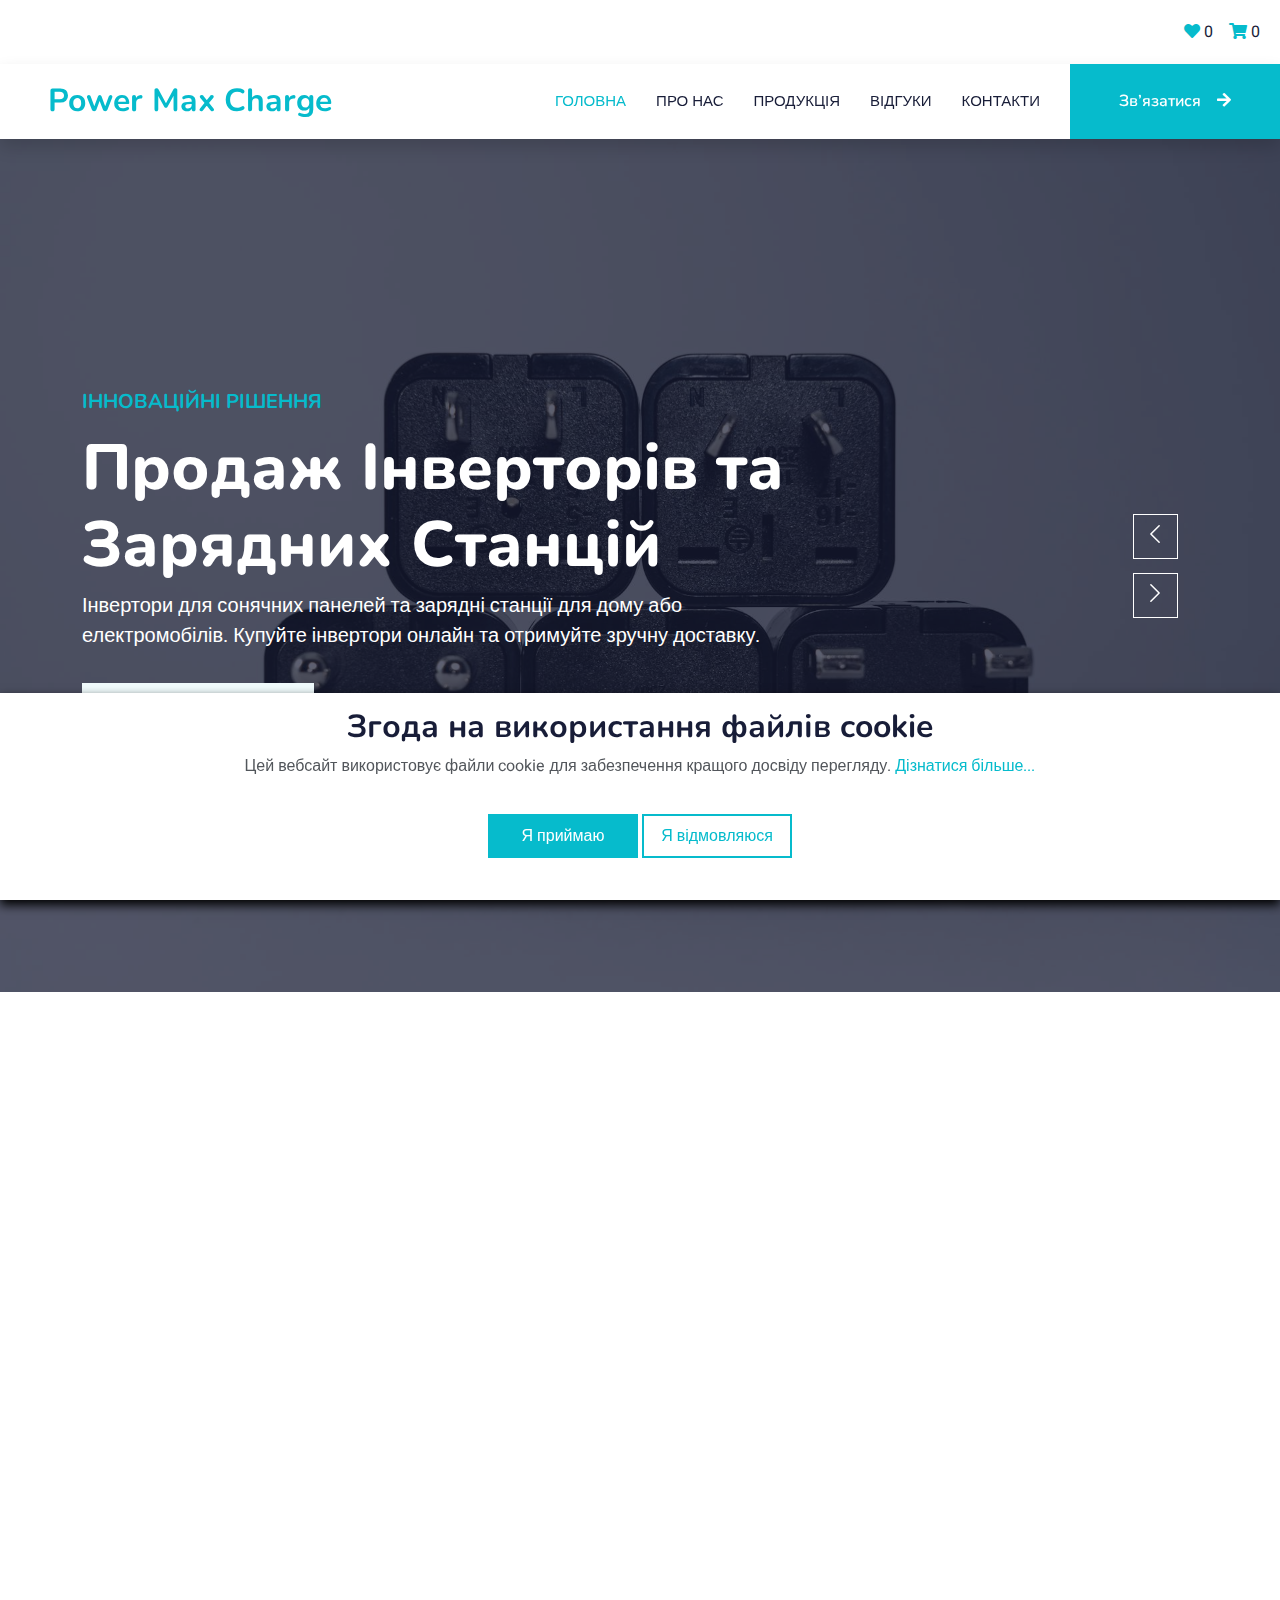
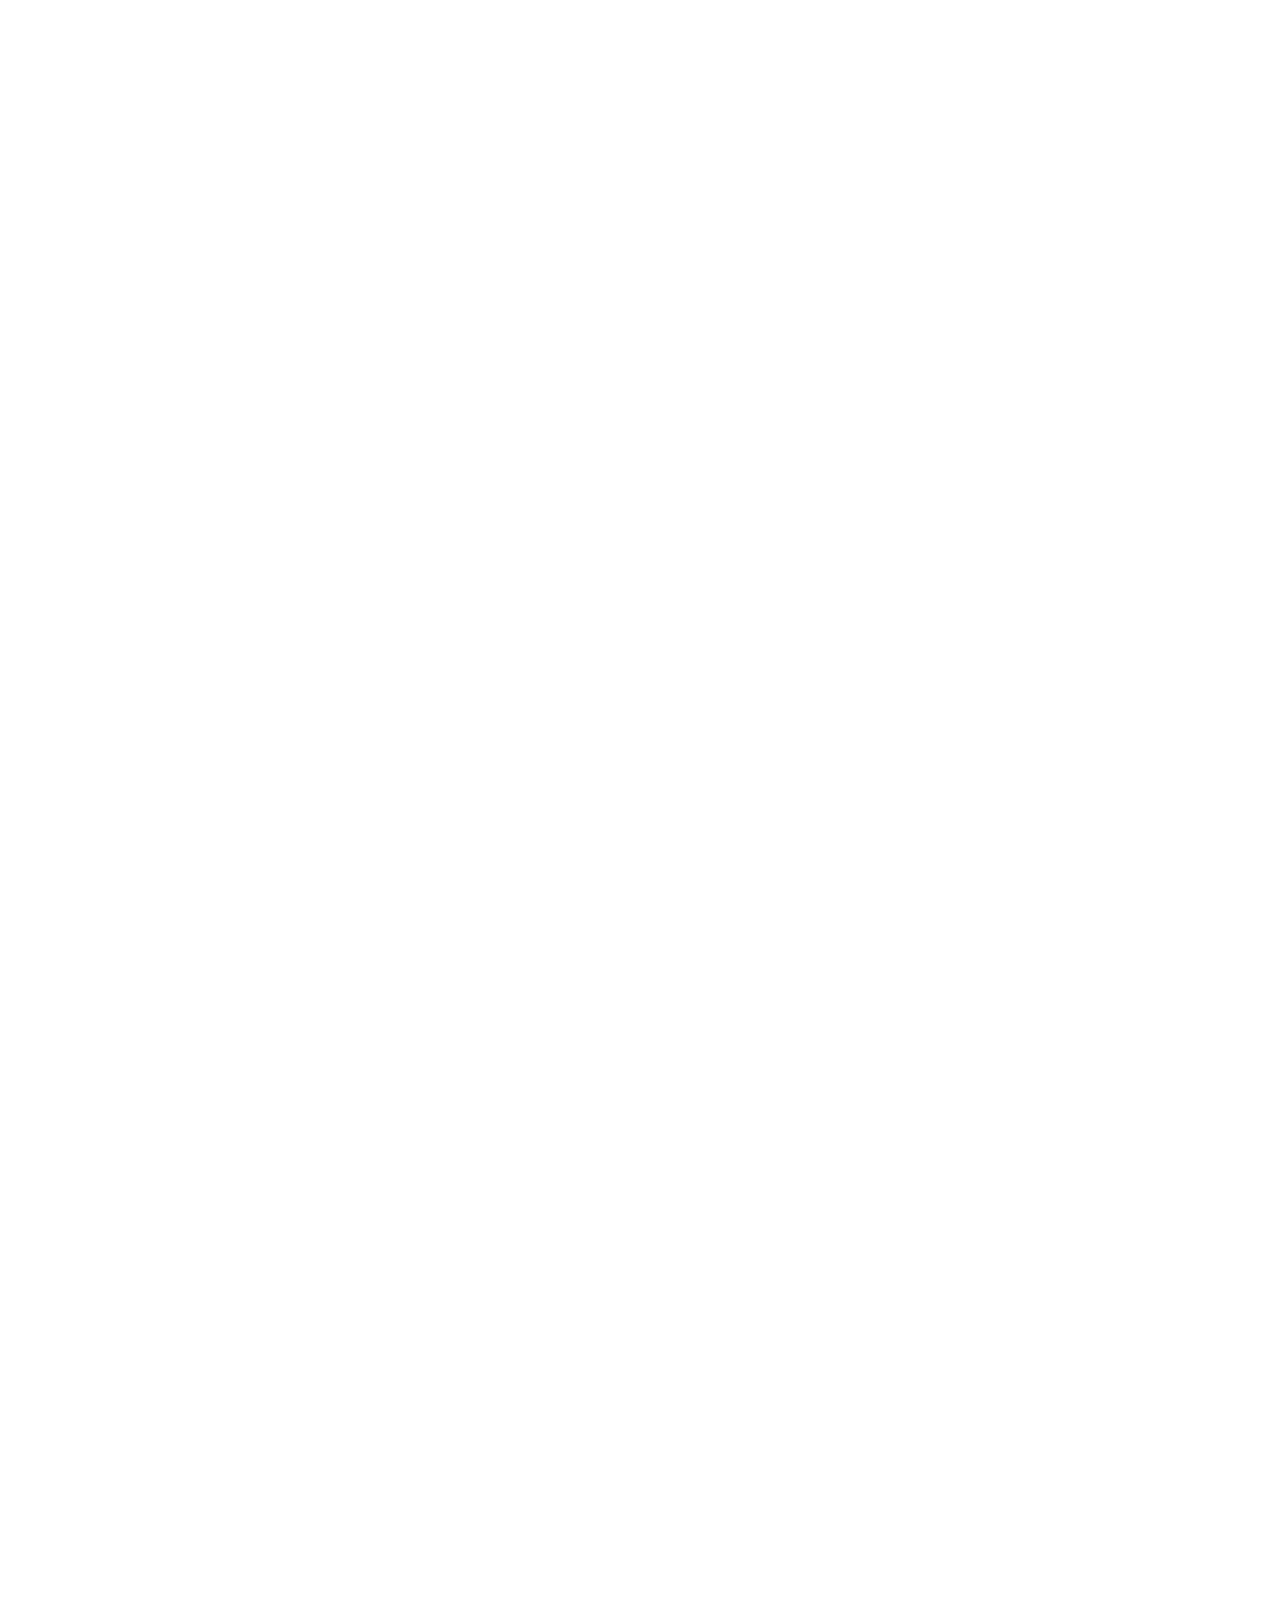
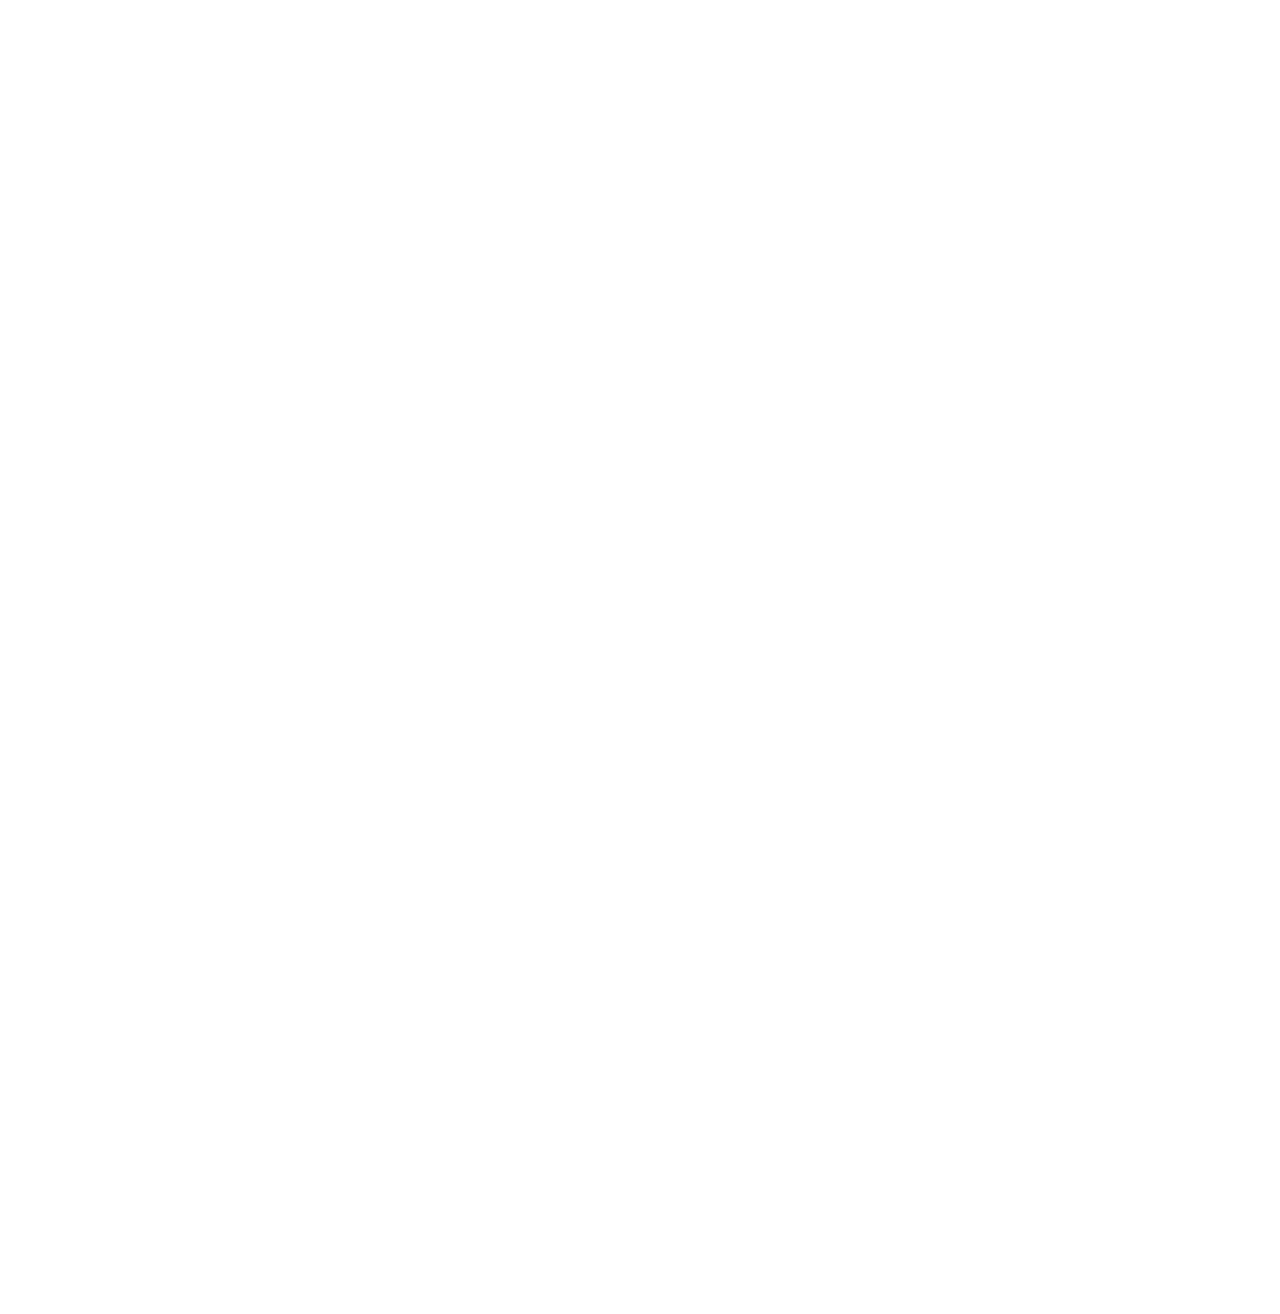
<file: index.html>
<!DOCTYPE html>
<html lang="en">
    <head>
        <meta charset="utf-8" />
        <title>PowerMaxCharge</title>
        <meta content="width=device-width, initial-scale=1.0" name="viewport" />
        <meta content="" name="keywords" />
        <meta content="" name="description" />

        <!-- Favicon -->
        <link href="img/favicon.ico" rel="icon" />

        <!-- Google Web Fonts -->
        <link rel="preconnect" href="https://fonts.googleapis.com" />
        <link rel="preconnect" href="https://fonts.gstatic.com" crossorigin />
        <link
            href="https://fonts.googleapis.com/css2?family=Heebo:wght@400;500;600&family=Nunito:wght@600;700;800&display=swap"
            rel="stylesheet"
        />

        <!-- Icon Font Stylesheet -->
        <link
            href="https://cdnjs.cloudflare.com/ajax/libs/font-awesome/5.10.0/css/all.min.css"
            rel="stylesheet"
        />
        <link
            href="https://cdn.jsdelivr.net/npm/bootstrap-icons@1.4.1/font/bootstrap-icons.css"
            rel="stylesheet"
        />

        <!-- Libraries Stylesheet -->
        <link href="lib/animate/animate.min.css" rel="stylesheet" />
        <link
            href="lib/owlcarousel/assets/owl.carousel.min.css"
            rel="stylesheet"
        />

        <!-- Customized Bootstrap Stylesheet -->
        <link href="css/bootstrap.min.css" rel="stylesheet" />

        <!-- Template Stylesheet -->
        <link href="css/style.css" rel="stylesheet" />
    </head>

    <body>
        <!-- Spinner Start -->
        <div
            id="spinner"
            class="show bg-white position-fixed translate-middle w-100 vh-100 top-50 start-50 d-flex align-items-center justify-content-center"
        >
            <div
                class="spinner-border text-primary"
                style="width: 3rem; height: 3rem"
                role="status"
            >
                <span class="sr-only">Loading...</span>
            </div>
        </div>
        <!-- Spinner End -->

        <!-- Navbar Start -->
        <div class="middle-inner header" style="padding: 20px">
            <div
                class="right-bar d-flex justify-content-end align-items-center"
            >
                <!-- Favorites Icon -->
                <div class="single-bar me-3">
                    <a href="favorite.html" class="single-icon text-dark">
                        <i
                            class="fa fa-heart text-primary"
                            aria-hidden="true"
                        ></i>
                        <span
                            data-store-el="favoriteProductsCounter"
                            class="total-count"
                        >
                            0
                        </span>
                    </a>
                </div>

                <!-- Cart Icon -->
                <div class="single-bar shopping">
                    <a href="cart.html" class="single-icon text-dark">
                        <i class="fa fa-shopping-cart text-primary"></i>
                        <span
                            class="total-count"
                            data-store-el="cartItemsCounter"
                        >
                            0
                        </span>
                    </a>
                </div>
            </div>
        </div>

        <nav
            class="navbar navbar-expand-lg bg-white navbar-light shadow sticky-top p-0"
        >
            <a
                href="index.html"
                class="navbar-brand d-flex align-items-center px-4 px-lg-5"
            >
                <h2 class="m-0 text-primary">Power Max Charge</h2>
            </a>
            <button
                type="button"
                class="navbar-toggler me-4"
                data-bs-toggle="collapse"
                data-bs-target="#navbarCollapse"
            >
                <span class="navbar-toggler-icon"></span>
            </button>
            <div class="collapse navbar-collapse" id="navbarCollapse">
                <div class="navbar-nav ms-auto p-4 p-lg-0">
                    <a href="index.html" class="nav-item nav-link active"
                        >Головна</a
                    >
                    <a href="about.html" class="nav-item nav-link">Про Нас</a>
                    <a href="product-details.html" class="nav-item nav-link"
                        >Продукція</a
                    >
                    <a href="testimonial.html" class="nav-item nav-link"
                        >Відгуки</a
                    >
                    <a href="contact.html" class="nav-item nav-link"
                        >Контакти</a
                    >
                </div>
                <a
                    href="contact.html"
                    class="btn btn-primary py-4 px-lg-5 d-none d-lg-block"
                    >Зв’язатися<i class="fa fa-arrow-right ms-3"></i
                ></a>
            </div>
        </nav>
        <!-- Navbar End -->

        <!-- Carousel Start -->
        <div class="container-fluid p-0 mb-5">
            <div class="owl-carousel header-carousel position-relative">
                <div class="owl-carousel-item position-relative">
                    <img class="img-fluid" src="img/carousel-1.jpg" alt="" />
                    <div
                        class="position-absolute top-0 start-0 w-100 h-100 d-flex align-items-center"
                        style="background: rgba(24, 29, 56, 0.7)"
                    >
                        <div class="container">
                            <div class="row justify-content-start">
                                <div class="col-sm-10 col-lg-8">
                                    <h5
                                        class="text-primary text-uppercase mb-3 animated slideInDown"
                                    >
                                        Інноваційні рішення
                                    </h5>
                                    <h1
                                        class="display-3 text-white animated slideInDown"
                                    >
                                        Продаж Інверторів та Зарядних Станцій
                                    </h1>
                                    <p class="fs-5 text-white mb-4 pb-2">
                                        Інвертори для сонячних панелей та
                                        зарядні станції для дому або
                                        електромобілів. Купуйте інвертори онлайн
                                        та отримуйте зручну доставку.
                                    </p>
                                    <a
                                        href="product-details.html"
                                        class="btn btn-light py-md-3 px-md-5 animated slideInRight"
                                        >Дізнатися більше</a
                                    >
                                </div>
                            </div>
                        </div>
                    </div>
                </div>
                <div class="owl-carousel-item position-relative">
                    <img class="img-fluid" src="img/carousel-2.jpg" alt="" />
                    <div
                        class="position-absolute top-0 start-0 w-100 h-100 d-flex align-items-center"
                        style="background: rgba(24, 29, 56, 0.7)"
                    >
                        <div class="container">
                            <div class="row justify-content-start">
                                <div class="col-sm-10 col-lg-8">
                                    <h5
                                        class="text-primary text-uppercase mb-3 animated slideInDown"
                                    >
                                        Найкращий вибір
                                    </h5>
                                    <h1
                                        class="display-3 text-white animated slideInDown"
                                    >
                                        Енергоефективні Технології
                                    </h1>
                                    <p class="fs-5 text-white mb-4 pb-2">
                                        Купуйте інвертори для сонячних панелей
                                        та зарядні станції для електромобілів з
                                        доставкою по Україні.
                                    </p>
                                    <a
                                        href="contact.html"
                                        class="btn btn-light py-md-3 px-md-5 animated slideInRight"
                                        >Зв’язатися</a
                                    >
                                </div>
                            </div>
                        </div>
                    </div>
                </div>
            </div>
        </div>
        <!-- Carousel End -->

        <!-- Service Start -->
        <div class="container-xxl py-5">
            <div class="container">
                <div class="row g-4">
                    <div
                        class="col-lg-4 col-sm-6 wow fadeInUp"
                        data-wow-delay="0.1s"
                    >
                        <div class="service-item text-center pt-3">
                            <div class="p-4">
                                <i
                                    class="fa fa-3x fa-bolt text-primary mb-4"
                                ></i>
                                <h5 class="mb-3">
                                    Інвертори для сонячних панелей
                                </h5>
                                <p>
                                    Високоякісні інвертори для сонячних панелей,
                                    які забезпечують стабільну та ефективну
                                    роботу вашої енергосистеми.
                                </p>
                            </div>
                        </div>
                    </div>
                    <div
                        class="col-lg-4 col-sm-6 wow fadeInUp"
                        data-wow-delay="0.3s"
                    >
                        <div class="service-item text-center pt-3">
                            <div class="p-4">
                                <i
                                    class="fa fa-3x fa-charging-station text-primary mb-4"
                                ></i>
                                <h5 class="mb-3">
                                    Зарядні станції для електромобілів
                                </h5>
                                <p>
                                    Надійні та швидкі зарядні станції для
                                    електромобілів. Забезпечте комфортне
                                    заряджання вашого транспорту вдома або на
                                    роботі.
                                </p>
                            </div>
                        </div>
                    </div>
                    <div
                        class="col-lg-4 col-sm-6 wow fadeInUp"
                        data-wow-delay="0.5s"
                    >
                        <div class="service-item text-center pt-3">
                            <div class="p-4">
                                <i
                                    class="fa fa-3x fa-plug text-primary mb-4"
                                ></i>
                                <h5 class="mb-3">Інвертори з доставкою</h5>
                                <p>
                                    Купуйте інвертори з доставкою по Україні.
                                    Швидка доставка та гарантія на продукцію.
                                </p>
                            </div>
                        </div>
                    </div>
                </div>
            </div>
        </div>
        <!-- Service End -->

        <!-- Contact Start -->
        <div class="container-xxl py-5">
            <div class="container">
                <div class="row g-4">
                    <div
                        class="col-lg-6 col-md-6 wow fadeInUp"
                        data-wow-delay="0.1s"
                    >
                        <h5>Звертайтесь до нас!</h5>
                        <p class="mb-4">
                            Ми пропонуємо найкращі інвертори та зарядні станції
                            для ваших потреб. Зв'яжіться з нами, щоб отримати
                            консультацію та зробити правильний вибір для вашого
                            дому або бізнесу. Купуйте інвертори онлайн з
                            доставкою та оберіть з широкого асортименту зарядних
                            станцій для дому та електромобілів.
                        </p>
                    </div>

                    <div
                        class="col-lg-6 col-md-12 wow fadeInUp"
                        data-wow-delay="0.5s"
                    >
                        <form>
                            <div class="row g-3">
                                <div class="col-md-6">
                                    <div class="form-floating">
                                        <input
                                            type="text"
                                            class="form-control"
                                            id="name"
                                            placeholder="Ваше Ім'я"
                                        />
                                        <label for="name">Ваше Ім'я</label>
                                    </div>
                                </div>
                                <div class="col-md-6">
                                    <div class="form-floating">
                                        <input
                                            type="email"
                                            class="form-control"
                                            id="email"
                                            placeholder="Ваш Email"
                                        />
                                        <label for="email">Ваш Email</label>
                                        <div
                                            id="result"
                                            style="color: red; font-size: 12px"
                                        ></div>
                                    </div>
                                </div>
                                <div class="col-12">
                                    <div class="form-floating">
                                        <input
                                            type="text"
                                            class="form-control"
                                            id="subject"
                                            placeholder="Тема"
                                        />
                                        <label for="subject">Тема</label>
                                    </div>
                                </div>
                                <div class="col-12">
                                    <div class="form-floating">
                                        <textarea
                                            class="form-control"
                                            placeholder="Повідомлення"
                                            id="message"
                                            style="height: 150px"
                                        ></textarea>
                                        <label for="message"
                                            >Повідомлення</label
                                        >
                                    </div>
                                </div>
                                <div class="col-12">
                                    <button
                                        class="btn btn-primary w-100 py-3"
                                        type="submit"
                                        id="submit"
                                        onclick="sendForm()"
                                    >
                                        Надіслати Повідомлення
                                    </button>
                                </div>
                            </div>
                        </form>
                    </div>
                </div>
            </div>
        </div>
        <!-- Contact End -->

        <!-- About Start -->
        <div class="container-xxl py-5">
            <div class="container">
                <div class="row g-5">
                    <div
                        class="col-lg-6 wow fadeInUp"
                        data-wow-delay="0.1s"
                        style="min-height: 400px"
                    >
                        <div class="position-relative h-100">
                            <img
                                class="img-fluid position-absolute w-100 h-100"
                                src="img/approach.jpg"
                                alt="Inverters"
                                style="object-fit: cover"
                            />
                        </div>
                    </div>
                    <div class="col-lg-6 wow fadeInUp" data-wow-delay="0.3s">
                        <h6
                            class="section-title bg-white text-start text-primary pe-3"
                        >
                            Наш підхід
                        </h6>
                        <h1 class="mb-4">
                            Продаж інверторів та зарядних станцій
                        </h1>
                        <p class="mb-4">
                            Наша мета – забезпечити вас високоякісними
                            інверторами та зарядними станціями, які відповідають
                            сучасним стандартам енергоефективності. Ми
                            пропонуємо широкий асортимент продукції для дому,
                            офісу та промислових об'єктів.
                        </p>
                        <p class="mb-4">
                            Наша команда експертів завжди готова допомогти у
                            виборі оптимального рішення, яке відповідатиме вашим
                            потребам. Від сучасних зарядних станцій для
                            електромобілів до інноваційних інверторів для
                            сонячних панелей – ми забезпечуємо лише найкраще.
                        </p>
                    </div>
                </div>
            </div>
        </div>
        <!-- About End -->

        <!-- Categories Start -->
        <div class="container-xxl py-5 category">
            <div class="container">
                <div class="text-center wow fadeInUp" data-wow-delay="0.1s">
                    <h6
                        class="section-title bg-white text-center text-primary px-3"
                    >
                        Продукти
                    </h6>
                    <h1>Ознайомтеся з нашим асортиментом</h1>
                    <p class="mb-5">
                        Досліджуйте наші пропозиції інверторів та зарядних
                        станцій. Ми пропонуємо лише надійне обладнання, яке
                        відповідає вашим очікуванням.
                    </p>
                </div>
                <div class="row g-3">
                    <div class="col-lg-7 col-md-6">
                        <div class="row g-3">
                            <div
                                class="col-lg-12 col-md-12 wow zoomIn"
                                data-wow-delay="0.1s"
                            >
                                <a
                                    class="position-relative d-block overflow-hidden"
                                    href=""
                                >
                                    <img
                                        class="img-fluid"
                                        src="img/cat-1.jpg"
                                        alt="Inverter"
                                    />
                                    <div
                                        class="bg-white text-center position-absolute bottom-0 end-0 py-2 px-3"
                                        style="margin: 1px"
                                    >
                                        <h5 class="m-0">
                                            Інвертори для сонячних панелей
                                        </h5>
                                    </div>
                                </a>
                            </div>
                            <div
                                class="col-lg-6 col-md-12 wow zoomIn"
                                data-wow-delay="0.3s"
                            >
                                <a
                                    class="position-relative d-block overflow-hidden"
                                    href=""
                                >
                                    <img
                                        class="img-fluid"
                                        src="img/cat-2.jpg"
                                        alt="Charging Station"
                                    />
                                    <div
                                        class="bg-white text-center position-absolute bottom-0 end-0 py-2 px-3"
                                        style="margin: 1px"
                                    >
                                        <h5 class="m-0">
                                            Зарядні станції для електромобілів
                                        </h5>
                                    </div>
                                </a>
                            </div>
                            <div
                                class="col-lg-6 col-md-12 wow zoomIn"
                                data-wow-delay="0.5s"
                            >
                                <a
                                    class="position-relative d-block overflow-hidden"
                                    href=""
                                >
                                    <img
                                        class="img-fluid"
                                        src="img/cat-3.jpg"
                                        alt="Inverter"
                                    />
                                    <div
                                        class="bg-white text-center position-absolute bottom-0 end-0 py-2 px-3"
                                        style="margin: 1px"
                                    >
                                        <h5 class="m-0">
                                            Інвертори для дому та офісу
                                        </h5>
                                    </div>
                                </a>
                            </div>
                        </div>
                    </div>
                    <div
                        class="col-lg-5 col-md-6 wow zoomIn"
                        data-wow-delay="0.7s"
                        style="min-height: 350px"
                    >
                        <a
                            class="position-relative d-block h-100 overflow-hidden"
                            href=""
                        >
                            <img
                                class="img-fluid position-absolute w-100 h-100"
                                src="img/cat-4.jpg"
                                alt="Charging Station"
                                style="object-fit: cover"
                            />
                            <div
                                class="bg-white text-center position-absolute bottom-0 end-0 py-2 px-3"
                                style="margin: 1px"
                            >
                                <h5 class="m-0">Професійні зарядні станції</h5>
                            </div>
                        </a>
                    </div>
                </div>
            </div>
        </div>
        <!-- Categories End -->

        <!-- Blog Start -->
        <div class="container-xxl py-5">
            <div class="container">
                <div class="text-center wow fadeInUp" data-wow-delay="0.1s">
                    <h6
                        class="section-title bg-white text-center text-primary px-3"
                    >
                        Блог
                    </h6>
                    <h1 class="mb-5">
                        Експертні погляди на продаж інверторів та зарядних
                        станцій
                    </h1>
                    <p>
                        Перегляньте наші останні публікації в блозі, щоб
                        дізнатися більше про продаж інверторів і зарядних
                        станцій. Наші статті надають цінну інформацію та
                        допомагають орієнтуватися в ринку та забезпечувати
                        ефективну покупку та використання продукції.
                    </p>
                </div>
                <div class="row g-4 justify-content-center">
                    <div
                        class="col-lg-4 col-md-6 wow fadeInUp"
                        data-wow-delay="0.1s"
                    >
                        <div class="course-item bg-light">
                            <div class="position-relative overflow-hidden">
                                <img
                                    class="img-fluid"
                                    src="img/course-1.jpg"
                                    alt=""
                                />
                            </div>
                            <div class="text-center p-4 pb-0">
                                <h5 class="mb-2">
                                    Основи продажу інверторів і зарядних станцій
                                </h5>
                                <p>
                                    Дізнайтеся, як розпочати свою подорож у
                                    продажу інверторів та зарядних станцій. У
                                    цій публікації ми обговорюємо основні кроки,
                                    які кожен початківець продавець повинен
                                    зробити, щоб побудувати міцну основу на
                                    цьому ринку.
                                </p>
                            </div>
                            <div class="d-flex border-top">
                                <small
                                    class="flex-fill text-center border-end py-2"
                                >
                                    <i
                                        class="fa fa-user-tie text-primary me-2"
                                    ></i>
                                    Олександр Іванів
                                </small>
                                <small
                                    class="flex-fill text-center border-end py-2"
                                >
                                    <i
                                        class="fa fa-clock text-primary me-2"
                                    ></i>
                                    01.06.2024
                                </small>
                                <small class="flex-fill text-center py-2">
                                    <i class="fa fa-user text-primary me-2"></i>
                                    30 лайків
                                </small>
                            </div>
                        </div>
                    </div>
                    <div
                        class="col-lg-4 col-md-6 wow fadeInUp"
                        data-wow-delay="0.1s"
                    >
                        <div class="course-item bg-light">
                            <div class="position-relative overflow-hidden">
                                <img
                                    class="img-fluid"
                                    src="img/course-2.jpg"
                                    alt=""
                                />
                            </div>
                            <div class="text-center p-4 pb-0">
                                <h5 class="mb-2">
                                    Уникнення поширених помилок при продажу
                                    інверторів і зарядних станцій
                                </h5>
                                <p>
                                    Кожен новий продавець може зробити помилки.
                                    У цій публікації ми висвітлюємо найбільш
                                    поширені помилки та даємо поради, як їх
                                    уникнути для успішного продажу інверторів і
                                    зарядних станцій.
                                </p>
                            </div>
                            <div class="d-flex border-top">
                                <small
                                    class="flex-fill text-center border-end py-2"
                                >
                                    <i
                                        class="fa fa-user-tie text-primary me-2"
                                    ></i>
                                    Олена Фігуріна
                                </small>
                                <small
                                    class="flex-fill text-center border-end py-2"
                                >
                                    <i
                                        class="fa fa-clock text-primary me-2"
                                    ></i>
                                    21.02.2024
                                </small>
                                <small class="flex-fill text-center py-2">
                                    <i class="fa fa-user text-primary me-2"></i>
                                    145 лайків
                                </small>
                            </div>
                        </div>
                    </div>
                    <div
                        class="col-lg-4 col-md-6 wow fadeInUp"
                        data-wow-delay="0.1s"
                    >
                        <div class="course-item bg-light">
                            <div class="position-relative overflow-hidden">
                                <img
                                    class="img-fluid"
                                    src="img/course-3.jpg"
                                    alt=""
                                />
                            </div>
                            <div class="text-center p-4 pb-0">
                                <h5 class="mb-2">
                                    Роль освіти в продажу інверторів і зарядних
                                    станцій
                                </h5>
                                <p>
                                    Чому освіта є важливим елементом для
                                    успішного продажу інверторів і зарядних
                                    станцій? Ця стаття допоможе зрозуміти, як
                                    відповідні знання і інструменти можуть
                                    сприяти успіху на ринку.
                                </p>
                            </div>
                            <div class="d-flex border-top">
                                <small
                                    class="flex-fill text-center border-end py-2"
                                >
                                    <i
                                        class="fa fa-user-tie text-primary me-2"
                                    ></i>
                                    Микола Коваль
                                </small>
                                <small
                                    class="flex-fill text-center border-end py-2"
                                >
                                    <i
                                        class="fa fa-clock text-primary me-2"
                                    ></i>
                                    02.08.2024
                                </small>
                                <small class="flex-fill text-center py-2">
                                    <i class="fa fa-user text-primary me-2"></i>
                                    12 лайків
                                </small>
                            </div>
                        </div>
                    </div>
                </div>
            </div>
        </div>
        <!-- Blog End -->

        <!-- Footer Start -->
        <div
            class="container-fluid bg-dark text-light footer pt-5 mt-5 wow fadeIn"
            data-wow-delay="0.1s"
        >
            <div class="container py-5">
                <div class="row g-5">
                    <div class="col-lg-4 col-md-6">
                        <h4 class="text-white mb-3">Швидкі посилання</h4>
                        <a class="btn btn-link" href="index.html">Головна</a>
                        <a class="btn btn-link" href="about.html">Про нас</a>
                        <a class="btn btn-link" href="contact.html">Контакти</a>
                        <a class="btn btn-link" href="privacy-policy.html"
                            >Політика конфіденційності</a
                        >
                        <a class="btn btn-link" href="terms-of-use.html"
                            >Умови використання</a
                        >
                    </div>
                    <div class="col-lg-4 col-md-6">
                        <h4 class="text-white mb-3">Контакти</h4>
                        <p class="mb-2">
                            <i class="fa fa-map-marker-alt me-3"></i> вулиця
                            Павла Загребельного, 4, Київ, 01042
                        </p>
                        <p class="mb-2">
                            <i class="fa fa-phone-alt me-3"></i> +0444905580
                        </p>
                        <p class="mb-2">
                            <i class="fa fa-envelope me-3"></i>
                            power_max_charge@gmail.com
                        </p>
                    </div>
                    <div class="col-lg-4 col-md-6">
                        <h4 class="text-white mb-3">Галерея</h4>
                        <div class="row g-2 pt-2">
                            <div class="col-4">
                                <img
                                    class="img-fluid bg-light p-1"
                                    src="img/course-1.jpg"
                                    alt=""
                                />
                            </div>
                            <div class="col-4">
                                <img
                                    class="img-fluid bg-light p-1"
                                    src="img/course-2.jpg"
                                    alt=""
                                />
                            </div>
                            <div class="col-4">
                                <img
                                    class="img-fluid bg-light p-1"
                                    src="img/course-3.jpg"
                                    alt=""
                                />
                            </div>
                            <div class="col-4">
                                <img
                                    class="img-fluid bg-light p-1"
                                    src="img/service-2.jpg"
                                    alt=""
                                />
                            </div>
                            <div class="col-4">
                                <img
                                    class="img-fluid bg-light p-1"
                                    src="img/service-3.jpg"
                                    alt=""
                                />
                            </div>
                            <div class="col-4">
                                <img
                                    class="img-fluid bg-light p-1"
                                    src="img/service-5.jpg"
                                    alt=""
                                />
                            </div>
                        </div>
                    </div>
                </div>
            </div>
        </div>
        <!-- Footer End -->

        <!-- Банер файлів cookie -->
        <div class="cookie-wrapper show">
            <div>
                <i class="bx bx-cookie"></i>
                <h2 style="text-align: center">
                    Згода на використання файлів cookie
                </h2>
            </div>

            <div class="data">
                <p>
                    Цей вебсайт використовує файли cookie для забезпечення
                    кращого досвіду перегляду.
                    <a href="privacy-policy.html">Дізнатися більше...</a>
                </p>
            </div>

            <div class="buttons">
                <button class="cookie-button" id="acceptBtn">Я приймаю</button>
                <button class="cookie-button" id="declineBtn">
                    Я відмовляюся
                </button>
            </div>
        </div>
        <!-- Кінець банеру файлів cookie -->

        <!-- Back to Top -->
        <a href="#" class="btn btn-lg btn-primary btn-lg-square back-to-top"
            ><i class="bi bi-arrow-up"></i
        ></a>

        <!-- JavaScript Libraries -->
        <script src="https://ajax.googleapis.com/ajax/libs/jquery/3.5.1/jquery.min.js"></script>
        <script src="https://cdn.jsdelivr.net/npm/bootstrap@5.0.0/dist/js/bootstrap.bundle.min.js"></script>
        <script src="lib/wow/wow.min.js"></script>
        <script src="lib/easing/easing.min.js"></script>
        <script src="lib/waypoints/waypoints.min.js"></script>
        <script src="lib/owlcarousel/owl.carousel.min.js"></script>

        <!-- Template Javascript -->
        <script src="js/main.js"></script>
        <script src="js/contact-form.js"></script>
        <script src="js/cookiebanner.js"></script>
        <script src="js/store.js"></script>
        <script src="products.js"></script>
    </body>
</html>
</file>
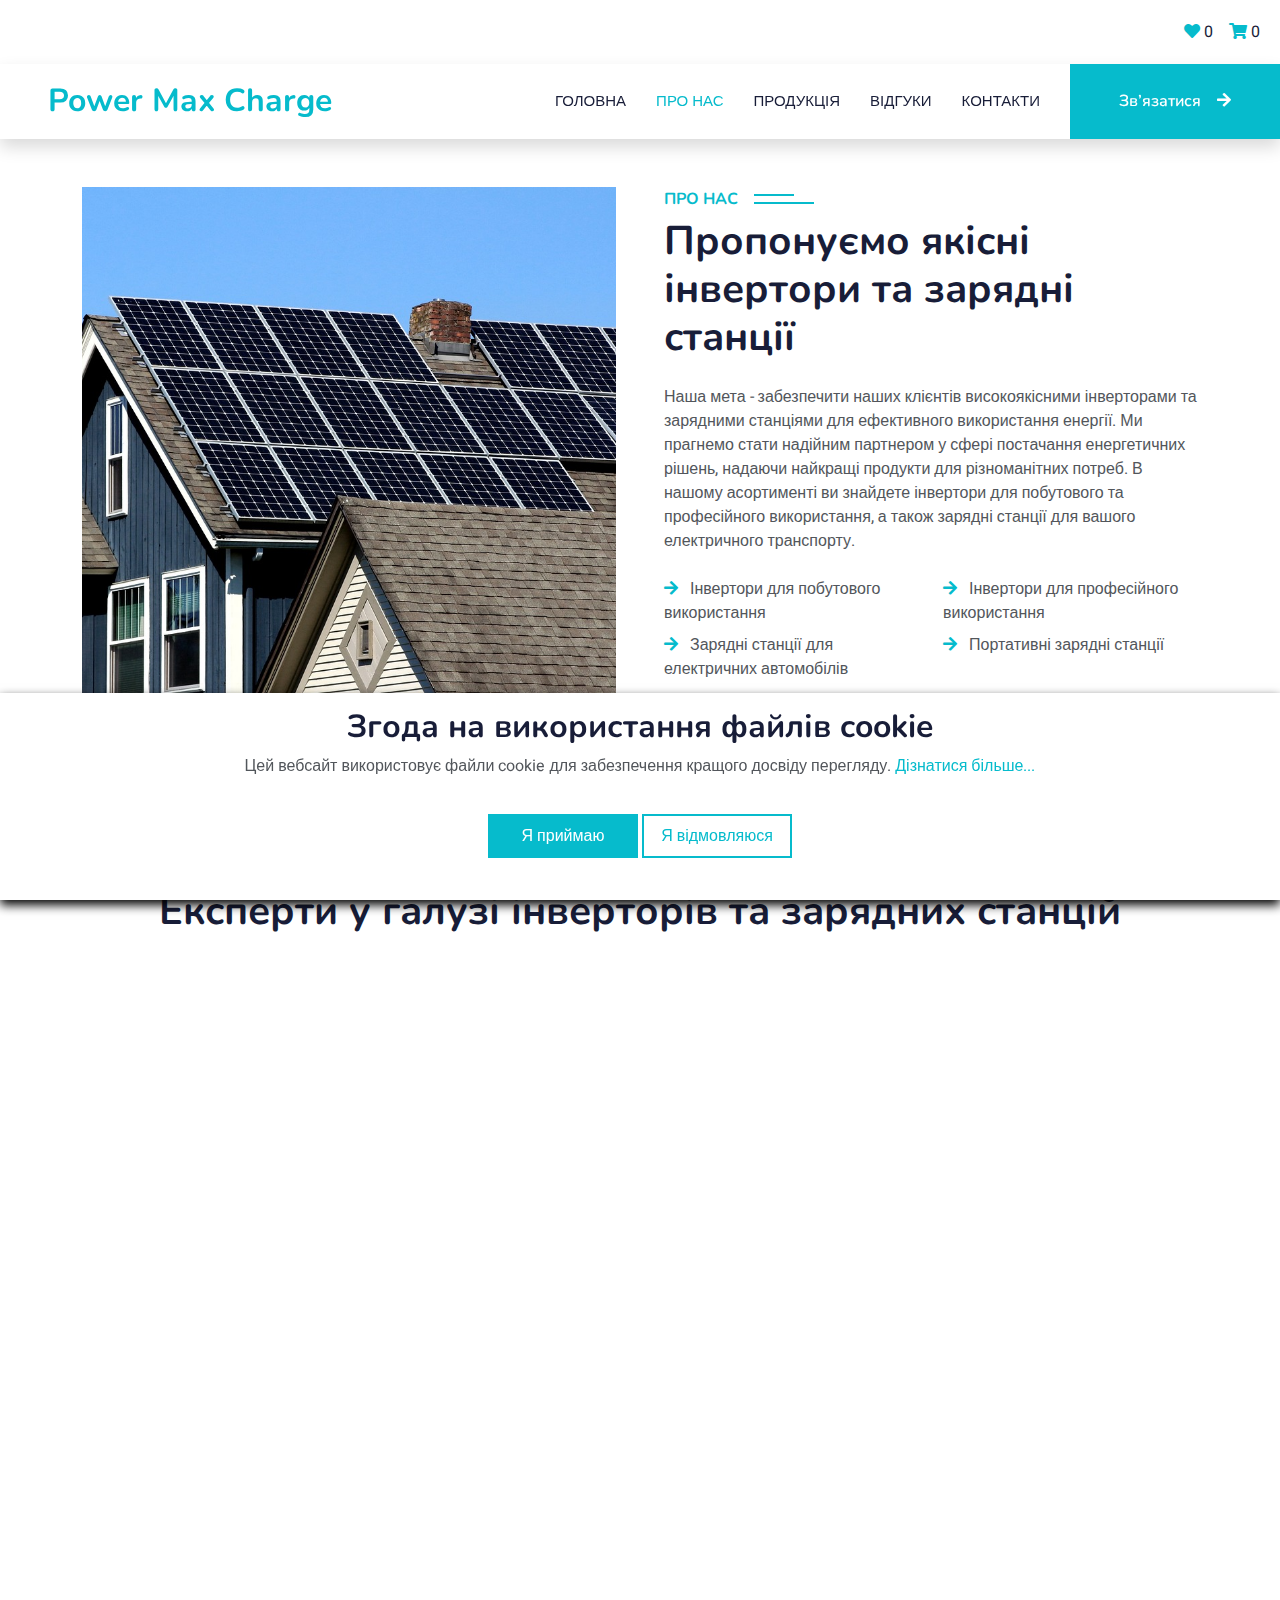
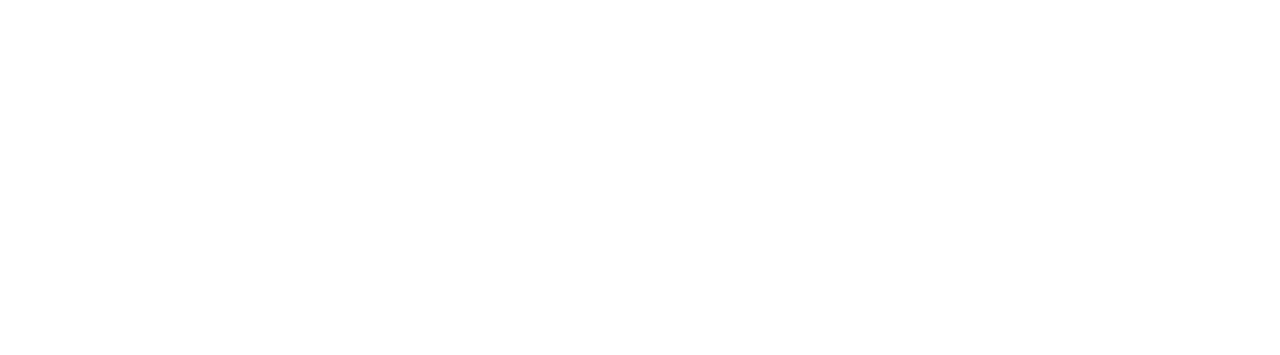
<file: about.html>
<!DOCTYPE html>
<html lang="en">
    <head>
        <meta charset="utf-8" />
        <title>PowerMaxCharge</title>
        <meta content="width=device-width, initial-scale=1.0" name="viewport" />
        <meta content="" name="keywords" />
        <meta content="" name="description" />

        <!-- Favicon -->
        <link href="img/favicon.ico" rel="icon" />

        <!-- Google Web Fonts -->
        <link rel="preconnect" href="https://fonts.googleapis.com" />
        <link rel="preconnect" href="https://fonts.gstatic.com" crossorigin />
        <link
            href="https://fonts.googleapis.com/css2?family=Heebo:wght@400;500;600&family=Nunito:wght@600;700;800&display=swap"
            rel="stylesheet"
        />

        <!-- Icon Font Stylesheet -->
        <link
            href="https://cdnjs.cloudflare.com/ajax/libs/font-awesome/5.10.0/css/all.min.css"
            rel="stylesheet"
        />
        <link
            href="https://cdn.jsdelivr.net/npm/bootstrap-icons@1.4.1/font/bootstrap-icons.css"
            rel="stylesheet"
        />

        <!-- Libraries Stylesheet -->
        <link href="lib/animate/animate.min.css" rel="stylesheet" />
        <link
            href="lib/owlcarousel/assets/owl.carousel.min.css"
            rel="stylesheet"
        />

        <!-- Customized Bootstrap Stylesheet -->
        <link href="css/bootstrap.min.css" rel="stylesheet" />

        <!-- Template Stylesheet -->
        <link href="css/style.css" rel="stylesheet" />
    </head>

    <body>
        <!-- Spinner Start -->
        <div
            id="spinner"
            class="show bg-white position-fixed translate-middle w-100 vh-100 top-50 start-50 d-flex align-items-center justify-content-center"
        >
            <div
                class="spinner-border text-primary"
                style="width: 3rem; height: 3rem"
                role="status"
            >
                <span class="sr-only">Loading...</span>
            </div>
        </div>
        <!-- Spinner End -->

        <!-- Navbar Start -->
        <div class="middle-inner header" style="padding: 20px">
            <div
                class="right-bar d-flex justify-content-end align-items-center"
            >
                <!-- Favorites Icon -->
                <div class="single-bar me-3">
                    <a href="favorite.html" class="single-icon text-dark">
                        <i
                            class="fa fa-heart text-primary"
                            aria-hidden="true"
                        ></i>
                        <span
                            data-store-el="favoriteProductsCounter"
                            class="total-count"
                        >
                            0
                        </span>
                    </a>
                </div>

                <!-- Cart Icon -->
                <div class="single-bar shopping">
                    <a href="cart.html" class="single-icon text-dark">
                        <i class="fa fa-shopping-cart text-primary"></i>
                        <span
                            class="total-count"
                            data-store-el="cartItemsCounter"
                        >
                            0
                        </span>
                    </a>
                </div>
            </div>
        </div>

        <nav
            class="navbar navbar-expand-lg bg-white navbar-light shadow sticky-top p-0"
        >
            <a
                href="index.html"
                class="navbar-brand d-flex align-items-center px-4 px-lg-5"
            >
                <h2 class="m-0 text-primary">Power Max Charge</h2>
            </a>
            <button
                type="button"
                class="navbar-toggler me-4"
                data-bs-toggle="collapse"
                data-bs-target="#navbarCollapse"
            >
                <span class="navbar-toggler-icon"></span>
            </button>
            <div class="collapse navbar-collapse" id="navbarCollapse">
                <div class="navbar-nav ms-auto p-4 p-lg-0">
                    <a href="index.html" class="nav-item nav-link">Головна</a>
                    <a href="about.html" class="nav-item nav-link active"
                        >Про Нас</a
                    >
                    <a href="product-details.html" class="nav-item nav-link"
                        >Продукція</a
                    >
                    <a href="testimonial.html" class="nav-item nav-link"
                        >Відгуки</a
                    >
                    <a href="contact.html" class="nav-item nav-link"
                        >Контакти</a
                    >
                </div>
                <a
                    href="contact.html"
                    class="btn btn-primary py-4 px-lg-5 d-none d-lg-block"
                    >Зв’язатися<i class="fa fa-arrow-right ms-3"></i
                ></a>
            </div>
        </nav>
        <!-- Navbar End -->

        <!-- About Start -->
        <div class="container-xxl py-5">
            <div class="container">
                <div class="row g-5">
                    <div
                        class="col-lg-6 wow fadeInUp"
                        data-wow-delay="0.1s"
                        style="min-height: 400px"
                    >
                        <div class="position-relative h-100">
                            <img
                                class="img-fluid position-absolute w-100 h-100"
                                src="img/about.jpg"
                                alt=""
                                style="object-fit: cover"
                            />
                        </div>
                    </div>
                    <div class="col-lg-6 wow fadeInUp" data-wow-delay="0.3s">
                        <h6
                            class="section-title bg-white text-start text-primary pe-3"
                        >
                            Про нас
                        </h6>
                        <h1 class="mb-4">
                            Пропонуємо якісні інвертори та зарядні станції
                        </h1>
                        <p class="mb-4">
                            Наша мета - забезпечити наших клієнтів
                            високоякісними інверторами та зарядними станціями
                            для ефективного використання енергії. Ми прагнемо
                            стати надійним партнером у сфері постачання
                            енергетичних рішень, надаючи найкращі продукти для
                            різноманітних потреб. В нашому асортименті ви
                            знайдете інвертори для побутового та професійного
                            використання, а також зарядні станції для вашого
                            електричного транспорту.
                        </p>

                        <div class="row gy-2 gx-4 mb-4">
                            <div class="col-sm-6">
                                <p class="mb-0">
                                    <i
                                        class="fa fa-arrow-right text-primary me-2"
                                    ></i>
                                    Інвертори для побутового використання
                                </p>
                            </div>
                            <div class="col-sm-6">
                                <p class="mb-0">
                                    <i
                                        class="fa fa-arrow-right text-primary me-2"
                                    ></i>
                                    Інвертори для професійного використання
                                </p>
                            </div>
                            <div class="col-sm-6">
                                <p class="mb-0">
                                    <i
                                        class="fa fa-arrow-right text-primary me-2"
                                    ></i>
                                    Зарядні станції для електричних автомобілів
                                </p>
                            </div>
                            <div class="col-sm-6">
                                <p class="mb-0">
                                    <i
                                        class="fa fa-arrow-right text-primary me-2"
                                    ></i>
                                    Портативні зарядні станції
                                </p>
                            </div>
                            <div class="col-sm-6">
                                <p class="mb-0">
                                    <i
                                        class="fa fa-arrow-right text-primary me-2"
                                    ></i>
                                    Підтримка та обслуговування інверторів
                                </p>
                            </div>
                            <div class="col-sm-6">
                                <p class="mb-0">
                                    <i
                                        class="fa fa-arrow-right text-primary me-2"
                                    ></i>
                                    Надійні рішення для енергетичних потреб
                                </p>
                            </div>
                        </div>
                    </div>
                </div>
            </div>
        </div>
        <!-- About End -->

        <!-- Team Start -->
        <div class="container-xxl py-5">
            <div class="container">
                <div class="text-center wow fadeInUp" data-wow-delay="0.1s">
                    <h6
                        class="section-title bg-white text-center text-primary px-3"
                    >
                        Наші експерти
                    </h6>
                    <h1 class="mb-5">
                        Експерти у галузі інверторів та зарядних станцій
                    </h1>
                </div>
                <div class="row g-4">
                    <div
                        class="col-lg-3 col-md-6 wow fadeInUp"
                        data-wow-delay="0.1s"
                    >
                        <div class="team-item bg-light">
                            <div class="overflow-hidden">
                                <img
                                    class="img-fluid"
                                    src="img/team-1.jpg"
                                    alt=""
                                />
                            </div>
                            <div class="text-center p-4">
                                <h5 class="mb-0">Іван Ковальчук</h5>
                                <small>Експерт з інверторних систем</small>
                            </div>
                        </div>
                    </div>
                    <div
                        class="col-lg-3 col-md-6 wow fadeInUp"
                        data-wow-delay="0.3s"
                    >
                        <div class="team-item bg-light">
                            <div class="overflow-hidden">
                                <img
                                    class="img-fluid"
                                    src="img/team-2.jpg"
                                    alt=""
                                />
                            </div>
                            <div class="text-center p-4">
                                <h5 class="mb-0">Олексій Дудченко</h5>
                                <small>Аналізатор ринку зарядних станцій</small>
                            </div>
                        </div>
                    </div>
                    <div
                        class="col-lg-3 col-md-6 wow fadeInUp"
                        data-wow-delay="0.5s"
                    >
                        <div class="team-item bg-light">
                            <div class="overflow-hidden">
                                <img
                                    class="img-fluid"
                                    src="img/team-3.jpg"
                                    alt=""
                                />
                            </div>
                            <div class="text-center p-4">
                                <h5 class="mb-0">Марія Романова</h5>
                                <small>Планувальник інверторних систем</small>
                            </div>
                        </div>
                    </div>
                    <div
                        class="col-lg-3 col-md-6 wow fadeInUp"
                        data-wow-delay="0.7s"
                    >
                        <div class="team-item bg-light">
                            <div class="overflow-hidden">
                                <img
                                    class="img-fluid"
                                    src="img/team-4.jpg"
                                    alt=""
                                />
                            </div>
                            <div class="text-center p-4">
                                <h5 class="mb-0">Дмитро Литвиненко</h5>
                                <small
                                    >Менеджер з обслуговування інверторів</small
                                >
                            </div>
                        </div>
                    </div>
                </div>
            </div>
        </div>
        <!-- Team End -->

        <!-- Footer Start -->
        <div
            class="container-fluid bg-dark text-light footer pt-5 mt-5 wow fadeIn"
            data-wow-delay="0.1s"
        >
            <div class="container py-5">
                <div class="row g-5">
                    <div class="col-lg-4 col-md-6">
                        <h4 class="text-white mb-3">Швидкі посилання</h4>
                        <a class="btn btn-link" href="index.html">Головна</a>
                        <a class="btn btn-link" href="about.html">Про нас</a>
                        <a class="btn btn-link" href="contact.html">Контакти</a>
                        <a class="btn btn-link" href="privacy-policy.html"
                            >Політика конфіденційності</a
                        >
                        <a class="btn btn-link" href="terms-of-use.html"
                            >Умови використання</a
                        >
                    </div>
                    <div class="col-lg-4 col-md-6">
                        <h4 class="text-white mb-3">Контакти</h4>
                        <p class="mb-2">
                            <i class="fa fa-map-marker-alt me-3"></i> вулиця
                            Павла Загребельного, 4, Київ, 01042
                        </p>
                        <p class="mb-2">
                            <i class="fa fa-phone-alt me-3"></i> +0444905580
                        </p>
                        <p class="mb-2">
                            <i class="fa fa-envelope me-3"></i>
                            power_max_charge@gmail.com
                        </p>
                    </div>
                    <div class="col-lg-4 col-md-6">
                        <h4 class="text-white mb-3">Галерея</h4>
                        <div class="row g-2 pt-2">
                            <div class="col-4">
                                <img
                                    class="img-fluid bg-light p-1"
                                    src="img/course-1.jpg"
                                    alt=""
                                />
                            </div>
                            <div class="col-4">
                                <img
                                    class="img-fluid bg-light p-1"
                                    src="img/course-2.jpg"
                                    alt=""
                                />
                            </div>
                            <div class="col-4">
                                <img
                                    class="img-fluid bg-light p-1"
                                    src="img/course-3.jpg"
                                    alt=""
                                />
                            </div>
                            <div class="col-4">
                                <img
                                    class="img-fluid bg-light p-1"
                                    src="img/service-2.jpg"
                                    alt=""
                                />
                            </div>
                            <div class="col-4">
                                <img
                                    class="img-fluid bg-light p-1"
                                    src="img/service-3.jpg"
                                    alt=""
                                />
                            </div>
                            <div class="col-4">
                                <img
                                    class="img-fluid bg-light p-1"
                                    src="img/service-5.jpg"
                                    alt=""
                                />
                            </div>
                        </div>
                    </div>
                </div>
            </div>
        </div>
        <!-- Footer End -->

        <!-- Банер файлів cookie -->
        <div class="cookie-wrapper show">
            <div>
                <i class="bx bx-cookie"></i>
                <h2 style="text-align: center">
                    Згода на використання файлів cookie
                </h2>
            </div>

            <div class="data">
                <p>
                    Цей вебсайт використовує файли cookie для забезпечення
                    кращого досвіду перегляду.
                    <a href="privacy-policy.html">Дізнатися більше...</a>
                </p>
            </div>

            <div class="buttons">
                <button class="cookie-button" id="acceptBtn">Я приймаю</button>
                <button class="cookie-button" id="declineBtn">
                    Я відмовляюся
                </button>
            </div>
        </div>
        <!-- Кінець банеру файлів cookie -->

        <!-- Back to Top -->
        <a href="#" class="btn btn-lg btn-primary btn-lg-square back-to-top"
            ><i class="bi bi-arrow-up"></i
        ></a>

        <!-- JavaScript Libraries -->
        <script src="https://ajax.googleapis.com/ajax/libs/jquery/3.5.1/jquery.min.js"></script>
        <script src="https://cdn.jsdelivr.net/npm/bootstrap@5.0.0/dist/js/bootstrap.bundle.min.js"></script>
        <script src="lib/wow/wow.min.js"></script>
        <script src="lib/easing/easing.min.js"></script>
        <script src="lib/waypoints/waypoints.min.js"></script>
        <script src="lib/owlcarousel/owl.carousel.min.js"></script>

        <!-- Template Javascript -->
        <script src="js/main.js"></script>
        <script src="js/cookiebanner.js"></script>
        <script src="js/store.js"></script>
        <script src="products.js"></script>
    </body>
</html>
</file>
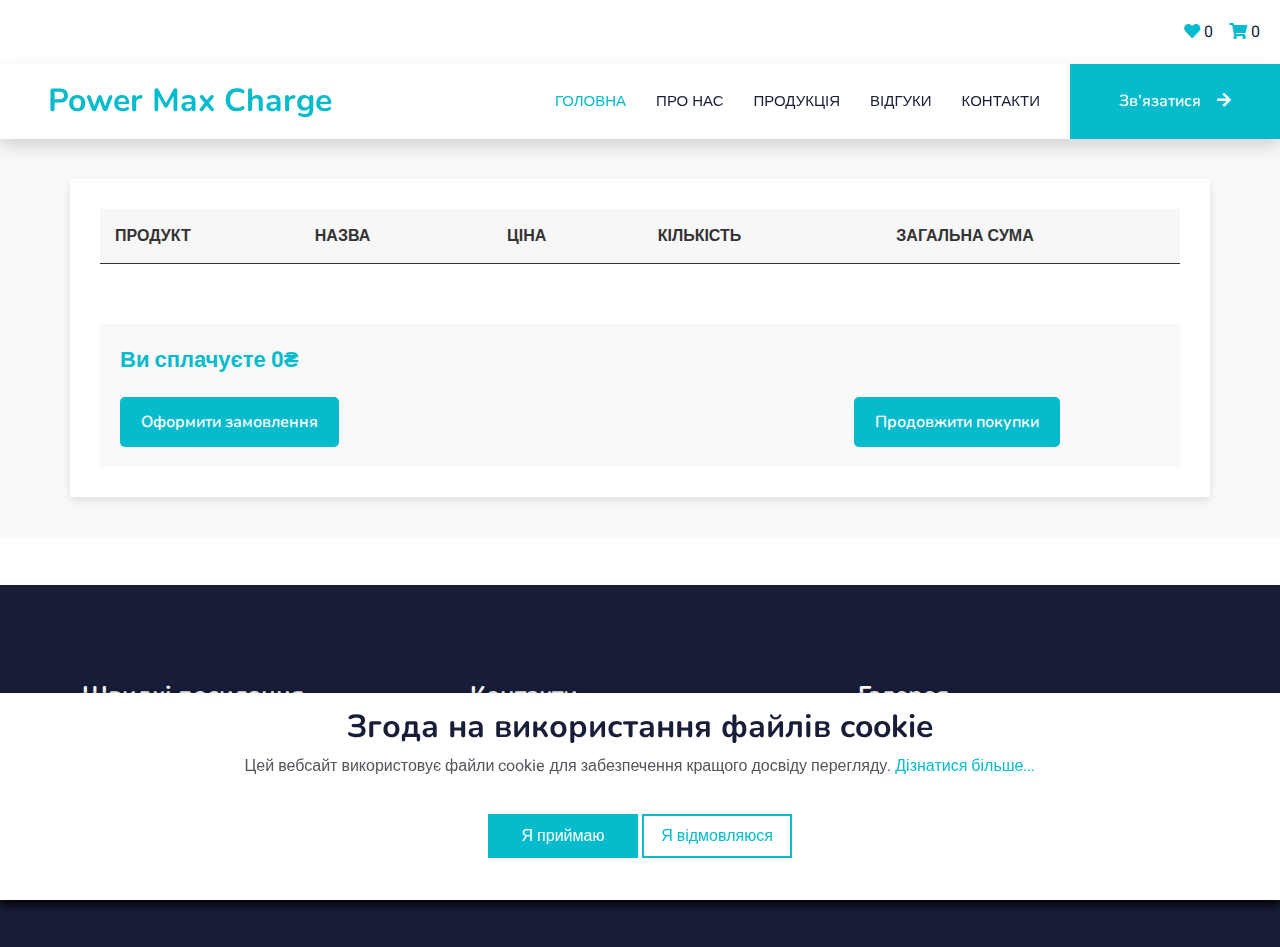
<file: cart.html>
<!DOCTYPE html>
<html lang="en">
    <head>
        <meta charset="utf-8" />
        <title>PowerMaxCharge</title>
        <meta content="width=device-width, initial-scale=1.0" name="viewport" />
        <meta content="" name="keywords" />
        <meta content="" name="description" />

        <!-- Favicon -->
        <link href="img/favicon.ico" rel="icon" />

        <!-- Google Web Fonts -->
        <link rel="preconnect" href="https://fonts.googleapis.com" />
        <link rel="preconnect" href="https://fonts.gstatic.com" crossorigin />
        <link
            href="https://fonts.googleapis.com/css2?family=Heebo:wght@400;500;600&family=Nunito:wght@600;700;800&display=swap"
            rel="stylesheet"
        />

        <!-- Icon Font Stylesheet -->
        <link
            href="https://cdnjs.cloudflare.com/ajax/libs/font-awesome/5.10.0/css/all.min.css"
            rel="stylesheet"
        />
        <link
            href="https://cdn.jsdelivr.net/npm/bootstrap-icons@1.4.1/font/bootstrap-icons.css"
            rel="stylesheet"
        />

        <!-- Libraries Stylesheet -->
        <link href="lib/animate/animate.min.css" rel="stylesheet" />
        <link
            href="lib/owlcarousel/assets/owl.carousel.min.css"
            rel="stylesheet"
        />

        <!-- Customized Bootstrap Stylesheet -->
        <link href="css/bootstrap.min.css" rel="stylesheet" />

        <!-- Template Stylesheet -->
        <link href="css/style.css" rel="stylesheet" />
    </head>

    <body>
        <!-- Spinner Start -->
        <div
            id="spinner"
            class="show bg-white position-fixed translate-middle w-100 vh-100 top-50 start-50 d-flex align-items-center justify-content-center"
        >
            <div
                class="spinner-border text-primary"
                style="width: 3rem; height: 3rem"
                role="status"
            >
                <span class="sr-only">Loading...</span>
            </div>
        </div>
        <!-- Spinner End -->

        <!-- Navbar Start -->
        <div class="middle-inner header" style="padding: 20px">
            <div
                class="right-bar d-flex justify-content-end align-items-center"
            >
                <!-- Favorites Icon -->
                <div class="single-bar me-3">
                    <a href="favorite.html" class="single-icon text-dark">
                        <i
                            class="fa fa-heart text-primary"
                            aria-hidden="true"
                        ></i>
                        <span
                            data-store-el="favoriteProductsCounter"
                            class="total-count"
                        >
                            0
                        </span>
                    </a>
                </div>

                <!-- Cart Icon -->
                <div class="single-bar shopping">
                    <a href="cart.html" class="single-icon text-dark">
                        <i class="fa fa-shopping-cart text-primary"></i>
                        <span
                            class="total-count"
                            data-store-el="cartItemsCounter"
                        >
                            0
                        </span>
                    </a>
                </div>
            </div>
        </div>

        <nav
            class="navbar navbar-expand-lg bg-white navbar-light shadow sticky-top p-0"
        >
            <a
                href="index.html"
                class="navbar-brand d-flex align-items-center px-4 px-lg-5"
            >
                <h2 class="m-0 text-primary">Power Max Charge</h2>
            </a>
            <button
                type="button"
                class="navbar-toggler me-4"
                data-bs-toggle="collapse"
                data-bs-target="#navbarCollapse"
            >
                <span class="navbar-toggler-icon"></span>
            </button>
            <div class="collapse navbar-collapse" id="navbarCollapse">
                <div class="navbar-nav ms-auto p-4 p-lg-0">
                    <a href="index.html" class="nav-item nav-link active"
                        >Головна</a
                    >
                    <a href="about.html" class="nav-item nav-link">Про Нас</a>
                    <a href="product-details.html" class="nav-item nav-link"
                        >Продукція</a
                    >
                    <a href="testimonial.html" class="nav-item nav-link"
                        >Відгуки</a
                    >
                    <a href="contact.html" class="nav-item nav-link"
                        >Контакти</a
                    >
                </div>
                <a
                    href="contact.html"
                    class="btn btn-primary py-4 px-lg-5 d-none d-lg-block"
                    >Зв’язатися<i class="fa fa-arrow-right ms-3"></i
                ></a>
            </div>
        </nav>
        <!-- Navbar End -->

        <!-- Shopping Cart -->
        <div class="shopping-cart section">
            <div class="container">
                <div class="row">
                    <div class="col-12">
                        <!-- Shopping Summery -->
                        <table class="table shopping-summery">
                            <thead>
                                <tr class="main-hading">
                                    <th>ПРОДУКТ</th>
                                    <th>НАЗВА</th>
                                    <th class="text-center">ЦІНА</th>
                                    <th class="text-center">КІЛЬКІСТЬ</th>
                                    <th class="text-center">ЗАГАЛЬНА СУМА</th>
                                    <th class="text-center">
                                        <i class="ti-trash remove-icon"></i>
                                    </th>
                                </tr>
                            </thead>

                            <tbody data-store-el="cartItems"></tbody>
                        </table>
                        <!--/ End Shopping Summery -->
                        <template data-store-el="cartItemTemplate">
                            <tr>
                                <td class="image" data-title="No">
                                    <img data-store-el="itemImage" alt="#" />
                                </td>
                                <td
                                    class="product-des"
                                    data-title="Description"
                                >
                                    <p class="product-name">
                                        <a data-store-el="itemTitle"></a>
                                    </p>
                                    <p
                                        class="product-des"
                                        data-store-el="itemDescription"
                                    ></p>
                                </td>
                                <td class="price" data-title="Price">
                                    <span data-store-el="itemPrice"></span>
                                </td>
                                <td class="qty" data-title="Qty">
                                    <!-- Input Order -->
                                    <div class="input-group">
                                        <div class="button minus">
                                            <button
                                                type="button"
                                                class="btn btn-primary btn-number"
                                                data-type="minus"
                                                data-field="quant[1]"
                                                data-store-el="cartItemDecrementCount"
                                            >
                                                -
                                            </button>
                                        </div>
                                        <input
                                            type="text"
                                            name="quant[1]"
                                            class="input-number"
                                            data-min="1"
                                            data-max="100"
                                            data-store-el="cartItemCount"
                                            disabled
                                        />
                                        <div class="button plus">
                                            <button
                                                type="button"
                                                class="btn btn-primary btn-number"
                                                data-type="plus"
                                                data-field="quant[1]"
                                                data-store-el="cartItemIncrementCount"
                                            >
                                                +
                                            </button>
                                        </div>
                                    </div>
                                    <!--/ End Input Order -->
                                </td>
                                <td class="total-amount" data-title="Total">
                                    <span data-store-el="cartItemTotal"></span>₴
                                </td>
                                <td class="action" data-title="Remove">
                                    <a data-store-el="cartItemRemove"
                                        ><i class="fa fa-solid fa-trash"></i
                                    ></a>
                                </td>
                            </tr>
                        </template>
                    </div>
                </div>
                <div class="row">
                    <div class="col-12">
                        <!-- Total Amount -->
                        <div class="total-amount">
                            <div class="row">
                                <div class="col-lg-12 col-md-12 col-12">
                                    <div
                                        class="right"
                                        style="padding-right: 100px"
                                    >
                                        <ul>
                                            <li class="last">
                                                Ви сплачуєте
                                                <span>
                                                    <span
                                                        data-store-el="cartTotal"
                                                    ></span
                                                    >₴
                                                </span>
                                            </li>
                                        </ul>
                                        <div class="button5">
                                            <a href="checkout.html" class="btn"
                                                >Оформити замовлення</a
                                            >
                                            <a href="index.html" class="btn"
                                                >Продовжити покупки</a
                                            >
                                        </div>
                                    </div>
                                </div>
                            </div>
                        </div>
                        <!--/ End Total Amount -->
                    </div>
                </div>
            </div>
        </div>
        <!--/ End Shopping Cart -->

        <!-- Footer Start -->
        <div
            class="container-fluid bg-dark text-light footer pt-5 mt-5 wow fadeIn"
            data-wow-delay="0.1s"
        >
            <div class="container py-5">
                <div class="row g-5">
                    <div class="col-lg-4 col-md-6">
                        <h4 class="text-white mb-3">Швидкі посилання</h4>
                        <a class="btn btn-link" href="index.html">Головна</a>
                        <a class="btn btn-link" href="about.html">Про нас</a>
                        <a class="btn btn-link" href="contact.html">Контакти</a>
                        <a class="btn btn-link" href="privacy-policy.html"
                            >Політика конфіденційності</a
                        >
                        <a class="btn btn-link" href="terms-of-use.html"
                            >Умови використання</a
                        >
                    </div>
                    <div class="col-lg-4 col-md-6">
                        <h4 class="text-white mb-3">Контакти</h4>
                        <p class="mb-2">
                            <i class="fa fa-map-marker-alt me-3"></i> вулиця
                            Павла Загребельного, 4, Київ, 01042
                        </p>
                        <p class="mb-2">
                            <i class="fa fa-phone-alt me-3"></i> +0444905580
                        </p>
                        <p class="mb-2">
                            <i class="fa fa-envelope me-3"></i>
                            power_max_charge@gmail.com
                        </p>
                    </div>
                    <div class="col-lg-4 col-md-6">
                        <h4 class="text-white mb-3">Галерея</h4>
                        <div class="row g-2 pt-2">
                            <div class="col-4">
                                <img
                                    class="img-fluid bg-light p-1"
                                    src="img/course-1.jpg"
                                    alt=""
                                />
                            </div>
                            <div class="col-4">
                                <img
                                    class="img-fluid bg-light p-1"
                                    src="img/course-2.jpg"
                                    alt=""
                                />
                            </div>
                            <div class="col-4">
                                <img
                                    class="img-fluid bg-light p-1"
                                    src="img/course-3.jpg"
                                    alt=""
                                />
                            </div>
                            <div class="col-4">
                                <img
                                    class="img-fluid bg-light p-1"
                                    src="img/service-2.jpg"
                                    alt=""
                                />
                            </div>
                            <div class="col-4">
                                <img
                                    class="img-fluid bg-light p-1"
                                    src="img/service-3.jpg"
                                    alt=""
                                />
                            </div>
                            <div class="col-4">
                                <img
                                    class="img-fluid bg-light p-1"
                                    src="img/service-5.jpg"
                                    alt=""
                                />
                            </div>
                        </div>
                    </div>
                </div>
            </div>
        </div>
        <!-- Footer End -->

        <!-- Банер файлів cookie -->
        <div class="cookie-wrapper show">
            <div>
                <i class="bx bx-cookie"></i>
                <h2 style="text-align: center">
                    Згода на використання файлів cookie
                </h2>
            </div>

            <div class="data">
                <p>
                    Цей вебсайт використовує файли cookie для забезпечення
                    кращого досвіду перегляду.
                    <a href="privacy-policy.html">Дізнатися більше...</a>
                </p>
            </div>

            <div class="buttons">
                <button class="cookie-button" id="acceptBtn">Я приймаю</button>
                <button class="cookie-button" id="declineBtn">
                    Я відмовляюся
                </button>
            </div>
        </div>
        <!-- Кінець банеру файлів cookie -->

        <!-- Back to Top -->
        <a href="#" class="btn btn-lg btn-primary btn-lg-square back-to-top"
            ><i class="bi bi-arrow-up"></i
        ></a>

        <!-- JavaScript Libraries -->
        <script src="https://ajax.googleapis.com/ajax/libs/jquery/3.5.1/jquery.min.js"></script>
        <script src="https://cdn.jsdelivr.net/npm/bootstrap@5.0.0/dist/js/bootstrap.bundle.min.js"></script>
        <script src="lib/wow/wow.min.js"></script>
        <script src="lib/easing/easing.min.js"></script>
        <script src="lib/waypoints/waypoints.min.js"></script>
        <script src="lib/owlcarousel/owl.carousel.min.js"></script>

        <!-- Template Javascript -->
        <script src="js/main.js"></script>
        <script src="js/cookiebanner.js"></script>
        <script src="js/store.js"></script>
        <script src="products.js"></script>
    </body>
</html>
</file>
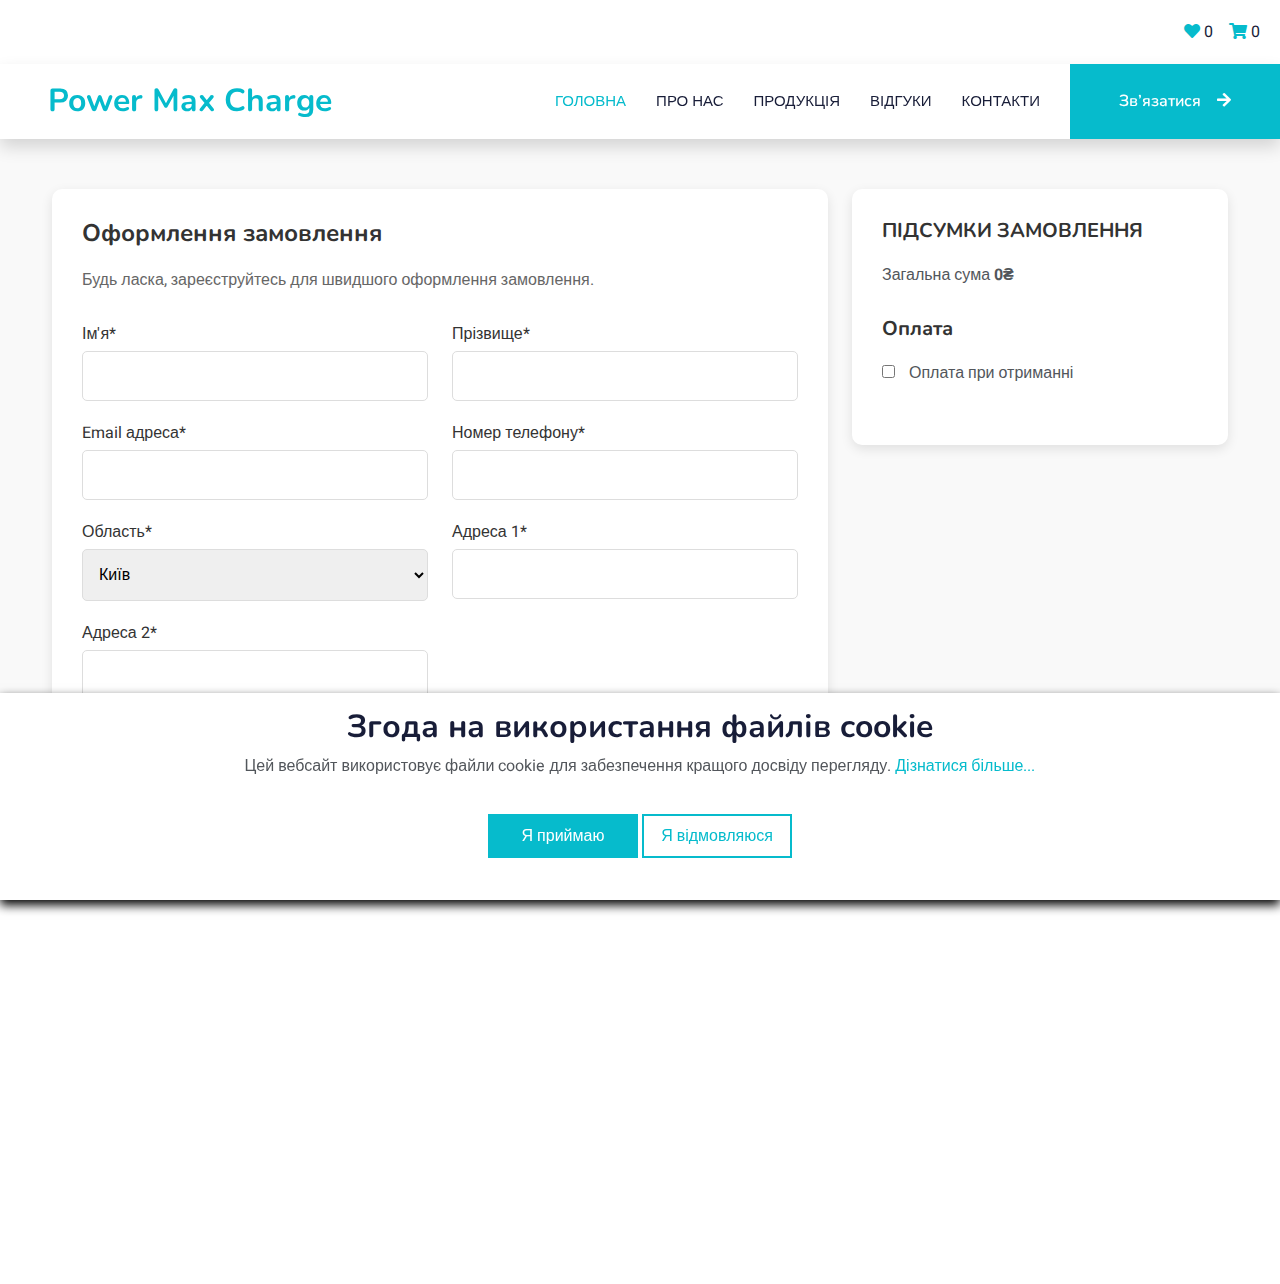
<file: checkout.html>
<!DOCTYPE html>
<html lang="en">
    <head>
        <meta charset="utf-8" />
        <title>PowerMaxCharge</title>
        <meta content="width=device-width, initial-scale=1.0" name="viewport" />
        <meta content="" name="keywords" />
        <meta content="" name="description" />

        <!-- Favicon -->
        <link href="img/favicon.ico" rel="icon" />

        <!-- Google Web Fonts -->
        <link rel="preconnect" href="https://fonts.googleapis.com" />
        <link rel="preconnect" href="https://fonts.gstatic.com" crossorigin />
        <link
            href="https://fonts.googleapis.com/css2?family=Heebo:wght@400;500;600&family=Nunito:wght@600;700;800&display=swap"
            rel="stylesheet"
        />

        <!-- Icon Font Stylesheet -->
        <link
            href="https://cdnjs.cloudflare.com/ajax/libs/font-awesome/5.10.0/css/all.min.css"
            rel="stylesheet"
        />
        <link
            href="https://cdn.jsdelivr.net/npm/bootstrap-icons@1.4.1/font/bootstrap-icons.css"
            rel="stylesheet"
        />

        <!-- Libraries Stylesheet -->
        <link href="lib/animate/animate.min.css" rel="stylesheet" />
        <link
            href="lib/owlcarousel/assets/owl.carousel.min.css"
            rel="stylesheet"
        />

        <!-- Customized Bootstrap Stylesheet -->
        <link href="css/bootstrap.min.css" rel="stylesheet" />

        <!-- Template Stylesheet -->
        <link href="css/style.css" rel="stylesheet" />
    </head>

    <body>
        <!-- Spinner Start -->
        <div
            id="spinner"
            class="show bg-white position-fixed translate-middle w-100 vh-100 top-50 start-50 d-flex align-items-center justify-content-center"
        >
            <div
                class="spinner-border text-primary"
                style="width: 3rem; height: 3rem"
                role="status"
            >
                <span class="sr-only">Loading...</span>
            </div>
        </div>
        <!-- Spinner End -->

        <!-- Navbar Start -->
        <div class="middle-inner header" style="padding: 20px">
            <div
                class="right-bar d-flex justify-content-end align-items-center"
            >
                <!-- Favorites Icon -->
                <div class="single-bar me-3">
                    <a href="favorite.html" class="single-icon text-dark">
                        <i
                            class="fa fa-heart text-primary"
                            aria-hidden="true"
                        ></i>
                        <span
                            data-store-el="favoriteProductsCounter"
                            class="total-count"
                        >
                            0
                        </span>
                    </a>
                </div>

                <!-- Cart Icon -->
                <div class="single-bar shopping">
                    <a href="cart.html" class="single-icon text-dark">
                        <i class="fa fa-shopping-cart text-primary"></i>
                        <span
                            class="total-count"
                            data-store-el="cartItemsCounter"
                        >
                            0
                        </span>
                    </a>
                </div>
            </div>
        </div>

        <nav
            class="navbar navbar-expand-lg bg-white navbar-light shadow sticky-top p-0"
        >
            <a
                href="index.html"
                class="navbar-brand d-flex align-items-center px-4 px-lg-5"
            >
                <h2 class="m-0 text-primary">Power Max Charge</h2>
            </a>
            <button
                type="button"
                class="navbar-toggler me-4"
                data-bs-toggle="collapse"
                data-bs-target="#navbarCollapse"
            >
                <span class="navbar-toggler-icon"></span>
            </button>
            <div class="collapse navbar-collapse" id="navbarCollapse">
                <div class="navbar-nav ms-auto p-4 p-lg-0">
                    <a href="index.html" class="nav-item nav-link active"
                        >Головна</a
                    >
                    <a href="about.html" class="nav-item nav-link">Про Нас</a>
                    <a href="product-details.html" class="nav-item nav-link"
                        >Продукція</a
                    >
                    <a href="testimonial.html" class="nav-item nav-link"
                        >Відгуки</a
                    >
                    <a href="contact.html" class="nav-item nav-link"
                        >Контакти</a
                    >
                </div>
                <a
                    href="contact.html"
                    class="btn btn-primary py-4 px-lg-5 d-none d-lg-block"
                    >Зв’язатися<i class="fa fa-arrow-right ms-3"></i
                ></a>
            </div>
        </nav>
        <!-- Navbar End -->

        <!-- Start Checkout -->
        <section class="shop checkout section">
            <div class="container">
                <div class="row">
                    <div class="col-lg-8 col-12">
                        <div class="checkout-form">
                            <h2>Оформлення замовлення</h2>
                            <p>
                                Будь ласка, зареєструйтесь для швидшого
                                оформлення замовлення.
                            </p>
                            <!-- Form -->
                            <form
                                class="form"
                                method="GET"
                                action="thanks.html"
                            >
                                <div class="row">
                                    <div class="col-lg-6 col-md-6 col-12">
                                        <div class="form-group">
                                            <label>Ім'я<span>*</span></label>
                                            <input
                                                type="text"
                                                name="name"
                                                placeholder=""
                                                required
                                            />
                                        </div>
                                    </div>
                                    <div class="col-lg-6 col-md-6 col-12">
                                        <div class="form-group">
                                            <label
                                                >Прізвище<span>*</span></label
                                            >
                                            <input
                                                type="text"
                                                name="name"
                                                placeholder=""
                                                required
                                            />
                                        </div>
                                    </div>
                                    <div class="col-lg-6 col-md-6 col-12">
                                        <div class="form-group">
                                            <label
                                                >Email адреса<span
                                                    >*</span
                                                ></label
                                            >
                                            <input
                                                type="email"
                                                name="email"
                                                placeholder=""
                                                required
                                            />
                                        </div>
                                    </div>
                                    <div class="col-lg-6 col-md-6 col-12">
                                        <div class="form-group">
                                            <label
                                                >Номер телефону<span
                                                    >*</span
                                                ></label
                                            >
                                            <input
                                                type="number"
                                                name="number"
                                                placeholder=""
                                                required
                                            />
                                        </div>
                                    </div>
                                    <div class="col-lg-6 col-md-6 col-12">
                                        <div class="form-group">
                                            <label>Область<span>*</span></label>
                                            <select
                                                name="state-province"
                                                id="state-province"
                                            >
                                                <option
                                                    value="divition"
                                                    selected="selected"
                                                >
                                                    Київ
                                                </option>
                                                <option>Львів</option>
                                                <option>Одеса</option>
                                                <option>Харків</option>
                                                <option>Дніпро</option>
                                                <option>Запоріжжя</option>
                                                <option>Чернівці</option>
                                            </select>
                                        </div>
                                    </div>
                                    <div class="col-lg-6 col-md-6 col-12">
                                        <div class="form-group">
                                            <label
                                                >Адреса 1<span>*</span></label
                                            >
                                            <input
                                                type="text"
                                                name="address"
                                                placeholder=""
                                                required
                                            />
                                        </div>
                                    </div>
                                    <div class="col-lg-6 col-md-6 col-12">
                                        <div class="form-group">
                                            <label
                                                >Адреса 2<span>*</span></label
                                            >
                                            <input
                                                type="text"
                                                name="address"
                                                placeholder=""
                                                required
                                            />
                                        </div>
                                    </div>
                                </div>
                                <!-- Button Widget -->
                                <div class="single-widget get-button">
                                    <div class="content">
                                        <a class="button">
                                            <button
                                                class="btn btn-primary py-4 px-lg-5 d-lg-block"
                                                type="submit"
                                                data-store-el="cartEmptyDisabled"
                                            >
                                                Оформити
                                            </button>
                                        </a>
                                    </div>
                                </div>
                                <!--/ End Button Widget -->
                            </form>
                            <!--/ End Form -->
                        </div>
                    </div>
                    <div class="col-lg-4 col-12">
                        <div class="order-details">
                            <!-- Order Widget -->
                            <div class="single-widget">
                                <h2>ПІДСУМКИ ЗАМОВЛЕННЯ</h2>
                                <div class="content">
                                    <ul>
                                        <li class="last">
                                            Загальна сума
                                            <span>
                                                <span
                                                    data-store-el="cartTotal"
                                                ></span
                                                >₴
                                            </span>
                                        </li>
                                    </ul>
                                </div>
                            </div>
                            <!--/ End Order Widget -->
                            <!-- Order Widget -->
                            <div class="single-widget">
                                <h2>Оплата</h2>
                                <div class="content">
                                    <div class="checkbox">
                                        <label class="checkbox-inline" for="2">
                                            <input
                                                name="news"
                                                id="2"
                                                type="checkbox"
                                            />
                                            Оплата при отриманні
                                        </label>
                                    </div>
                                </div>
                            </div>
                            <!--/ End Order Widget -->
                        </div>
                    </div>
                </div>
            </div>
        </section>
        <!--/ End Checkout -->

        <!-- Footer Start -->
        <div
            class="container-fluid bg-dark text-light footer pt-5 mt-5 wow fadeIn"
            data-wow-delay="0.1s"
        >
            <div class="container py-5">
                <div class="row g-5">
                    <div class="col-lg-4 col-md-6">
                        <h4 class="text-white mb-3">Швидкі посилання</h4>
                        <a class="btn btn-link" href="index.html">Головна</a>
                        <a class="btn btn-link" href="about.html">Про нас</a>
                        <a class="btn btn-link" href="contact.html">Контакти</a>
                        <a class="btn btn-link" href="privacy-policy.html"
                            >Політика конфіденційності</a
                        >
                        <a class="btn btn-link" href="terms-of-use.html"
                            >Умови використання</a
                        >
                    </div>
                    <div class="col-lg-4 col-md-6">
                        <h4 class="text-white mb-3">Контакти</h4>
                        <p class="mb-2">
                            <i class="fa fa-map-marker-alt me-3"></i> вулиця
                            Павла Загребельного, 4, Київ, 01042
                        </p>
                        <p class="mb-2">
                            <i class="fa fa-phone-alt me-3"></i> +0444905580
                        </p>
                        <p class="mb-2">
                            <i class="fa fa-envelope me-3"></i>
                            power_max_charge@gmail.com
                        </p>
                    </div>
                    <div class="col-lg-4 col-md-6">
                        <h4 class="text-white mb-3">Галерея</h4>
                        <div class="row g-2 pt-2">
                            <div class="col-4">
                                <img
                                    class="img-fluid bg-light p-1"
                                    src="img/course-1.jpg"
                                    alt=""
                                />
                            </div>
                            <div class="col-4">
                                <img
                                    class="img-fluid bg-light p-1"
                                    src="img/course-2.jpg"
                                    alt=""
                                />
                            </div>
                            <div class="col-4">
                                <img
                                    class="img-fluid bg-light p-1"
                                    src="img/course-3.jpg"
                                    alt=""
                                />
                            </div>
                            <div class="col-4">
                                <img
                                    class="img-fluid bg-light p-1"
                                    src="img/service-2.jpg"
                                    alt=""
                                />
                            </div>
                            <div class="col-4">
                                <img
                                    class="img-fluid bg-light p-1"
                                    src="img/service-3.jpg"
                                    alt=""
                                />
                            </div>
                            <div class="col-4">
                                <img
                                    class="img-fluid bg-light p-1"
                                    src="img/service-5.jpg"
                                    alt=""
                                />
                            </div>
                        </div>
                    </div>
                </div>
            </div>
        </div>
        <!-- Footer End -->

        <!-- Банер файлів cookie -->
        <div class="cookie-wrapper show">
            <div>
                <i class="bx bx-cookie"></i>
                <h2 style="text-align: center">
                    Згода на використання файлів cookie
                </h2>
            </div>

            <div class="data">
                <p>
                    Цей вебсайт використовує файли cookie для забезпечення
                    кращого досвіду перегляду.
                    <a href="privacy-policy.html">Дізнатися більше...</a>
                </p>
            </div>

            <div class="buttons">
                <button class="cookie-button" id="acceptBtn">Я приймаю</button>
                <button class="cookie-button" id="declineBtn">
                    Я відмовляюся
                </button>
            </div>
        </div>
        <!-- Кінець банеру файлів cookie -->

        <!-- Back to Top -->
        <a href="#" class="btn btn-lg btn-primary btn-lg-square back-to-top"
            ><i class="bi bi-arrow-up"></i
        ></a>

        <!-- JavaScript Libraries -->
        <script src="https://ajax.googleapis.com/ajax/libs/jquery/3.5.1/jquery.min.js"></script>
        <script src="https://cdn.jsdelivr.net/npm/bootstrap@5.0.0/dist/js/bootstrap.bundle.min.js"></script>
        <script src="lib/wow/wow.min.js"></script>
        <script src="lib/easing/easing.min.js"></script>
        <script src="lib/waypoints/waypoints.min.js"></script>
        <script src="lib/owlcarousel/owl.carousel.min.js"></script>

        <!-- Template Javascript -->
        <script src="js/main.js"></script>
        <script src="js/cookiebanner.js"></script>
        <script src="js/store.js"></script>
        <script src="products.js"></script>
    </body>
</html>
</file>
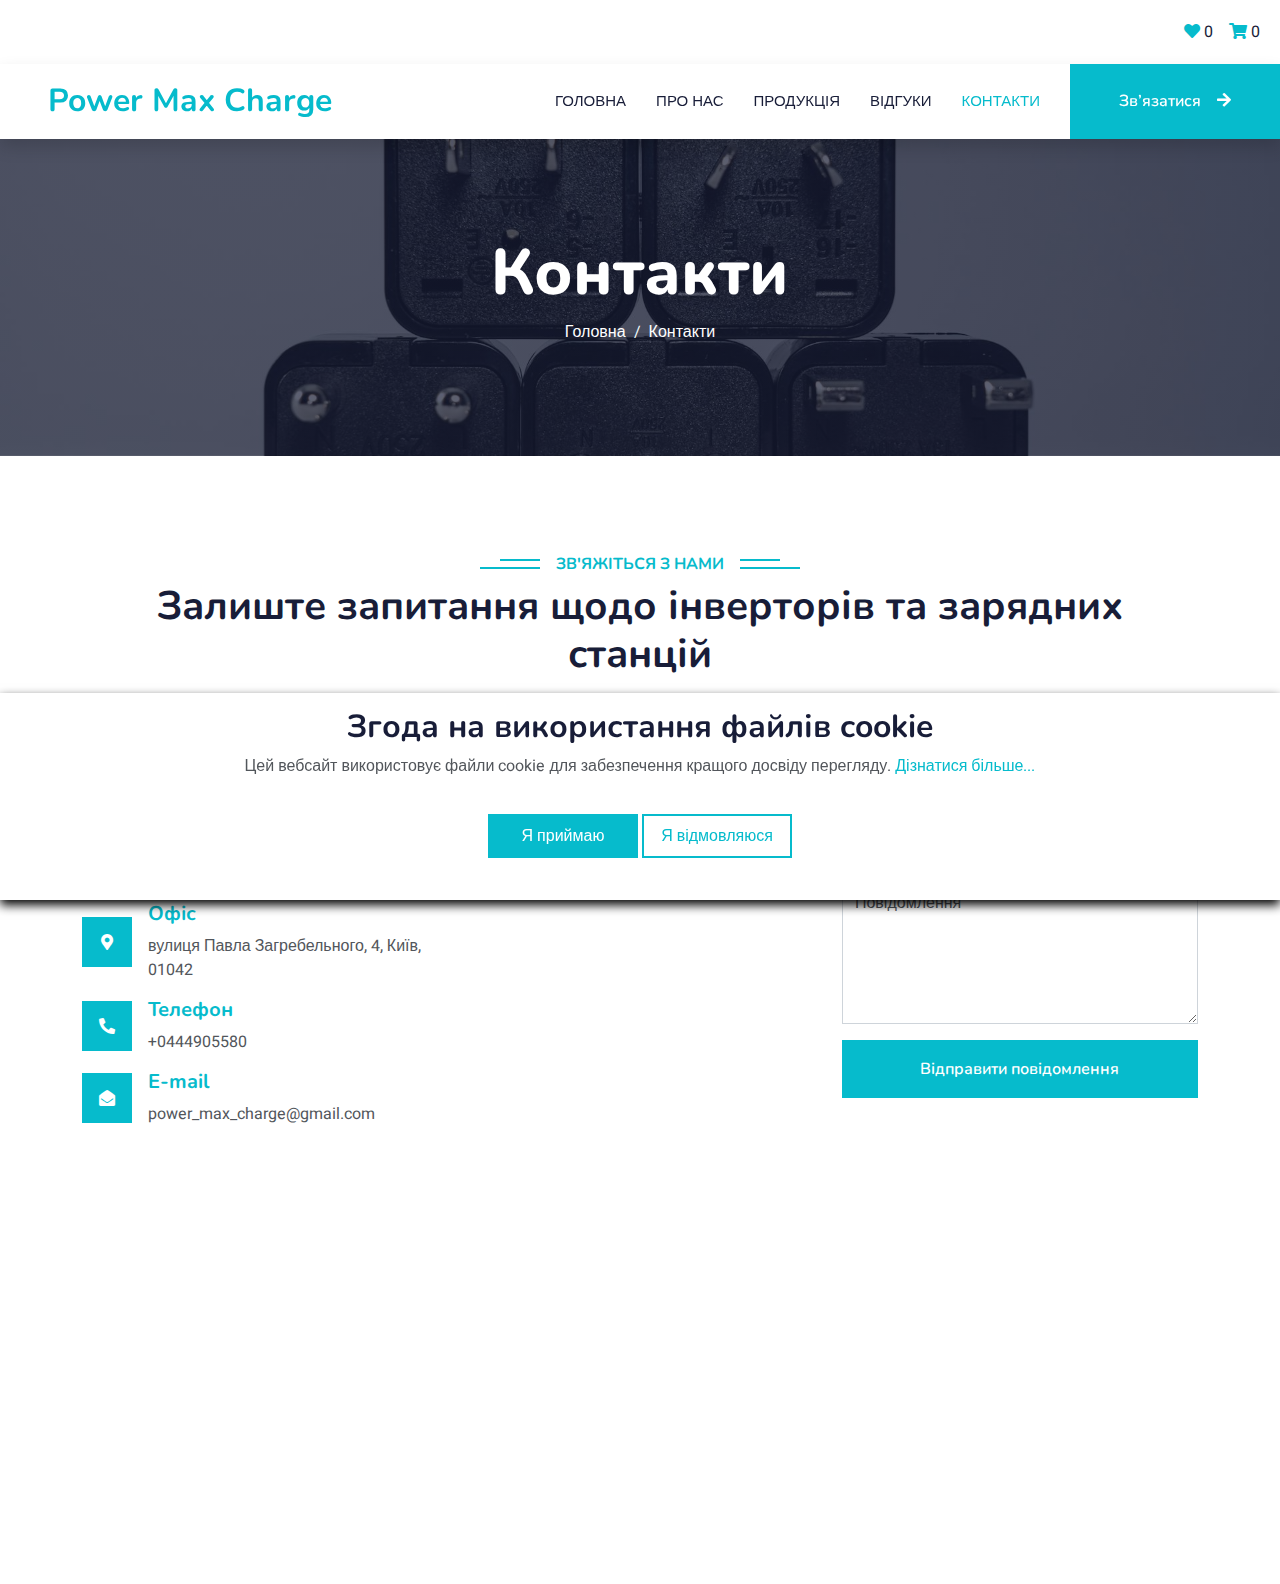
<file: contact.html>
<!DOCTYPE html>
<html lang="en">
    <head>
        <meta charset="utf-8" />
        <title>PowerMaxCharge</title>
        <meta content="width=device-width, initial-scale=1.0" name="viewport" />
        <meta content="" name="keywords" />
        <meta content="" name="description" />

        <!-- Favicon -->
        <link href="img/favicon.ico" rel="icon" />

        <!-- Google Web Fonts -->
        <link rel="preconnect" href="https://fonts.googleapis.com" />
        <link rel="preconnect" href="https://fonts.gstatic.com" crossorigin />
        <link
            href="https://fonts.googleapis.com/css2?family=Heebo:wght@400;500;600&family=Nunito:wght@600;700;800&display=swap"
            rel="stylesheet"
        />

        <!-- Icon Font Stylesheet -->
        <link
            href="https://cdnjs.cloudflare.com/ajax/libs/font-awesome/5.10.0/css/all.min.css"
            rel="stylesheet"
        />
        <link
            href="https://cdn.jsdelivr.net/npm/bootstrap-icons@1.4.1/font/bootstrap-icons.css"
            rel="stylesheet"
        />

        <!-- Libraries Stylesheet -->
        <link href="lib/animate/animate.min.css" rel="stylesheet" />
        <link
            href="lib/owlcarousel/assets/owl.carousel.min.css"
            rel="stylesheet"
        />

        <!-- Customized Bootstrap Stylesheet -->
        <link href="css/bootstrap.min.css" rel="stylesheet" />

        <!-- Template Stylesheet -->
        <link href="css/style.css" rel="stylesheet" />
    </head>

    <body>
        <!-- Spinner Start -->
        <div
            id="spinner"
            class="show bg-white position-fixed translate-middle w-100 vh-100 top-50 start-50 d-flex align-items-center justify-content-center"
        >
            <div
                class="spinner-border text-primary"
                style="width: 3rem; height: 3rem"
                role="status"
            >
                <span class="sr-only">Loading...</span>
            </div>
        </div>
        <!-- Spinner End -->

        <!-- Navbar Start -->
        <div class="middle-inner header" style="padding: 20px">
            <div
                class="right-bar d-flex justify-content-end align-items-center"
            >
                <!-- Favorites Icon -->
                <div class="single-bar me-3">
                    <a href="favorite.html" class="single-icon text-dark">
                        <i
                            class="fa fa-heart text-primary"
                            aria-hidden="true"
                        ></i>
                        <span
                            data-store-el="favoriteProductsCounter"
                            class="total-count"
                        >
                            0
                        </span>
                    </a>
                </div>

                <!-- Cart Icon -->
                <div class="single-bar shopping">
                    <a href="cart.html" class="single-icon text-dark">
                        <i class="fa fa-shopping-cart text-primary"></i>
                        <span
                            class="total-count"
                            data-store-el="cartItemsCounter"
                        >
                            0
                        </span>
                    </a>
                </div>
            </div>
        </div>

        <nav
            class="navbar navbar-expand-lg bg-white navbar-light shadow sticky-top p-0"
        >
            <a
                href="index.html"
                class="navbar-brand d-flex align-items-center px-4 px-lg-5"
            >
                <h2 class="m-0 text-primary">Power Max Charge</h2>
            </a>
            <button
                type="button"
                class="navbar-toggler me-4"
                data-bs-toggle="collapse"
                data-bs-target="#navbarCollapse"
            >
                <span class="navbar-toggler-icon"></span>
            </button>
            <div class="collapse navbar-collapse" id="navbarCollapse">
                <div class="navbar-nav ms-auto p-4 p-lg-0">
                    <a href="index.html" class="nav-item nav-link">Головна</a>
                    <a href="about.html" class="nav-item nav-link">Про Нас</a>
                    <a href="product-details.html" class="nav-item nav-link"
                        >Продукція</a
                    >
                    <a href="testimonial.html" class="nav-item nav-link"
                        >Відгуки</a
                    >
                    <a href="contact.html" class="nav-item nav-link active"
                        >Контакти</a
                    >
                </div>
                <a
                    href="contact.html"
                    class="btn btn-primary py-4 px-lg-5 d-none d-lg-block"
                    >Зв’язатися<i class="fa fa-arrow-right ms-3"></i
                ></a>
            </div>
        </nav>
        <!-- Navbar End -->

        <!-- Header Start -->
        <div class="container-fluid bg-primary py-5 mb-5 page-header">
            <div class="container py-5">
                <div class="row justify-content-center">
                    <div class="col-lg-10 text-center">
                        <h1 class="display-3 text-white animated slideInDown">
                            Контакти
                        </h1>
                        <nav aria-label="breadcrumb">
                            <ol class="breadcrumb justify-content-center">
                                <li class="breadcrumb-item">
                                    <a class="text-white" href="index.html"
                                        >Головна</a
                                    >
                                </li>
                                <li
                                    class="breadcrumb-item text-white active"
                                    aria-current="page"
                                >
                                    Контакти
                                </li>
                            </ol>
                        </nav>
                    </div>
                </div>
            </div>
        </div>
        <!-- Header End -->

        <!-- Contact Start -->
        <div class="container-xxl py-5">
            <div class="container">
                <div class="text-center wow fadeInUp" data-wow-delay="0.1s">
                    <h6
                        class="section-title bg-white text-center text-primary px-3"
                    >
                        Зв'яжіться з нами
                    </h6>
                    <h1 class="mb-5">
                        Залиште запитання щодо інверторів та зарядних станцій
                    </h1>
                </div>
                <div class="row g-4">
                    <div
                        class="col-lg-4 col-md-6 wow fadeInUp"
                        data-wow-delay="0.1s"
                    >
                        <h5>Контакти</h5>
                        <p class="mb-4">
                            Ми готові допомогти вам з вибором інверторів та
                            зарядних станцій. Якщо у вас є запитання щодо наших
                            продуктів, або ви хочете отримати персоналізовану
                            консультацію, наша команда готова допомогти.
                        </p>
                        <div class="d-flex align-items-center mb-3">
                            <div
                                class="d-flex align-items-center justify-content-center flex-shrink-0 bg-primary"
                                style="width: 50px; height: 50px"
                            >
                                <i class="fa fa-map-marker-alt text-white"></i>
                            </div>
                            <div class="ms-3">
                                <h5 class="text-primary">Офіс</h5>
                                <p class="mb-0">
                                    вулиця Павла Загребельного, 4, Київ, 01042
                                </p>
                            </div>
                        </div>
                        <div class="d-flex align-items-center mb-3">
                            <div
                                class="d-flex align-items-center justify-content-center flex-shrink-0 bg-primary"
                                style="width: 50px; height: 50px"
                            >
                                <i class="fa fa-phone-alt text-white"></i>
                            </div>
                            <div class="ms-3">
                                <h5 class="text-primary">Телефон</h5>
                                <p class="mb-0">+0444905580</p>
                            </div>
                        </div>
                        <div class="d-flex align-items-center">
                            <div
                                class="d-flex align-items-center justify-content-center flex-shrink-0 bg-primary"
                                style="width: 50px; height: 50px"
                            >
                                <i class="fa fa-envelope-open text-white"></i>
                            </div>
                            <div class="ms-3">
                                <h5 class="text-primary">E-mail</h5>
                                <p class="mb-0">power_max_charge@gmail.com</p>
                            </div>
                        </div>
                    </div>
                    <div
                        class="col-lg-4 col-md-6 wow fadeInUp"
                        data-wow-delay="0.3s"
                    >
                        <iframe
                            src="https://www.google.com/maps/embed?pb=!1m18!1m12!1m3!1d13973.052069351517!2d30.52364537178113!3d50.41335700762507!2m3!1f0!2f0!3f0!3m2!1i1024!2i768!4f13.1!3m3!1m2!1s0x40d4cf3fdd3f037d%3A0x2cf493b02bd5c866!2sHorizon%20Capital!5e0!3m2!1suk!2sua!4v1737817316523!5m2!1suk!2sua"
                            class="position-relative rounded w-100 h-100"
                            frameborder="0"
                            style="min-height: 300px; border: 0"
                            allowfullscreen=""
                            aria-hidden="false"
                            tabindex="0"
                        ></iframe>
                    </div>
                    <div
                        class="col-lg-4 col-md-12 wow fadeInUp"
                        data-wow-delay="0.5s"
                    >
                        <form>
                            <div class="row g-3">
                                <div class="col-md-6">
                                    <div class="form-floating">
                                        <input
                                            type="text"
                                            class="form-control"
                                            id="name"
                                            placeholder="Ваше ім'я"
                                        />
                                        <label for="name">Ваше ім'я</label>
                                    </div>
                                </div>
                                <div class="col-md-6">
                                    <div class="form-floating">
                                        <input
                                            type="email"
                                            class="form-control"
                                            id="email"
                                            placeholder="Ваш e-mail"
                                            id="email"
                                        />
                                        <label for="email">Ваш e-mail</label>
                                        <div
                                            id="result"
                                            style="color: red; font-size: 12px"
                                        ></div>
                                    </div>
                                </div>
                                <div class="col-12">
                                    <div class="form-floating">
                                        <input
                                            type="text"
                                            class="form-control"
                                            id="subject"
                                            placeholder="Тема"
                                        />
                                        <label for="subject">Тема</label>
                                    </div>
                                </div>
                                <div class="col-12">
                                    <div class="form-floating">
                                        <textarea
                                            class="form-control"
                                            placeholder="Залиште повідомлення"
                                            id="message"
                                            style="height: 150px"
                                        ></textarea>
                                        <label for="message"
                                            >Повідомлення</label
                                        >
                                    </div>
                                </div>
                                <div class="col-12">
                                    <button
                                        class="btn btn-primary w-100 py-3"
                                        type="submit"
                                        id="submit"
                                        onclick="sendForm()"
                                    >
                                        Відправити повідомлення
                                    </button>
                                </div>
                            </div>
                        </form>
                    </div>
                </div>
            </div>
        </div>
        <!-- Contact End -->

        <!-- Footer Start -->
        <div
            class="container-fluid bg-dark text-light footer pt-5 mt-5 wow fadeIn"
            data-wow-delay="0.1s"
        >
            <div class="container py-5">
                <div class="row g-5">
                    <div class="col-lg-4 col-md-6">
                        <h4 class="text-white mb-3">Швидкі посилання</h4>
                        <a class="btn btn-link" href="index.html">Головна</a>
                        <a class="btn btn-link" href="about.html">Про нас</a>
                        <a class="btn btn-link" href="contact.html">Контакти</a>
                        <a class="btn btn-link" href="privacy-policy.html"
                            >Політика конфіденційності</a
                        >
                        <a class="btn btn-link" href="terms-of-use.html"
                            >Умови використання</a
                        >
                    </div>
                    <div class="col-lg-4 col-md-6">
                        <h4 class="text-white mb-3">Контакти</h4>
                        <p class="mb-2">
                            <i class="fa fa-map-marker-alt me-3"></i> вулиця
                            Павла Загребельного, 4, Київ, 01042
                        </p>
                        <p class="mb-2">
                            <i class="fa fa-phone-alt me-3"></i> +0444905580
                        </p>
                        <p class="mb-2">
                            <i class="fa fa-envelope me-3"></i>
                            power_max_charge@gmail.com
                        </p>
                    </div>
                    <div class="col-lg-4 col-md-6">
                        <h4 class="text-white mb-3">Галерея</h4>
                        <div class="row g-2 pt-2">
                            <div class="col-4">
                                <img
                                    class="img-fluid bg-light p-1"
                                    src="img/course-1.jpg"
                                    alt=""
                                />
                            </div>
                            <div class="col-4">
                                <img
                                    class="img-fluid bg-light p-1"
                                    src="img/course-2.jpg"
                                    alt=""
                                />
                            </div>
                            <div class="col-4">
                                <img
                                    class="img-fluid bg-light p-1"
                                    src="img/course-3.jpg"
                                    alt=""
                                />
                            </div>
                            <div class="col-4">
                                <img
                                    class="img-fluid bg-light p-1"
                                    src="img/service-2.jpg"
                                    alt=""
                                />
                            </div>
                            <div class="col-4">
                                <img
                                    class="img-fluid bg-light p-1"
                                    src="img/service-3.jpg"
                                    alt=""
                                />
                            </div>
                            <div class="col-4">
                                <img
                                    class="img-fluid bg-light p-1"
                                    src="img/service-5.jpg"
                                    alt=""
                                />
                            </div>
                        </div>
                    </div>
                </div>
            </div>
        </div>
        <!-- Footer End -->

        <!-- Банер файлів cookie -->
        <div class="cookie-wrapper show">
            <div>
                <i class="bx bx-cookie"></i>
                <h2 style="text-align: center">
                    Згода на використання файлів cookie
                </h2>
            </div>

            <div class="data">
                <p>
                    Цей вебсайт використовує файли cookie для забезпечення
                    кращого досвіду перегляду.
                    <a href="privacy-policy.html">Дізнатися більше...</a>
                </p>
            </div>

            <div class="buttons">
                <button class="cookie-button" id="acceptBtn">Я приймаю</button>
                <button class="cookie-button" id="declineBtn">
                    Я відмовляюся
                </button>
            </div>
        </div>
        <!-- Кінець банеру файлів cookie -->

        <!-- Back to Top -->
        <a href="#" class="btn btn-lg btn-primary btn-lg-square back-to-top"
            ><i class="bi bi-arrow-up"></i
        ></a>

        <!-- JavaScript Libraries -->
        <script src="https://ajax.googleapis.com/ajax/libs/jquery/3.5.1/jquery.min.js"></script>
        <script src="https://cdn.jsdelivr.net/npm/bootstrap@5.0.0/dist/js/bootstrap.bundle.min.js"></script>
        <script src="lib/wow/wow.min.js"></script>
        <script src="lib/easing/easing.min.js"></script>
        <script src="lib/waypoints/waypoints.min.js"></script>
        <script src="lib/owlcarousel/owl.carousel.min.js"></script>

        <!-- Template Javascript -->
        <script src="js/main.js"></script>
        <script src="js/cookiebanner.js"></script>
        <script src="js/contact-form.js"></script>
        <script src="js/store.js"></script>
        <script src="products.js"></script>
    </body>
</html>
</file>
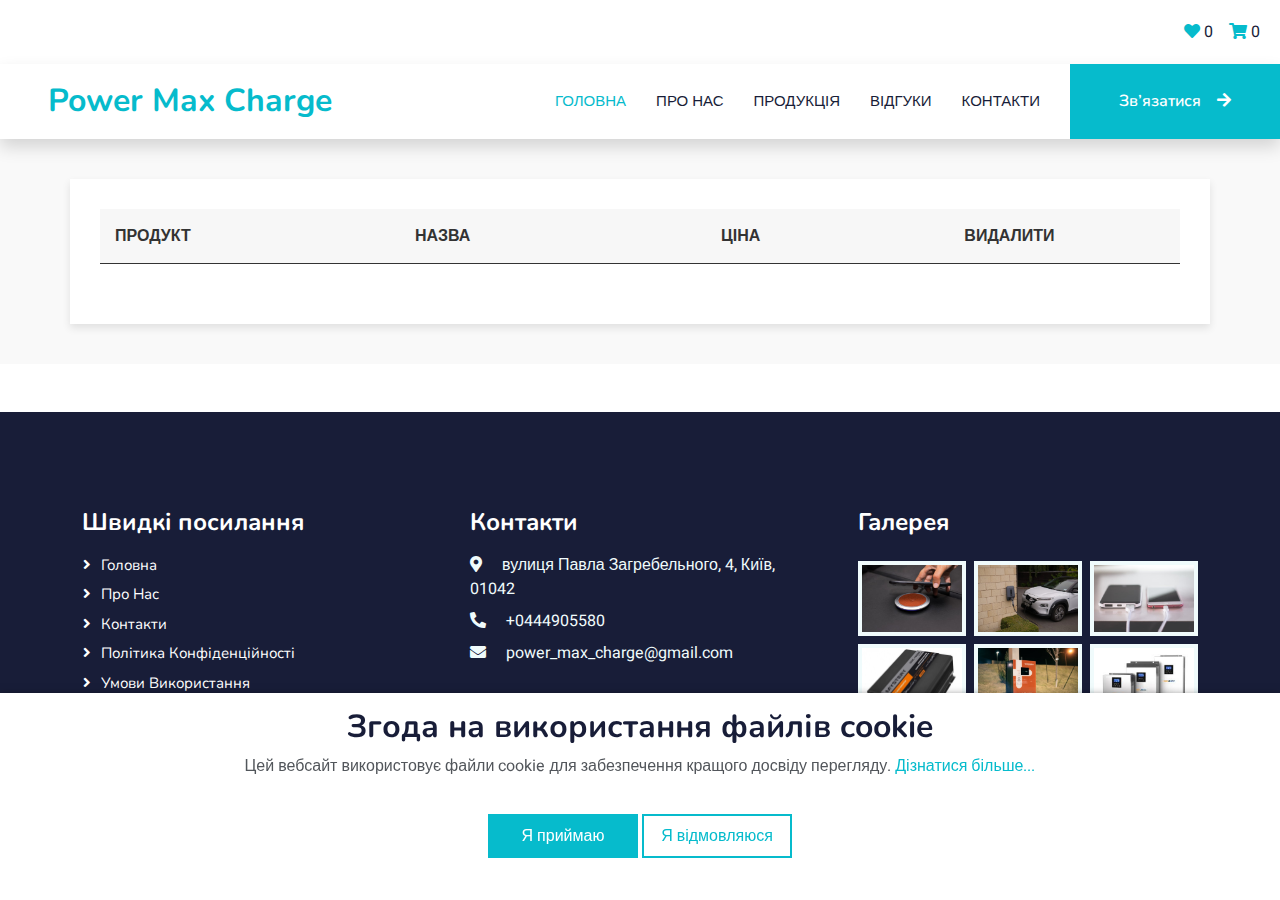
<file: favorite.html>
<!DOCTYPE html>
<html lang="en">
    <head>
        <meta charset="utf-8" />
        <title>PowerMaxCharge</title>
        <meta content="width=device-width, initial-scale=1.0" name="viewport" />
        <meta content="" name="keywords" />
        <meta content="" name="description" />

        <!-- Favicon -->
        <link href="img/favicon.ico" rel="icon" />

        <!-- Google Web Fonts -->
        <link rel="preconnect" href="https://fonts.googleapis.com" />
        <link rel="preconnect" href="https://fonts.gstatic.com" crossorigin />
        <link
            href="https://fonts.googleapis.com/css2?family=Heebo:wght@400;500;600&family=Nunito:wght@600;700;800&display=swap"
            rel="stylesheet"
        />

        <!-- Icon Font Stylesheet -->
        <link
            href="https://cdnjs.cloudflare.com/ajax/libs/font-awesome/5.10.0/css/all.min.css"
            rel="stylesheet"
        />
        <link
            href="https://cdn.jsdelivr.net/npm/bootstrap-icons@1.4.1/font/bootstrap-icons.css"
            rel="stylesheet"
        />

        <!-- Libraries Stylesheet -->
        <link href="lib/animate/animate.min.css" rel="stylesheet" />
        <link
            href="lib/owlcarousel/assets/owl.carousel.min.css"
            rel="stylesheet"
        />

        <!-- Customized Bootstrap Stylesheet -->
        <link href="css/bootstrap.min.css" rel="stylesheet" />

        <!-- Template Stylesheet -->
        <link href="css/style.css" rel="stylesheet" />
    </head>

    <body>
        <!-- Spinner Start -->
        <div
            id="spinner"
            class="show bg-white position-fixed translate-middle w-100 vh-100 top-50 start-50 d-flex align-items-center justify-content-center"
        >
            <div
                class="spinner-border text-primary"
                style="width: 3rem; height: 3rem"
                role="status"
            >
                <span class="sr-only">Loading...</span>
            </div>
        </div>
        <!-- Spinner End -->

        <!-- Navbar Start -->
        <div class="middle-inner header" style="padding: 20px">
            <div
                class="right-bar d-flex justify-content-end align-items-center"
            >
                <!-- Favorites Icon -->
                <div class="single-bar me-3">
                    <a href="favorite.html" class="single-icon text-dark">
                        <i
                            class="fa fa-heart text-primary"
                            aria-hidden="true"
                        ></i>
                        <span
                            data-store-el="favoriteProductsCounter"
                            class="total-count"
                        >
                            0
                        </span>
                    </a>
                </div>

                <!-- Cart Icon -->
                <div class="single-bar shopping">
                    <a href="cart.html" class="single-icon text-dark">
                        <i class="fa fa-shopping-cart text-primary"></i>
                        <span
                            class="total-count"
                            data-store-el="cartItemsCounter"
                        >
                            0
                        </span>
                    </a>
                </div>
            </div>
        </div>

        <nav
            class="navbar navbar-expand-lg bg-white navbar-light shadow sticky-top p-0"
        >
            <a
                href="index.html"
                class="navbar-brand d-flex align-items-center px-4 px-lg-5"
            >
                <h2 class="m-0 text-primary">Power Max Charge</h2>
            </a>
            <button
                type="button"
                class="navbar-toggler me-4"
                data-bs-toggle="collapse"
                data-bs-target="#navbarCollapse"
            >
                <span class="navbar-toggler-icon"></span>
            </button>
            <div class="collapse navbar-collapse" id="navbarCollapse">
                <div class="navbar-nav ms-auto p-4 p-lg-0">
                    <a href="index.html" class="nav-item nav-link active"
                        >Головна</a
                    >
                    <a href="about.html" class="nav-item nav-link">Про Нас</a>
                    <a href="product-details.html" class="nav-item nav-link"
                        >Продукція</a
                    >
                    <a href="testimonial.html" class="nav-item nav-link"
                        >Відгуки</a
                    >
                    <a href="contact.html" class="nav-item nav-link"
                        >Контакти</a
                    >
                </div>
                <a
                    href="contact.html"
                    class="btn btn-primary py-4 px-lg-5 d-none d-lg-block"
                    >Зв’язатися<i class="fa fa-arrow-right ms-3"></i
                ></a>
            </div>
        </nav>
        <!-- Navbar End -->

        <!-- Shopping Cart -->
        <div class="shopping-cart section">
            <div class="container">
                <div class="row">
                    <div class="col-12">
                        <!-- Shopping Summery -->
                        <table class="table shopping-summery">
                            <thead>
                                <tr class="main-hading">
                                    <th>ПРОДУКТ</th>
                                    <th>НАЗВА</th>
                                    <th class="text-center">ЦІНА</th>
                                    <th class="text-center">ВИДАЛИТИ</th>
                                </tr>
                            </thead>
                            <tbody data-store-el="favoriteItems"></tbody>
                        </table>
                        <!--/ End Shopping Summery -->

                        <template data-store-el="favoritesItemTemplate">
                            <tr>
                                <td class="image" data-title="No">
                                    <img data-store-el="itemImage" alt="#" />
                                </td>
                                <td
                                    class="product-des"
                                    data-title="Description"
                                >
                                    <p class="product-name">
                                        <a data-store-el="itemTitle"></a>
                                    </p>
                                    <p
                                        class="product-des"
                                        data-store-el="itemDescription"
                                    ></p>
                                </td>
                                <td class="price" data-title="Price">
                                    <span data-store-el="itemPrice"></span>₴
                                </td>
                                <td class="action" data-title="Remove">
                                    <a>
                                        <i
                                            data-store-el="itemToggleFavorite"
                                            aria-hidden="true"
                                            class="fa fa-solid fa-trash"
                                        ></i>
                                    </a>
                                </td>
                            </tr>
                        </template>
                    </div>
                </div>
            </div>
        </div>
        <!--/ End Shopping Cart -->

        <!-- Footer Start -->
        <div
            class="container-fluid bg-dark text-light footer pt-5 mt-5 wow fadeIn"
            data-wow-delay="0.1s"
        >
            <div class="container py-5">
                <div class="row g-5">
                    <div class="col-lg-4 col-md-6">
                        <h4 class="text-white mb-3">Швидкі посилання</h4>
                        <a class="btn btn-link" href="index.html">Головна</a>
                        <a class="btn btn-link" href="about.html">Про нас</a>
                        <a class="btn btn-link" href="contact.html">Контакти</a>
                        <a class="btn btn-link" href="privacy-policy.html"
                            >Політика конфіденційності</a
                        >
                        <a class="btn btn-link" href="terms-of-use.html"
                            >Умови використання</a
                        >
                    </div>
                    <div class="col-lg-4 col-md-6">
                        <h4 class="text-white mb-3">Контакти</h4>
                        <p class="mb-2">
                            <i class="fa fa-map-marker-alt me-3"></i> вулиця
                            Павла Загребельного, 4, Київ, 01042
                        </p>
                        <p class="mb-2">
                            <i class="fa fa-phone-alt me-3"></i> +0444905580
                        </p>
                        <p class="mb-2">
                            <i class="fa fa-envelope me-3"></i>
                            power_max_charge@gmail.com
                        </p>
                    </div>
                    <div class="col-lg-4 col-md-6">
                        <h4 class="text-white mb-3">Галерея</h4>
                        <div class="row g-2 pt-2">
                            <div class="col-4">
                                <img
                                    class="img-fluid bg-light p-1"
                                    src="img/course-1.jpg"
                                    alt=""
                                />
                            </div>
                            <div class="col-4">
                                <img
                                    class="img-fluid bg-light p-1"
                                    src="img/course-2.jpg"
                                    alt=""
                                />
                            </div>
                            <div class="col-4">
                                <img
                                    class="img-fluid bg-light p-1"
                                    src="img/course-3.jpg"
                                    alt=""
                                />
                            </div>
                            <div class="col-4">
                                <img
                                    class="img-fluid bg-light p-1"
                                    src="img/service-2.jpg"
                                    alt=""
                                />
                            </div>
                            <div class="col-4">
                                <img
                                    class="img-fluid bg-light p-1"
                                    src="img/service-3.jpg"
                                    alt=""
                                />
                            </div>
                            <div class="col-4">
                                <img
                                    class="img-fluid bg-light p-1"
                                    src="img/service-5.jpg"
                                    alt=""
                                />
                            </div>
                        </div>
                    </div>
                </div>
            </div>
        </div>
        <!-- Footer End -->

        <!-- Банер файлів cookie -->
        <div class="cookie-wrapper show">
            <div>
                <i class="bx bx-cookie"></i>
                <h2 style="text-align: center">
                    Згода на використання файлів cookie
                </h2>
            </div>

            <div class="data">
                <p>
                    Цей вебсайт використовує файли cookie для забезпечення
                    кращого досвіду перегляду.
                    <a href="privacy-policy.html">Дізнатися більше...</a>
                </p>
            </div>

            <div class="buttons">
                <button class="cookie-button" id="acceptBtn">Я приймаю</button>
                <button class="cookie-button" id="declineBtn">
                    Я відмовляюся
                </button>
            </div>
        </div>
        <!-- Кінець банеру файлів cookie -->

        <!-- Back to Top -->
        <a href="#" class="btn btn-lg btn-primary btn-lg-square back-to-top"
            ><i class="bi bi-arrow-up"></i
        ></a>

        <!-- JavaScript Libraries -->
        <script src="https://ajax.googleapis.com/ajax/libs/jquery/3.5.1/jquery.min.js"></script>
        <script src="https://cdn.jsdelivr.net/npm/bootstrap@5.0.0/dist/js/bootstrap.bundle.min.js"></script>
        <script src="lib/wow/wow.min.js"></script>
        <script src="lib/easing/easing.min.js"></script>
        <script src="lib/waypoints/waypoints.min.js"></script>
        <script src="lib/owlcarousel/owl.carousel.min.js"></script>

        <!-- Template Javascript -->
        <script src="js/main.js"></script>
        <script src="js/cookiebanner.js"></script>
        <script src="js/store.js"></script>
        <script src="products.js"></script>
    </body>
</html>
</file>
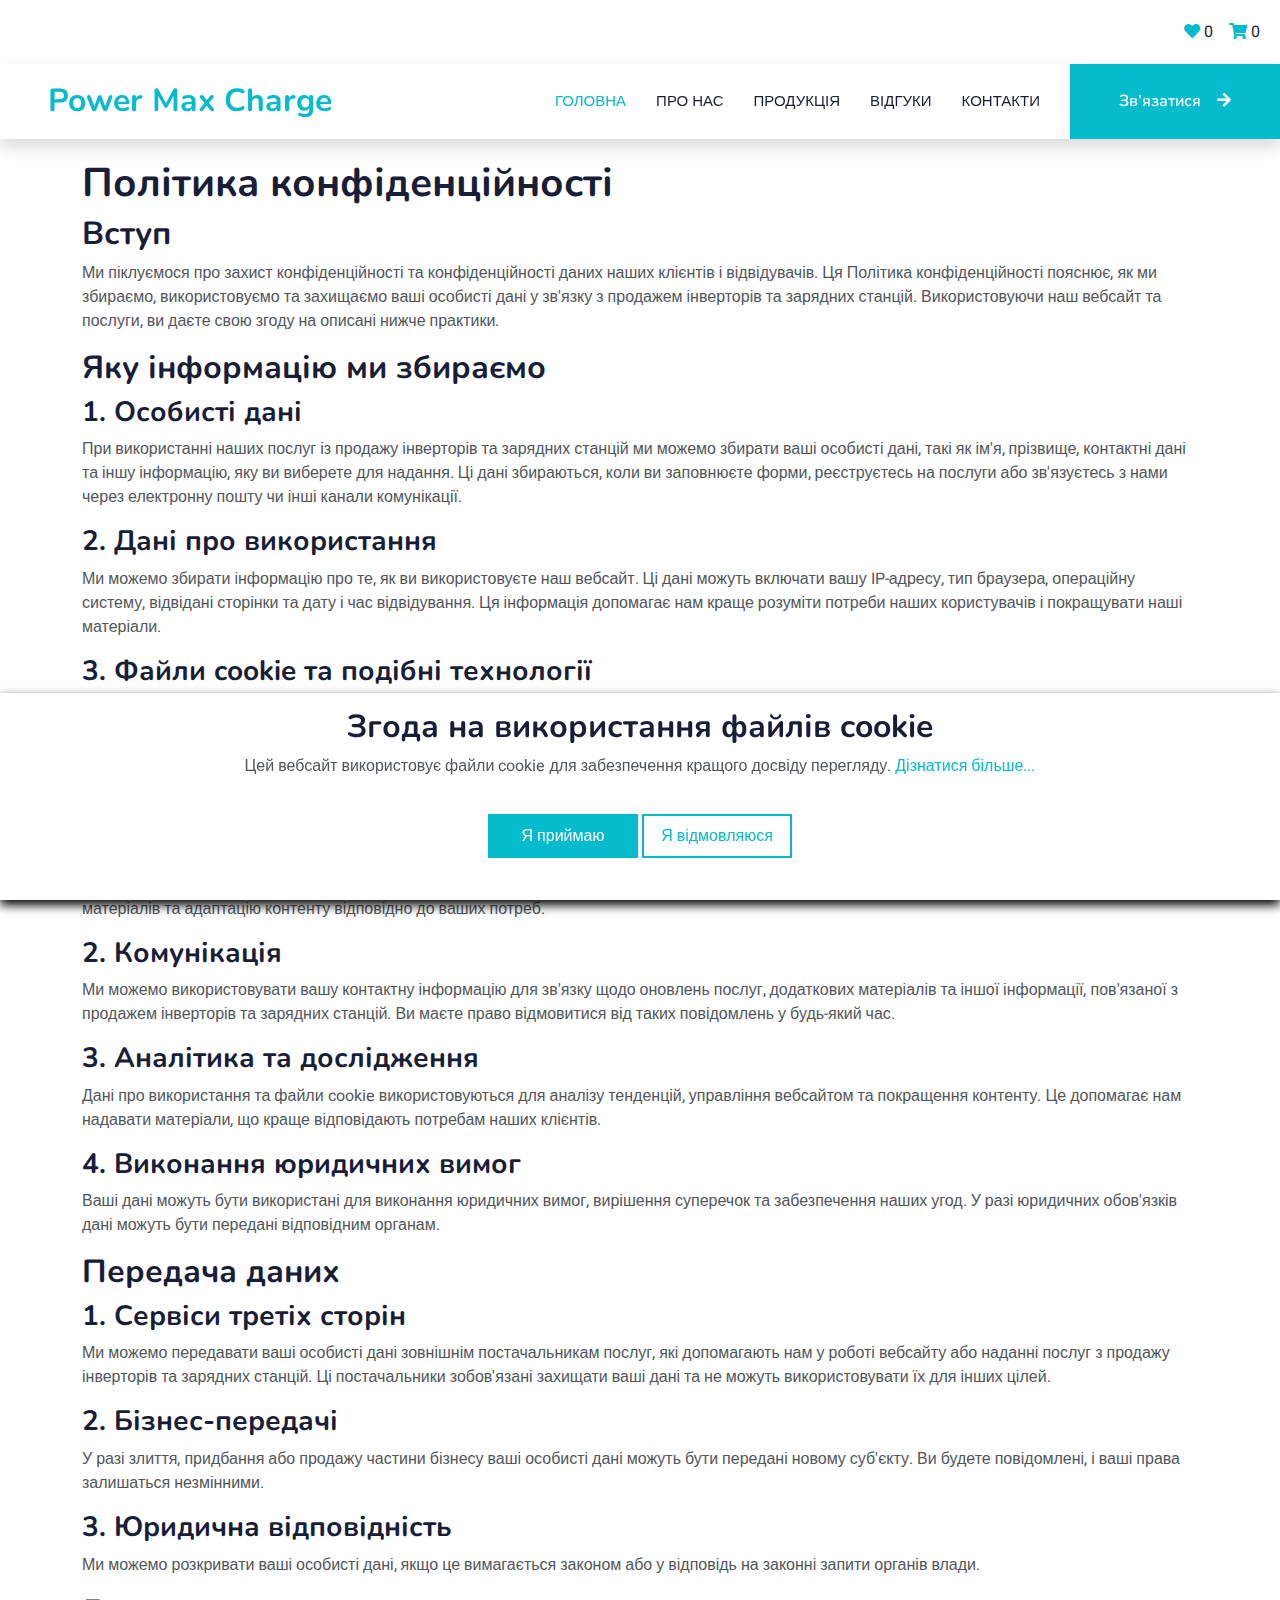
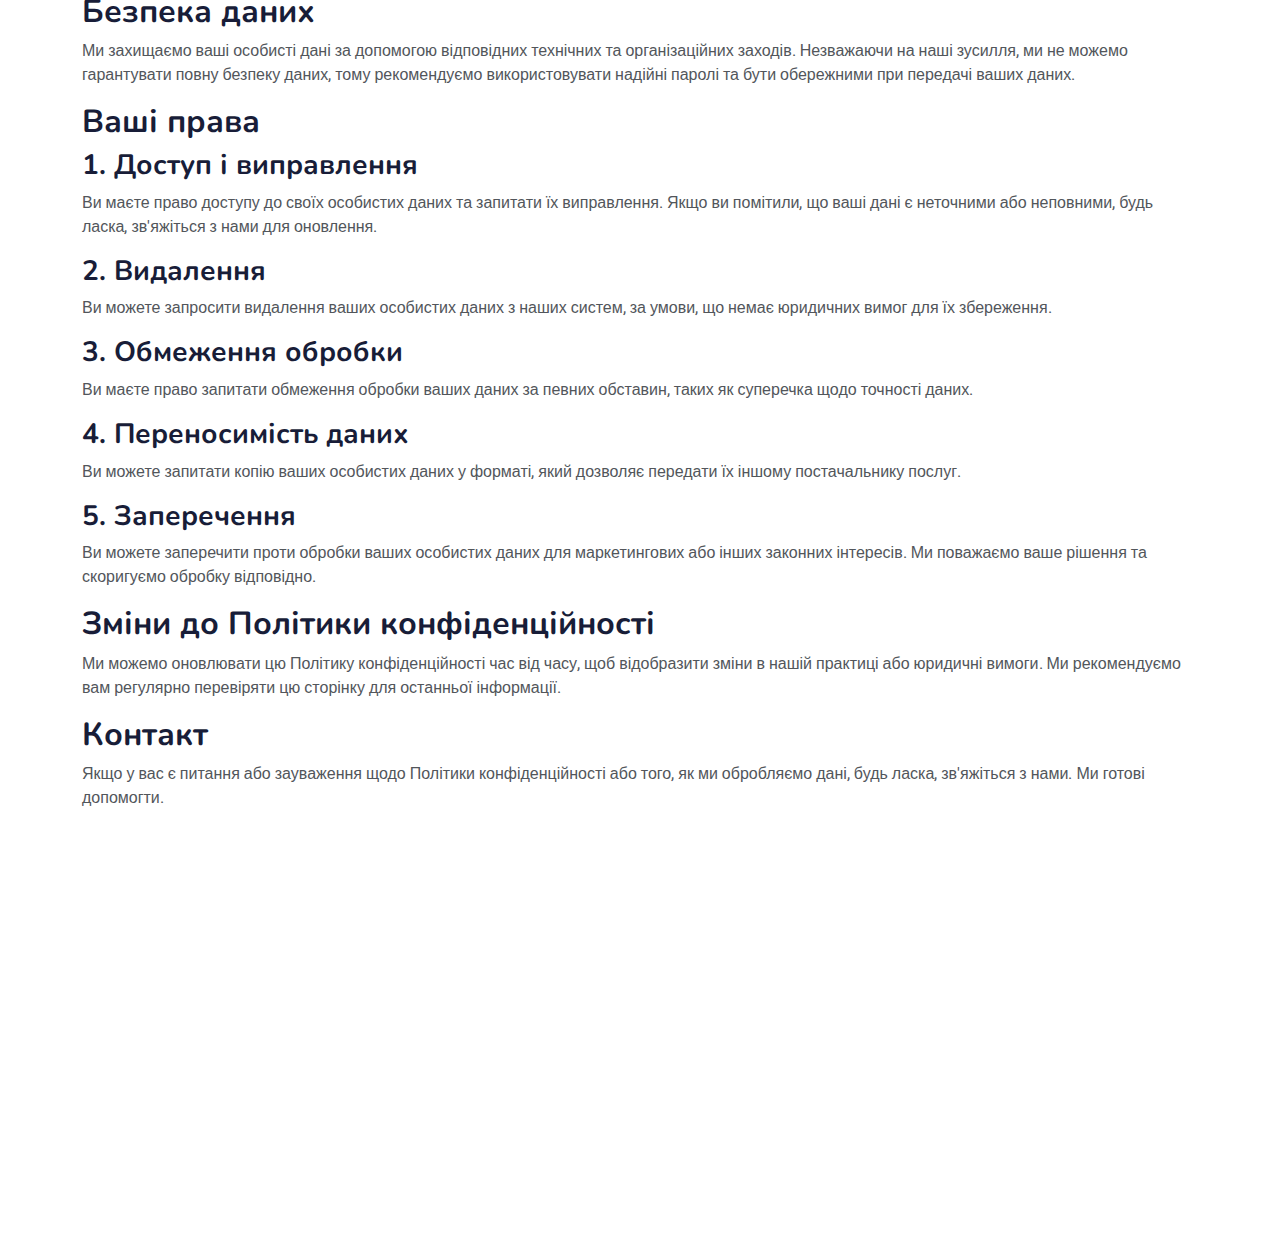
<file: privacy-policy.html>
<!DOCTYPE html>
<html lang="en">
    <head>
        <meta charset="utf-8" />
        <title>PowerMaxCharge</title>
        <meta content="width=device-width, initial-scale=1.0" name="viewport" />
        <meta content="" name="keywords" />
        <meta content="" name="description" />

        <!-- Favicon -->
        <link href="img/favicon.ico" rel="icon" />

        <!-- Google Web Fonts -->
        <link rel="preconnect" href="https://fonts.googleapis.com" />
        <link rel="preconnect" href="https://fonts.gstatic.com" crossorigin />
        <link
            href="https://fonts.googleapis.com/css2?family=Heebo:wght@400;500;600&family=Nunito:wght@600;700;800&display=swap"
            rel="stylesheet"
        />

        <!-- Icon Font Stylesheet -->
        <link
            href="https://cdnjs.cloudflare.com/ajax/libs/font-awesome/5.10.0/css/all.min.css"
            rel="stylesheet"
        />
        <link
            href="https://cdn.jsdelivr.net/npm/bootstrap-icons@1.4.1/font/bootstrap-icons.css"
            rel="stylesheet"
        />

        <!-- Libraries Stylesheet -->
        <link href="lib/animate/animate.min.css" rel="stylesheet" />
        <link
            href="lib/owlcarousel/assets/owl.carousel.min.css"
            rel="stylesheet"
        />

        <!-- Customized Bootstrap Stylesheet -->
        <link href="css/bootstrap.min.css" rel="stylesheet" />

        <!-- Template Stylesheet -->
        <link href="css/style.css" rel="stylesheet" />
    </head>

    <body>
        <!-- Spinner Start -->
        <div
            id="spinner"
            class="show bg-white position-fixed translate-middle w-100 vh-100 top-50 start-50 d-flex align-items-center justify-content-center"
        >
            <div
                class="spinner-border text-primary"
                style="width: 3rem; height: 3rem"
                role="status"
            >
                <span class="sr-only">Loading...</span>
            </div>
        </div>
        <!-- Spinner End -->

        <!-- Navbar Start -->
        <div class="middle-inner header" style="padding: 20px">
            <div
                class="right-bar d-flex justify-content-end align-items-center"
            >
                <!-- Favorites Icon -->
                <div class="single-bar me-3">
                    <a href="favorite.html" class="single-icon text-dark">
                        <i
                            class="fa fa-heart text-primary"
                            aria-hidden="true"
                        ></i>
                        <span
                            data-store-el="favoriteProductsCounter"
                            class="total-count"
                        >
                            0
                        </span>
                    </a>
                </div>

                <!-- Cart Icon -->
                <div class="single-bar shopping">
                    <a href="cart.html" class="single-icon text-dark">
                        <i class="fa fa-shopping-cart text-primary"></i>
                        <span
                            class="total-count"
                            data-store-el="cartItemsCounter"
                        >
                            0
                        </span>
                    </a>
                </div>
            </div>
        </div>

        <nav
            class="navbar navbar-expand-lg bg-white navbar-light shadow sticky-top p-0"
        >
            <a
                href="index.html"
                class="navbar-brand d-flex align-items-center px-4 px-lg-5"
            >
                <h2 class="m-0 text-primary">Power Max Charge</h2>
            </a>
            <button
                type="button"
                class="navbar-toggler me-4"
                data-bs-toggle="collapse"
                data-bs-target="#navbarCollapse"
            >
                <span class="navbar-toggler-icon"></span>
            </button>
            <div class="collapse navbar-collapse" id="navbarCollapse">
                <div class="navbar-nav ms-auto p-4 p-lg-0">
                    <a href="index.html" class="nav-item nav-link active"
                        >Головна</a
                    >
                    <a href="about.html" class="nav-item nav-link">Про Нас</a>
                    <a href="product-details.html" class="nav-item nav-link"
                        >Продукція</a
                    >
                    <a href="testimonial.html" class="nav-item nav-link"
                        >Відгуки</a
                    >
                    <a href="contact.html" class="nav-item nav-link"
                        >Контакти</a
                    >
                </div>
                <a
                    href="contact.html"
                    class="btn btn-primary py-4 px-lg-5 d-none d-lg-block"
                    >Зв’язатися<i class="fa fa-arrow-right ms-3"></i
                ></a>
            </div>
        </nav>
        <!-- Navbar End -->

        <main>
            <article class="container additional-wrapper">
                <div class="page__content" style="padding: 20px 0px">
                    <h1>Політика конфіденційності</h1>
                    <h2>Вступ</h2>
                    <p>
                        Ми піклуємося про захист конфіденційності та
                        конфіденційності даних наших клієнтів і відвідувачів. Ця
                        Політика конфіденційності пояснює, як ми збираємо,
                        використовуємо та захищаємо ваші особисті дані у зв'язку
                        з продажем інверторів та зарядних станцій.
                        Використовуючи наш вебсайт та послуги, ви даєте свою
                        згоду на описані нижче практики.
                    </p>

                    <h2>Яку інформацію ми збираємо</h2>
                    <h3>1. Особисті дані</h3>
                    <p>
                        При використанні наших послуг із продажу інверторів та
                        зарядних станцій ми можемо збирати ваші особисті дані,
                        такі як ім'я, прізвище, контактні дані та іншу
                        інформацію, яку ви виберете для надання. Ці дані
                        збираються, коли ви заповнюєте форми, реєструєтесь на
                        послуги або зв'язуєтесь з нами через електронну пошту чи
                        інші канали комунікації.
                    </p>

                    <h3>2. Дані про використання</h3>
                    <p>
                        Ми можемо збирати інформацію про те, як ви
                        використовуєте наш вебсайт. Ці дані можуть включати вашу
                        IP-адресу, тип браузера, операційну систему, відвідані
                        сторінки та дату і час відвідування. Ця інформація
                        допомагає нам краще розуміти потреби наших користувачів
                        і покращувати наші матеріали.
                    </p>

                    <h3>3. Файли cookie та подібні технології</h3>
                    <p>
                        Наш вебсайт може використовувати файли cookie та подібні
                        технології для покращення взаємодії з користувачем.
                        Cookies — це невеликі файли даних, які зберігаються на
                        вашому пристрої та допомагають нам запам'ятовувати ваші
                        уподобання та аналізувати, як ви використовуєте наш
                        сайт. Ви можете керувати налаштуваннями cookie у вашому
                        браузері, але вимкнення їх може вплинути на
                        функціональність сайту.
                    </p>

                    <h2>Як ми використовуємо вашу інформацію</h2>
                    <h3>1. Надання послуг</h3>
                    <p>
                        Ваші особисті дані використовуються для надання наших
                        послуг з продажу інверторів та зарядних станцій,
                        включаючи відповіді на запити, доставку матеріалів та
                        адаптацію контенту відповідно до ваших потреб.
                    </p>

                    <h3>2. Комунікація</h3>
                    <p>
                        Ми можемо використовувати вашу контактну інформацію для
                        зв'язку щодо оновлень послуг, додаткових матеріалів та
                        іншої інформації, пов'язаної з продажем інверторів та
                        зарядних станцій. Ви маєте право відмовитися від таких
                        повідомлень у будь-який час.
                    </p>

                    <h3>3. Аналітика та дослідження</h3>
                    <p>
                        Дані про використання та файли cookie використовуються
                        для аналізу тенденцій, управління вебсайтом та
                        покращення контенту. Це допомагає нам надавати
                        матеріали, що краще відповідають потребам наших
                        клієнтів.
                    </p>

                    <h3>4. Виконання юридичних вимог</h3>
                    <p>
                        Ваші дані можуть бути використані для виконання
                        юридичних вимог, вирішення суперечок та забезпечення
                        наших угод. У разі юридичних обов'язків дані можуть бути
                        передані відповідним органам.
                    </p>

                    <h2>Передача даних</h2>
                    <h3>1. Сервіси третіх сторін</h3>
                    <p>
                        Ми можемо передавати ваші особисті дані зовнішнім
                        постачальникам послуг, які допомагають нам у роботі
                        вебсайту або наданні послуг з продажу інверторів та
                        зарядних станцій. Ці постачальники зобов'язані захищати
                        ваші дані та не можуть використовувати їх для інших
                        цілей.
                    </p>

                    <h3>2. Бізнес-передачі</h3>
                    <p>
                        У разі злиття, придбання або продажу частини бізнесу
                        ваші особисті дані можуть бути передані новому суб'єкту.
                        Ви будете повідомлені, і ваші права залишаться
                        незмінними.
                    </p>

                    <h3>3. Юридична відповідність</h3>
                    <p>
                        Ми можемо розкривати ваші особисті дані, якщо це
                        вимагається законом або у відповідь на законні запити
                        органів влади.
                    </p>

                    <h2>Безпека даних</h2>
                    <p>
                        Ми захищаємо ваші особисті дані за допомогою відповідних
                        технічних та організаційних заходів. Незважаючи на наші
                        зусилля, ми не можемо гарантувати повну безпеку даних,
                        тому рекомендуємо використовувати надійні паролі та бути
                        обережними при передачі ваших даних.
                    </p>

                    <h2>Ваші права</h2>
                    <h3>1. Доступ і виправлення</h3>
                    <p>
                        Ви маєте право доступу до своїх особистих даних та
                        запитати їх виправлення. Якщо ви помітили, що ваші дані
                        є неточними або неповними, будь ласка, зв'яжіться з нами
                        для оновлення.
                    </p>

                    <h3>2. Видалення</h3>
                    <p>
                        Ви можете запросити видалення ваших особистих даних з
                        наших систем, за умови, що немає юридичних вимог для їх
                        збереження.
                    </p>

                    <h3>3. Обмеження обробки</h3>
                    <p>
                        Ви маєте право запитати обмеження обробки ваших даних за
                        певних обставин, таких як суперечка щодо точності даних.
                    </p>

                    <h3>4. Переносимість даних</h3>
                    <p>
                        Ви можете запитати копію ваших особистих даних у
                        форматі, який дозволяє передати їх іншому постачальнику
                        послуг.
                    </p>

                    <h3>5. Заперечення</h3>
                    <p>
                        Ви можете заперечити проти обробки ваших особистих даних
                        для маркетингових або інших законних інтересів. Ми
                        поважаємо ваше рішення та скоригуємо обробку відповідно.
                    </p>

                    <h2>Зміни до Політики конфіденційності</h2>
                    <p>
                        Ми можемо оновлювати цю Політику конфіденційності час
                        від часу, щоб відобразити зміни в нашій практиці або
                        юридичні вимоги. Ми рекомендуємо вам регулярно
                        перевіряти цю сторінку для останньої інформації.
                    </p>

                    <h2>Контакт</h2>
                    <p>
                        Якщо у вас є питання або зауваження щодо Політики
                        конфіденційності або того, як ми обробляємо дані, будь
                        ласка, зв'яжіться з нами. Ми готові допомогти.
                    </p>
                </div>
            </article>
        </main>

        <!-- Footer Start -->
        <div
            class="container-fluid bg-dark text-light footer pt-5 mt-5 wow fadeIn"
            data-wow-delay="0.1s"
        >
            <div class="container py-5">
                <div class="row g-5">
                    <div class="col-lg-4 col-md-6">
                        <h4 class="text-white mb-3">Швидкі посилання</h4>
                        <a class="btn btn-link" href="index.html">Головна</a>
                        <a class="btn btn-link" href="about.html">Про нас</a>
                        <a class="btn btn-link" href="contact.html">Контакти</a>
                        <a class="btn btn-link" href="privacy-policy.html"
                            >Політика конфіденційності</a
                        >
                        <a class="btn btn-link" href="terms-of-use.html"
                            >Умови використання</a
                        >
                    </div>
                    <div class="col-lg-4 col-md-6">
                        <h4 class="text-white mb-3">Контакти</h4>
                        <p class="mb-2">
                            <i class="fa fa-map-marker-alt me-3"></i> вулиця
                            Павла Загребельного, 4, Київ, 01042
                        </p>
                        <p class="mb-2">
                            <i class="fa fa-phone-alt me-3"></i> +0444905580
                        </p>
                        <p class="mb-2">
                            <i class="fa fa-envelope me-3"></i>
                            power_max_charge@gmail.com
                        </p>
                    </div>
                    <div class="col-lg-4 col-md-6">
                        <h4 class="text-white mb-3">Галерея</h4>
                        <div class="row g-2 pt-2">
                            <div class="col-4">
                                <img
                                    class="img-fluid bg-light p-1"
                                    src="img/course-1.jpg"
                                    alt=""
                                />
                            </div>
                            <div class="col-4">
                                <img
                                    class="img-fluid bg-light p-1"
                                    src="img/course-2.jpg"
                                    alt=""
                                />
                            </div>
                            <div class="col-4">
                                <img
                                    class="img-fluid bg-light p-1"
                                    src="img/course-3.jpg"
                                    alt=""
                                />
                            </div>
                            <div class="col-4">
                                <img
                                    class="img-fluid bg-light p-1"
                                    src="img/service-2.jpg"
                                    alt=""
                                />
                            </div>
                            <div class="col-4">
                                <img
                                    class="img-fluid bg-light p-1"
                                    src="img/service-3.jpg"
                                    alt=""
                                />
                            </div>
                            <div class="col-4">
                                <img
                                    class="img-fluid bg-light p-1"
                                    src="img/service-5.jpg"
                                    alt=""
                                />
                            </div>
                        </div>
                    </div>
                </div>
            </div>
        </div>
        <!-- Footer End -->

        <!-- Банер файлів cookie -->
        <div class="cookie-wrapper show">
            <div>
                <i class="bx bx-cookie"></i>
                <h2 style="text-align: center">
                    Згода на використання файлів cookie
                </h2>
            </div>

            <div class="data">
                <p>
                    Цей вебсайт використовує файли cookie для забезпечення
                    кращого досвіду перегляду.
                    <a href="privacy-policy.html">Дізнатися більше...</a>
                </p>
            </div>

            <div class="buttons">
                <button class="cookie-button" id="acceptBtn">Я приймаю</button>
                <button class="cookie-button" id="declineBtn">
                    Я відмовляюся
                </button>
            </div>
        </div>
        <!-- Кінець банеру файлів cookie -->

        <!-- Back to Top -->
        <a href="#" class="btn btn-lg btn-primary btn-lg-square back-to-top"
            ><i class="bi bi-arrow-up"></i
        ></a>

        <!-- JavaScript Libraries -->
        <script src="https://ajax.googleapis.com/ajax/libs/jquery/3.5.1/jquery.min.js"></script>
        <script src="https://cdn.jsdelivr.net/npm/bootstrap@5.0.0/dist/js/bootstrap.bundle.min.js"></script>
        <script src="lib/wow/wow.min.js"></script>
        <script src="lib/easing/easing.min.js"></script>
        <script src="lib/waypoints/waypoints.min.js"></script>
        <script src="lib/owlcarousel/owl.carousel.min.js"></script>

        <!-- Template Javascript -->
        <script src="js/main.js"></script>
        <script src="js/cookiebanner.js"></script>
        <script src="js/store.js"></script>
        <script src="products.js"></script>
    </body>
</html>
</file>
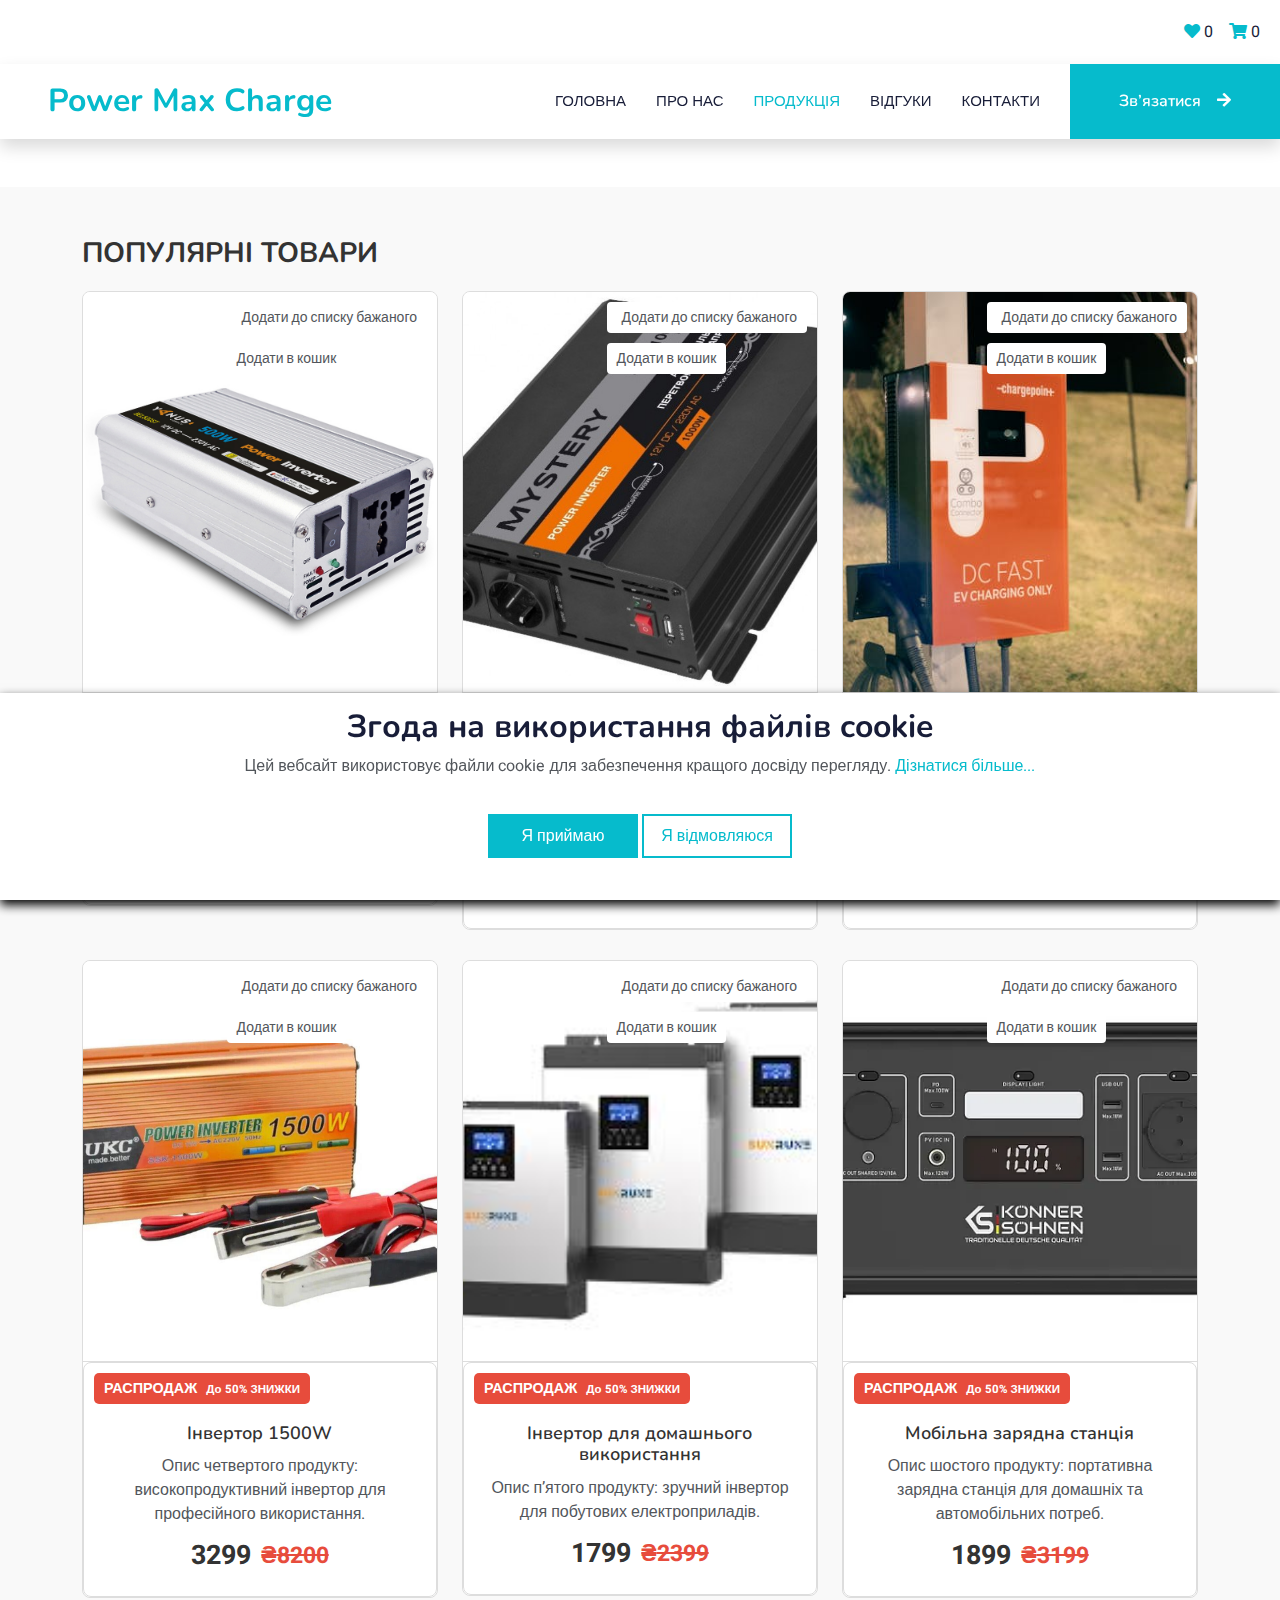
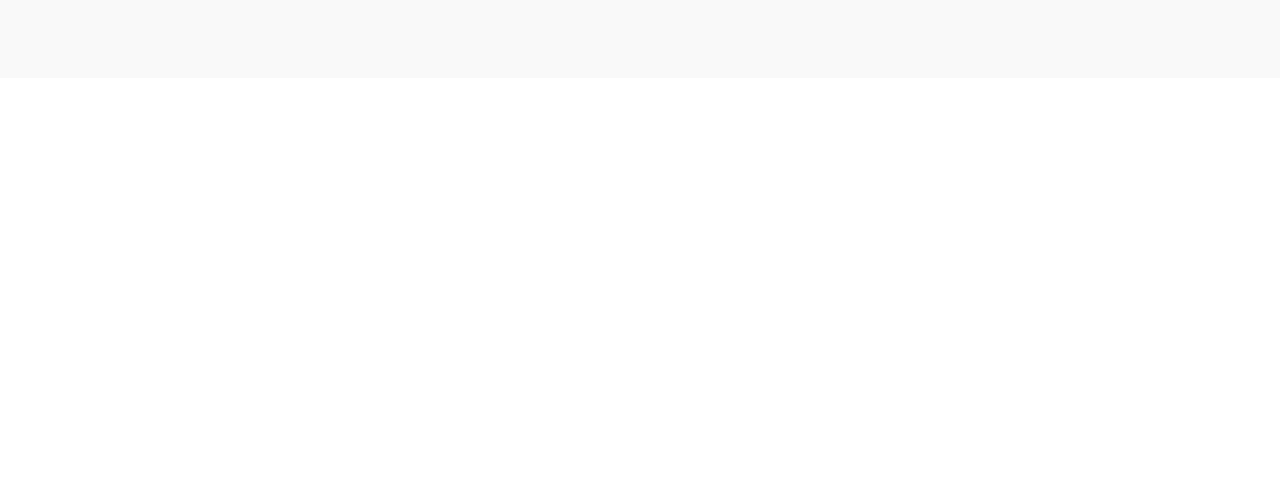
<file: product-details.html>
<!DOCTYPE html>
<html lang="en">
    <head>
        <meta charset="utf-8" />
        <title>PowerMaxCharge</title>
        <meta content="width=device-width, initial-scale=1.0" name="viewport" />
        <meta content="" name="keywords" />
        <meta content="" name="description" />

        <!-- Favicon -->
        <link href="img/favicon.ico" rel="icon" />

        <!-- Google Web Fonts -->
        <link rel="preconnect" href="https://fonts.googleapis.com" />
        <link rel="preconnect" href="https://fonts.gstatic.com" crossorigin />
        <link
            href="https://fonts.googleapis.com/css2?family=Heebo:wght@400;500;600&family=Nunito:wght@600;700;800&display=swap"
            rel="stylesheet"
        />

        <!-- Icon Font Stylesheet -->
        <link
            href="https://cdnjs.cloudflare.com/ajax/libs/font-awesome/5.10.0/css/all.min.css"
            rel="stylesheet"
        />
        <link
            href="https://cdn.jsdelivr.net/npm/bootstrap-icons@1.4.1/font/bootstrap-icons.css"
            rel="stylesheet"
        />

        <!-- Libraries Stylesheet -->
        <link href="lib/animate/animate.min.css" rel="stylesheet" />
        <link
            href="lib/owlcarousel/assets/owl.carousel.min.css"
            rel="stylesheet"
        />

        <!-- Customized Bootstrap Stylesheet -->
        <link href="css/bootstrap.min.css" rel="stylesheet" />

        <!-- Template Stylesheet -->
        <link href="css/style.css" rel="stylesheet" />
    </head>

    <body>
        <!-- Spinner Start -->
        <div
            id="spinner"
            class="show bg-white position-fixed translate-middle w-100 vh-100 top-50 start-50 d-flex align-items-center justify-content-center"
        >
            <div
                class="spinner-border text-primary"
                style="width: 3rem; height: 3rem"
                role="status"
            >
                <span class="sr-only">Loading...</span>
            </div>
        </div>
        <!-- Spinner End -->

        <!-- Navbar Start -->
        <div class="middle-inner header" style="padding: 20px">
            <div
                class="right-bar d-flex justify-content-end align-items-center"
            >
                <!-- Favorites Icon -->
                <div class="single-bar me-3">
                    <a href="favorite.html" class="single-icon text-dark">
                        <i
                            class="fa fa-heart text-primary"
                            aria-hidden="true"
                        ></i>
                        <span
                            data-store-el="favoriteProductsCounter"
                            class="total-count"
                        >
                            0
                        </span>
                    </a>
                </div>

                <!-- Cart Icon -->
                <div class="single-bar shopping">
                    <a href="cart.html" class="single-icon text-dark">
                        <i class="fa fa-shopping-cart text-primary"></i>
                        <span
                            class="total-count"
                            data-store-el="cartItemsCounter"
                        >
                            0
                        </span>
                    </a>
                </div>
            </div>
        </div>

        <nav
            class="navbar navbar-expand-lg bg-white navbar-light shadow sticky-top p-0"
        >
            <a
                href="index.html"
                class="navbar-brand d-flex align-items-center px-4 px-lg-5"
            >
                <h2 class="m-0 text-primary">Power Max Charge</h2>
            </a>
            <button
                type="button"
                class="navbar-toggler me-4"
                data-bs-toggle="collapse"
                data-bs-target="#navbarCollapse"
            >
                <span class="navbar-toggler-icon"></span>
            </button>
            <div class="collapse navbar-collapse" id="navbarCollapse">
                <div class="navbar-nav ms-auto p-4 p-lg-0">
                    <a href="index.html" class="nav-item nav-link">Головна</a>
                    <a href="about.html" class="nav-item nav-link">Про Нас</a>
                    <a
                        href="product-details.html"
                        class="nav-item nav-link active"
                        >Продукція</a
                    >
                    <a href="testimonial.html" class="nav-item nav-link"
                        >Відгуки</a
                    >
                    <a href="contact.html" class="nav-item nav-link"
                        >Контакти</a
                    >
                </div>
                <a
                    href="contact.html"
                    class="btn btn-primary py-4 px-lg-5 d-none d-lg-block"
                    >Зв’язатися<i class="fa fa-arrow-right ms-3"></i
                ></a>
            </div>
        </nav>
        <!-- Navbar End -->

        <!-- Start Product Area -->
        <div class="product-area section mt-5 mb-5">
            <div class="container">
                <div class="row">
                    <div class="col-12">
                        <div class="section-title">
                            <h2>Популярні товари</h2>
                        </div>
                    </div>
                </div>
                <div class="row">
                    <div class="product-info">
                        <div class="tab-content" id="myTabContent">
                            <!-- Start Single Tab -->
                            <div
                                class="tab-pane fade show active"
                                id="man"
                                role="tabpanel"
                            >
                                <div class="tab-single">
                                    <div
                                        class="row"
                                        data-store-el="catalogItems"
                                    ></div>

                                    <template
                                        data-store-el="catalogItemTemplate"
                                    >
                                        <div
                                            class="col-xl-4 col-lg-4 col-md-4 col-12"
                                        >
                                            <div class="single-product">
                                                <div class="product-img">
                                                    <a data-store-el="itemLink">
                                                        <img
                                                            class="default-img"
                                                            data-store-el="itemImage"
                                                            alt="#"
                                                        />
                                                        <img
                                                            class="hover-img"
                                                            data-store-el="itemImage"
                                                            alt="#"
                                                        />
                                                    </a>
                                                    <div class="button-head">
                                                        <div
                                                            class="product-action"
                                                        >
                                                            <a
                                                                title="Додати до списку бажаного"
                                                                data-store-el="itemToggleFavorite"
                                                            >
                                                                <i
                                                                    class="ti-heart"
                                                                ></i>
                                                                <span
                                                                    >Додати до
                                                                    списку
                                                                    бажаного</span
                                                                >
                                                            </a>
                                                        </div>
                                                        <div
                                                            class="product-action-2"
                                                        >
                                                            <a
                                                                title="Додати в кошик"
                                                                data-store-el="itemAddToCart"
                                                            >
                                                                Додати в кошик
                                                            </a>
                                                        </div>
                                                    </div>
                                                </div>
                                                <div class="product-content">
                                                    <h3>
                                                        <a
                                                            data-store-el="itemTitle"
                                                        ></a>
                                                    </h3>
                                                    <span
                                                        data-store-el="itemDescription"
                                                    ></span>
                                                    <div class="product-price">
                                                        <span
                                                            class="sale-price"
                                                            data-store-el="itemPrice"
                                                        ></span>
                                                        <span
                                                            class="discount-price"
                                                            >₴<span
                                                                data-store-el="itemDiscountPrice"
                                                            ></span
                                                        ></span>
                                                    </div>
                                                    <div class="sale-tag">
                                                        <span>РАСПРОДАЖ</span>
                                                        <span
                                                            class="discount-percentage"
                                                            >До 50% ЗНИЖКИ</span
                                                        >
                                                    </div>
                                                </div>
                                            </div>
                                        </div>
                                    </template>
                                </div>
                            </div>
                            <!--/ End Single Tab -->
                        </div>
                    </div>
                </div>
            </div>
        </div>
        <!-- End Product Area -->

        <!-- Footer Start -->
        <div
            class="container-fluid bg-dark text-light footer pt-5 mt-5 wow fadeIn"
            data-wow-delay="0.1s"
        >
            <div class="container py-5">
                <div class="row g-5">
                    <div class="col-lg-4 col-md-6">
                        <h4 class="text-white mb-3">Швидкі посилання</h4>
                        <a class="btn btn-link" href="index.html">Головна</a>
                        <a class="btn btn-link" href="about.html">Про нас</a>
                        <a class="btn btn-link" href="contact.html">Контакти</a>
                        <a class="btn btn-link" href="privacy-policy.html"
                            >Політика конфіденційності</a
                        >
                        <a class="btn btn-link" href="terms-of-use.html"
                            >Умови використання</a
                        >
                    </div>
                    <div class="col-lg-4 col-md-6">
                        <h4 class="text-white mb-3">Контакти</h4>
                        <p class="mb-2">
                            <i class="fa fa-map-marker-alt me-3"></i> вулиця
                            Павла Загребельного, 4, Київ, 01042
                        </p>
                        <p class="mb-2">
                            <i class="fa fa-phone-alt me-3"></i> +0444905580
                        </p>
                        <p class="mb-2">
                            <i class="fa fa-envelope me-3"></i>
                            power_max_charge@gmail.com
                        </p>
                    </div>
                    <div class="col-lg-4 col-md-6">
                        <h4 class="text-white mb-3">Галерея</h4>
                        <div class="row g-2 pt-2">
                            <div class="col-4">
                                <img
                                    class="img-fluid bg-light p-1"
                                    src="img/course-1.jpg"
                                    alt=""
                                />
                            </div>
                            <div class="col-4">
                                <img
                                    class="img-fluid bg-light p-1"
                                    src="img/course-2.jpg"
                                    alt=""
                                />
                            </div>
                            <div class="col-4">
                                <img
                                    class="img-fluid bg-light p-1"
                                    src="img/course-3.jpg"
                                    alt=""
                                />
                            </div>
                            <div class="col-4">
                                <img
                                    class="img-fluid bg-light p-1"
                                    src="img/service-2.jpg"
                                    alt=""
                                />
                            </div>
                            <div class="col-4">
                                <img
                                    class="img-fluid bg-light p-1"
                                    src="img/service-3.jpg"
                                    alt=""
                                />
                            </div>
                            <div class="col-4">
                                <img
                                    class="img-fluid bg-light p-1"
                                    src="img/service-5.jpg"
                                    alt=""
                                />
                            </div>
                        </div>
                    </div>
                </div>
            </div>
        </div>
        <!-- Footer End -->

        <!-- Банер файлів cookie -->
        <div class="cookie-wrapper show">
            <div>
                <i class="bx bx-cookie"></i>
                <h2 style="text-align: center">
                    Згода на використання файлів cookie
                </h2>
            </div>

            <div class="data">
                <p>
                    Цей вебсайт використовує файли cookie для забезпечення
                    кращого досвіду перегляду.
                    <a href="privacy-policy.html">Дізнатися більше...</a>
                </p>
            </div>

            <div class="buttons">
                <button class="cookie-button" id="acceptBtn">Я приймаю</button>
                <button class="cookie-button" id="declineBtn">
                    Я відмовляюся
                </button>
            </div>
        </div>
        <!-- Кінець банеру файлів cookie -->

        <!-- Back to Top -->
        <a href="#" class="btn btn-lg btn-primary btn-lg-square back-to-top"
            ><i class="bi bi-arrow-up"></i
        ></a>

        <!-- JavaScript Libraries -->
        <script src="https://ajax.googleapis.com/ajax/libs/jquery/3.5.1/jquery.min.js"></script>
        <script src="https://cdn.jsdelivr.net/npm/bootstrap@5.0.0/dist/js/bootstrap.bundle.min.js"></script>
        <script src="lib/wow/wow.min.js"></script>
        <script src="lib/easing/easing.min.js"></script>
        <script src="lib/waypoints/waypoints.min.js"></script>
        <script src="lib/owlcarousel/owl.carousel.min.js"></script>

        <!-- Template Javascript -->
        <script src="js/main.js"></script>
        <script src="js/cookiebanner.js"></script>
        <script src="js/store.js"></script>
        <script src="products.js"></script>
    </body>
</html>
</file>
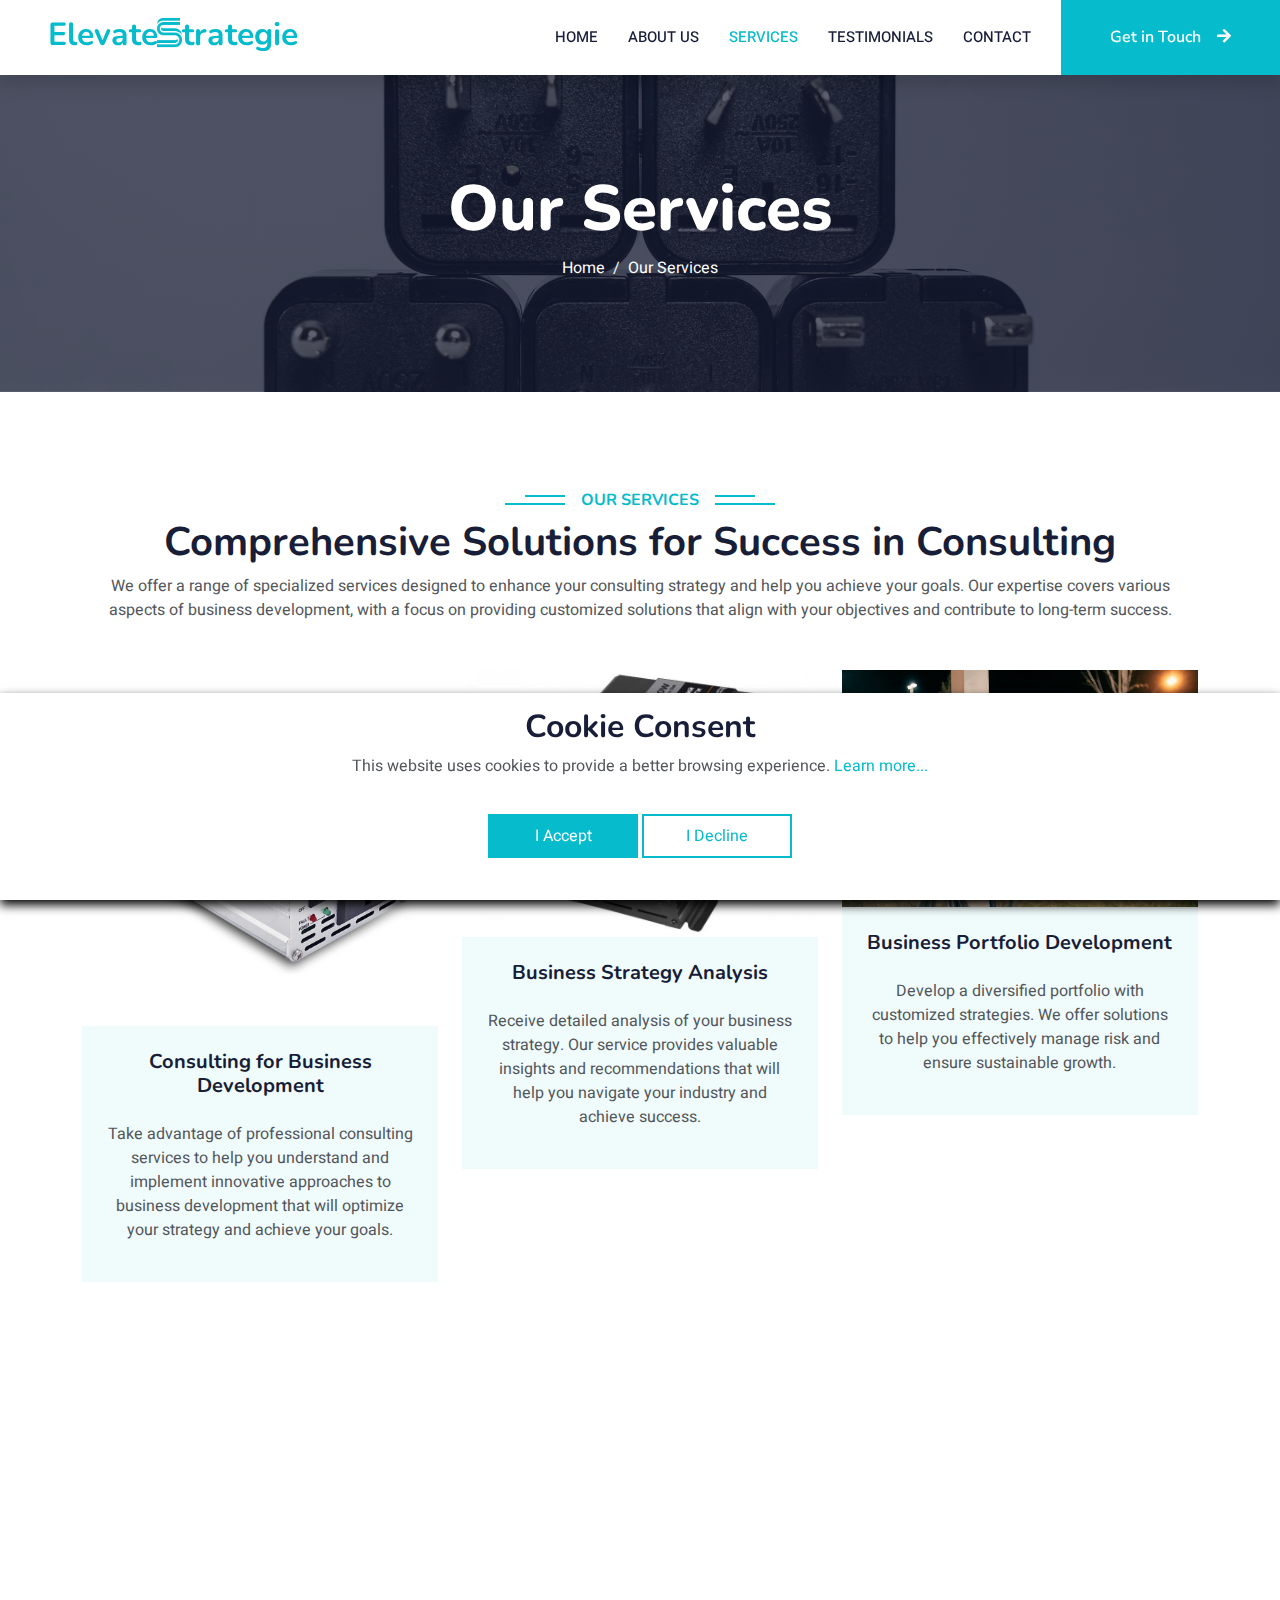
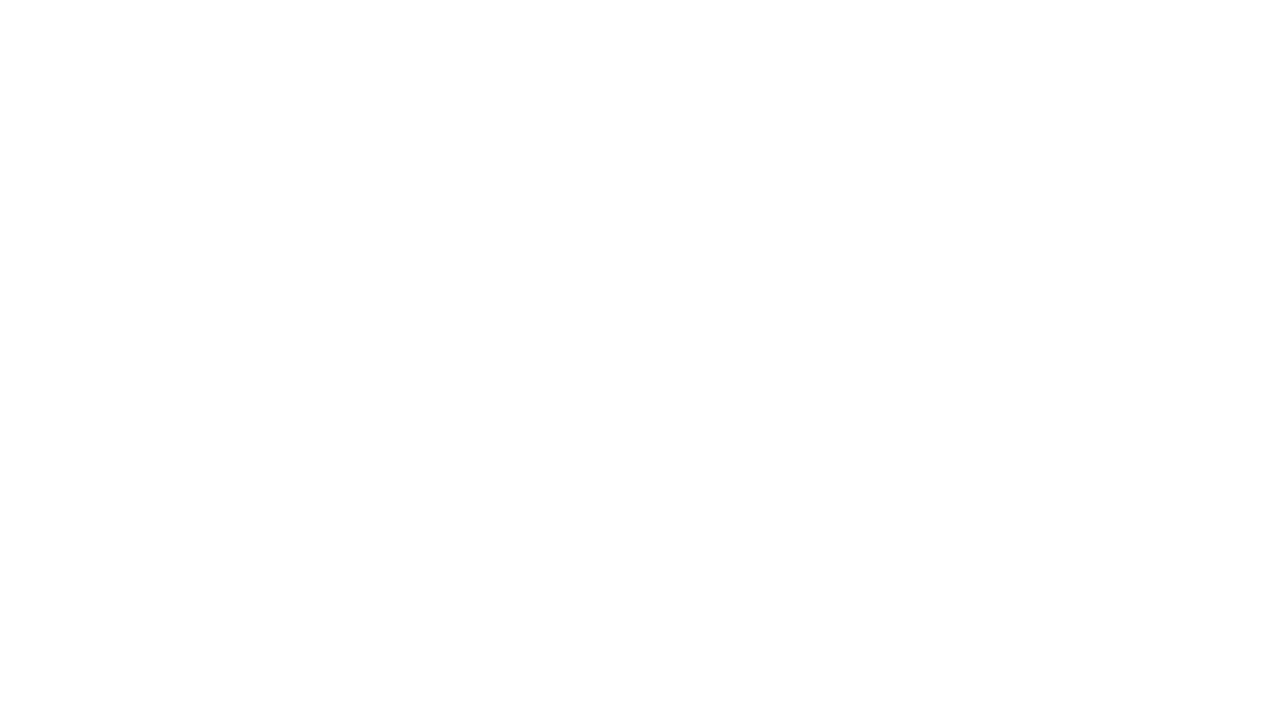
<file: services.html>
<!DOCTYPE html>
<html lang="en">
    <head>
        <meta charset="utf-8" />
        <title>PowerMaxCharge</title>
        <meta content="width=device-width, initial-scale=1.0" name="viewport" />
        <meta content="" name="keywords" />
        <meta content="" name="description" />

        <!-- Favicon -->
        <link href="img/favicon.ico" rel="icon" />

        <!-- Google Web Fonts -->
        <link rel="preconnect" href="https://fonts.googleapis.com" />
        <link rel="preconnect" href="https://fonts.gstatic.com" crossorigin />
        <link
            href="https://fonts.googleapis.com/css2?family=Heebo:wght@400;500;600&family=Nunito:wght@600;700;800&display=swap"
            rel="stylesheet"
        />

        <!-- Icon Font Stylesheet -->
        <link
            href="https://cdnjs.cloudflare.com/ajax/libs/font-awesome/5.10.0/css/all.min.css"
            rel="stylesheet"
        />
        <link
            href="https://cdn.jsdelivr.net/npm/bootstrap-icons@1.4.1/font/bootstrap-icons.css"
            rel="stylesheet"
        />

        <!-- Libraries Stylesheet -->
        <link href="lib/animate/animate.min.css" rel="stylesheet" />
        <link
            href="lib/owlcarousel/assets/owl.carousel.min.css"
            rel="stylesheet"
        />

        <!-- Customized Bootstrap Stylesheet -->
        <link href="css/bootstrap.min.css" rel="stylesheet" />

        <!-- Template Stylesheet -->
        <link href="css/style.css" rel="stylesheet" />
    </head>

    <body>
        <!-- Spinner Start -->
        <div
            id="spinner"
            class="show bg-white position-fixed translate-middle w-100 vh-100 top-50 start-50 d-flex align-items-center justify-content-center"
        >
            <div
                class="spinner-border text-primary"
                style="width: 3rem; height: 3rem"
                role="status"
            >
                <span class="sr-only">Loading...</span>
            </div>
        </div>
        <!-- Spinner End -->

        <!-- Navbar Start -->
        <nav
            class="navbar navbar-expand-lg bg-white navbar-light shadow sticky-top p-0"
        >
            <a
                href="index.html"
                class="navbar-brand d-flex align-items-center px-4 px-lg-5"
            >
                <h2 class="m-0 text-primary">
                    Elevate
                    <img
                        style="
                            width: 35px;
                            height: 35px;
                            margin-left: -15px;
                            margin-right: -5px;
                            margin-bottom: 10px;
                        "
                        src="img/logo.png"
                        alt=""
                    />trategie
                </h2>
            </a>
            <button
                type="button"
                class="navbar-toggler me-4"
                data-bs-toggle="collapse"
                data-bs-target="#navbarCollapse"
            >
                <span class="navbar-toggler-icon"></span>
            </button>
            <div class="collapse navbar-collapse" id="navbarCollapse">
                <div class="navbar-nav ms-auto p-4 p-lg-0">
                    <a href="index.html" class="nav-item nav-link">Home</a>
                    <a href="about.html" class="nav-item nav-link">About Us</a>
                    <a href="services.html" class="nav-item nav-link active"
                        >Services</a
                    >
                    <a href="testimonial.html" class="nav-item nav-link"
                        >Testimonials</a
                    >
                    <a href="contact.html" class="nav-item nav-link">Contact</a>
                </div>
                <a
                    href="contact.html"
                    class="btn btn-primary py-4 px-lg-5 d-none d-lg-block"
                    >Get in Touch<i class="fa fa-arrow-right ms-3"></i
                ></a>
            </div>
        </nav>
        <!-- Navbar End -->

        <!-- Header Start -->
        <div class="container-fluid bg-primary py-5 mb-5 page-header">
            <div class="container py-5">
                <div class="row justify-content-center">
                    <div class="col-lg-10 text-center">
                        <h1 class="display-3 text-white animated slideInDown">
                            Our Services
                        </h1>
                        <nav aria-label="breadcrumb">
                            <ol class="breadcrumb justify-content-center">
                                <li class="breadcrumb-item">
                                    <a class="text-white" href="index.html"
                                        >Home</a
                                    >
                                </li>

                                <li
                                    class="breadcrumb-item text-white active"
                                    aria-current="page"
                                >
                                    Our Services
                                </li>
                            </ol>
                        </nav>
                    </div>
                </div>
            </div>
        </div>
        <!-- Header End -->

        <!-- Services Start -->
        <div class="container-xxl py-5">
            <div class="container">
                <div class="text-center wow fadeInUp" data-wow-delay="0.1s">
                    <h6
                        class="section-title bg-white text-center text-primary px-3"
                    >
                        Our Services
                    </h6>
                    <h1>Comprehensive Solutions for Success in Consulting</h1>
                    <p class="mb-5">
                        We offer a range of specialized services designed to
                        enhance your consulting strategy and help you achieve
                        your goals. Our expertise covers various aspects of
                        business development, with a focus on providing
                        customized solutions that align with your objectives and
                        contribute to long-term success.
                    </p>
                </div>
                <div class="row g-4 justify-content-center">
                    <div
                        class="col-lg-4 col-md-6 wow fadeInUp"
                        data-wow-delay="0.1s"
                    >
                        <div class="service-item bg-light">
                            <div class="position-relative overflow-hidden">
                                <img
                                    class="img-fluid"
                                    src="img/service-1.jpg"
                                    alt=""
                                />
                            </div>
                            <div class="text-center p-4">
                                <h5 class="mb-4">
                                    Consulting for Business Development
                                </h5>
                                <p>
                                    Take advantage of professional consulting
                                    services to help you understand and
                                    implement innovative approaches to business
                                    development that will optimize your strategy
                                    and achieve your goals.
                                </p>
                            </div>
                        </div>
                    </div>
                    <div
                        class="col-lg-4 col-md-6 wow fadeInUp"
                        data-wow-delay="0.1s"
                    >
                        <div class="service-item bg-light">
                            <div class="position-relative overflow-hidden">
                                <img
                                    class="img-fluid"
                                    src="img/service-2.jpg"
                                    alt=""
                                />
                            </div>
                            <div class="text-center p-4">
                                <h5 class="mb-4">Business Strategy Analysis</h5>
                                <p>
                                    Receive detailed analysis of your business
                                    strategy. Our service provides valuable
                                    insights and recommendations that will help
                                    you navigate your industry and achieve
                                    success.
                                </p>
                            </div>
                        </div>
                    </div>
                    <div
                        class="col-lg-4 col-md-6 wow fadeInUp"
                        data-wow-delay="0.1s"
                    >
                        <div class="service-item bg-light">
                            <div class="position-relative overflow-hidden">
                                <img
                                    class="img-fluid"
                                    src="img/service-3.jpg"
                                    alt=""
                                />
                            </div>
                            <div class="text-center p-4">
                                <h5 class="mb-4">
                                    Business Portfolio Development
                                </h5>
                                <p>
                                    Develop a diversified portfolio with
                                    customized strategies. We offer solutions to
                                    help you effectively manage risk and ensure
                                    sustainable growth.
                                </p>
                            </div>
                        </div>
                    </div>
                    <div
                        class="col-lg-4 col-md-6 wow fadeInUp"
                        data-wow-delay="0.1s"
                    >
                        <div class="service-item bg-light">
                            <div class="position-relative overflow-hidden">
                                <img
                                    class="img-fluid"
                                    src="img/service-4.jpg"
                                    alt=""
                                />
                            </div>
                            <div class="text-center p-4">
                                <h5 class="mb-4">
                                    Customized Business Planning Solutions
                                </h5>
                                <p>
                                    Tailor your business planning to individual
                                    needs. We create personalized strategies
                                    that meet your business objectives and adapt
                                    to changing market conditions, ensuring
                                    long-term success.
                                </p>
                            </div>
                        </div>
                    </div>
                    <div
                        class="col-lg-4 col-md-6 wow fadeInUp"
                        data-wow-delay="0.1s"
                    >
                        <div class="service-item bg-light">
                            <div class="position-relative overflow-hidden">
                                <img
                                    class="img-fluid"
                                    src="img/service-5.jpg"
                                    alt=""
                                />
                            </div>
                            <div class="text-center p-4">
                                <h5 class="mb-4">
                                    Business Development Workshops
                                </h5>
                                <p>
                                    Participate in workshops that will provide
                                    you with practical skills in business
                                    development. Learn effective strategies and
                                    improve your approach to business growth.
                                </p>
                            </div>
                        </div>
                    </div>
                </div>
            </div>
        </div>
        <!-- Services End -->

        <!-- Footer Start -->
        <div
            class="container-fluid bg-dark text-light footer pt-5 mt-5 wow fadeIn"
            data-wow-delay="0.1s"
        >
            <div class="container py-5">
                <div class="row g-5">
                    <div class="col-lg-4 col-md-6">
                        <h4 class="text-white mb-3">Quick Links</h4>
                        <a class="btn btn-link" href="index.html">Home</a>
                        <a class="btn btn-link" href="about.html">About Us</a>
                        <a class="btn btn-link" href="contact.html">Contact</a>
                        <a class="btn btn-link" href="privacy-policy.html"
                            >Privacy Policy</a
                        >
                        <a class="btn btn-link" href="terms-of-use.html"
                            >Terms of Use</a
                        >
                    </div>
                    <div class="col-lg-4 col-md-6">
                        <h4 class="text-white mb-3">Contact</h4>
                        <p class="mb-2">
                            <i class="fa fa-map-marker-alt me-3"></i>85 Eloff
                            St, Johannesburg, 2000, South Africa
                        </p>
                        <p class="mb-2">
                            <i class="fa fa-phone-alt me-3"></i>+0444905580
                        </p>
                        <p class="mb-2">
                            <i class="fa fa-envelope me-3"></i
                            >power_max_charge@gmail.com
                        </p>
                    </div>
                    <div class="col-lg-4 col-md-6">
                        <h4 class="text-white mb-3">Gallery</h4>
                        <div class="row g-2 pt-2">
                            <div class="col-4">
                                <img
                                    class="img-fluid bg-light p-1"
                                    src="img/course-1.jpg"
                                    alt=""
                                />
                            </div>
                            <div class="col-4">
                                <img
                                    class="img-fluid bg-light p-1"
                                    src="img/course-2.jpg"
                                    alt=""
                                />
                            </div>
                            <div class="col-4">
                                <img
                                    class="img-fluid bg-light p-1"
                                    src="img/course-3.jpg"
                                    alt=""
                                />
                            </div>
                            <div class="col-4">
                                <img
                                    class="img-fluid bg-light p-1"
                                    src="img/service-2.jpg"
                                    alt=""
                                />
                            </div>
                            <div class="col-4">
                                <img
                                    class="img-fluid bg-light p-1"
                                    src="img/service-3.jpg"
                                    alt=""
                                />
                            </div>
                            <div class="col-4">
                                <img
                                    class="img-fluid bg-light p-1"
                                    src="img/service-5.jpg"
                                    alt=""
                                />
                            </div>
                        </div>
                    </div>
                </div>
            </div>
        </div>
        <!-- Footer End -->

        <!-- Cookie banner -->
        <div class="cookie-wrapper show">
            <div>
                <i class="bx bx-cookie"></i>
                <h2 style="text-align: center">Cookie Consent</h2>
            </div>

            <div class="data">
                <p>
                    This website uses cookies to provide a better browsing
                    experience.
                    <a href="privacy-policy.html">Learn more...</a>
                </p>
            </div>

            <div class="buttons">
                <button class="cookie-button" id="acceptBtn">I Accept</button>
                <button class="cookie-button" id="declineBtn">I Decline</button>
            </div>
        </div>
        <!-- End Cookie banner -->

        <!-- Back to Top -->
        <a href="#" class="btn btn-lg btn-primary btn-lg-square back-to-top"
            ><i class="bi bi-arrow-up"></i
        ></a>

        <!-- JavaScript Libraries -->
        <script src="https://ajax.googleapis.com/ajax/libs/jquery/3.5.1/jquery.min.js"></script>
        <script src="https://cdn.jsdelivr.net/npm/bootstrap@5.0.0/dist/js/bootstrap.bundle.min.js"></script>
        <script src="lib/wow/wow.min.js"></script>
        <script src="lib/easing/easing.min.js"></script>
        <script src="lib/waypoints/waypoints.min.js"></script>
        <script src="lib/owlcarousel/owl.carousel.min.js"></script>

        <!-- Template Javascript -->
        <script src="js/main.js"></script>
        <script src="js/cookiebanner.js"></script>
    </body>
</html>
</file>
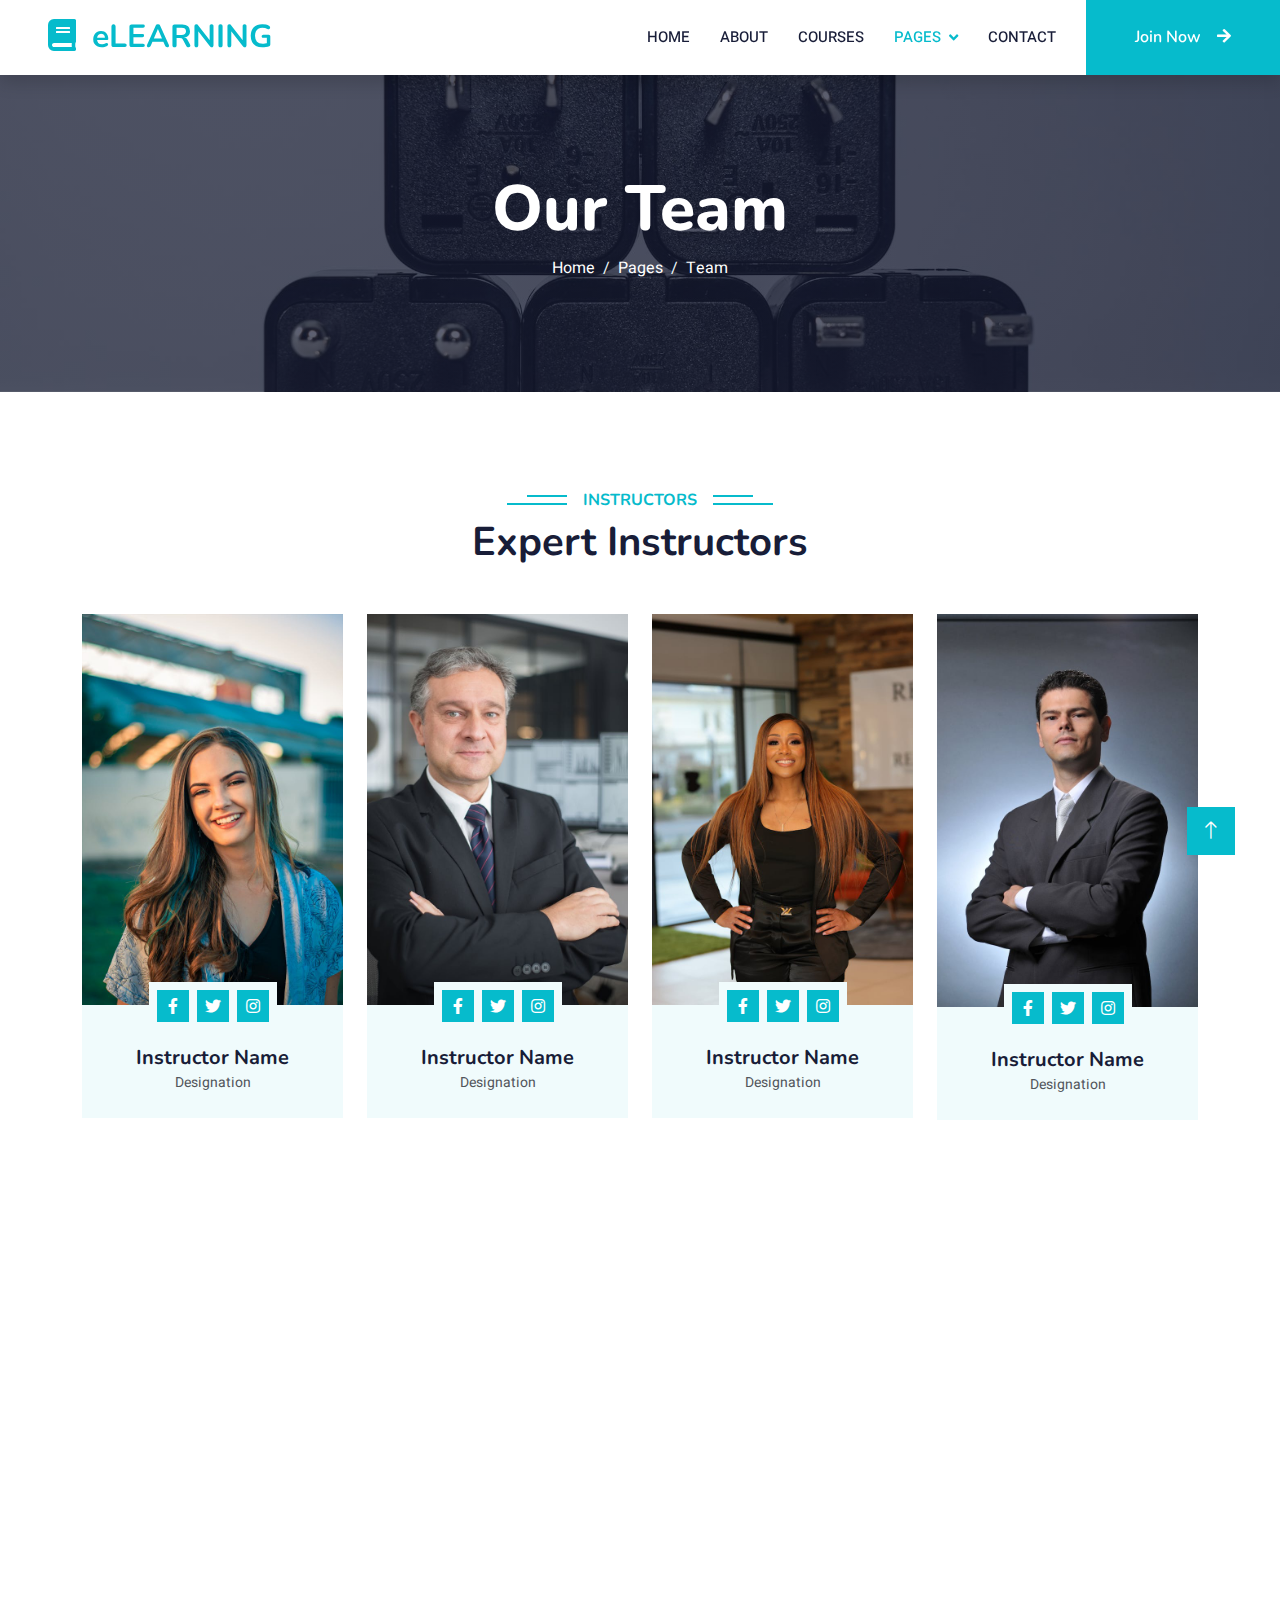
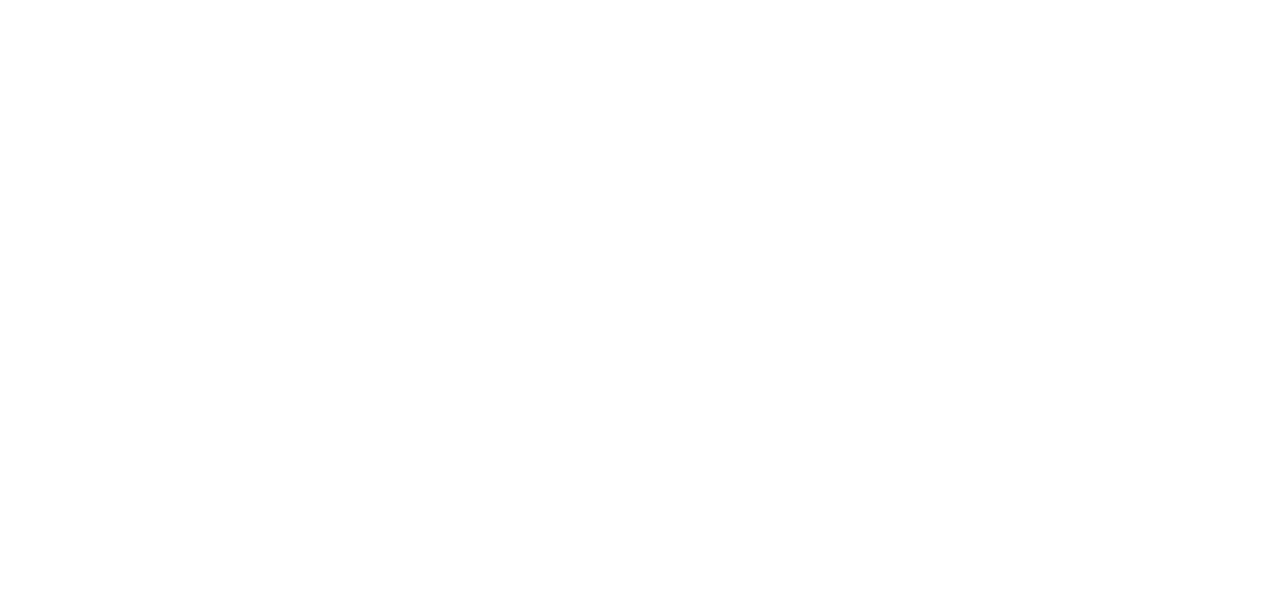
<file: team.html>
<!DOCTYPE html>
<html lang="en">
    <head>
        <meta charset="utf-8" />
        <title>eLEARNING - eLearning HTML Template</title>
        <meta content="width=device-width, initial-scale=1.0" name="viewport" />
        <meta content="" name="keywords" />
        <meta content="" name="description" />

        <!-- Favicon -->
        <link href="img/favicon.ico" rel="icon" />

        <!-- Google Web Fonts -->
        <link rel="preconnect" href="https://fonts.googleapis.com" />
        <link rel="preconnect" href="https://fonts.gstatic.com" crossorigin />
        <link
            href="https://fonts.googleapis.com/css2?family=Heebo:wght@400;500;600&family=Nunito:wght@600;700;800&display=swap"
            rel="stylesheet"
        />

        <!-- Icon Font Stylesheet -->
        <link
            href="https://cdnjs.cloudflare.com/ajax/libs/font-awesome/5.10.0/css/all.min.css"
            rel="stylesheet"
        />
        <link
            href="https://cdn.jsdelivr.net/npm/bootstrap-icons@1.4.1/font/bootstrap-icons.css"
            rel="stylesheet"
        />

        <!-- Libraries Stylesheet -->
        <link href="lib/animate/animate.min.css" rel="stylesheet" />
        <link
            href="lib/owlcarousel/assets/owl.carousel.min.css"
            rel="stylesheet"
        />

        <!-- Customized Bootstrap Stylesheet -->
        <link href="css/bootstrap.min.css" rel="stylesheet" />

        <!-- Template Stylesheet -->
        <link href="css/style.css" rel="stylesheet" />
    </head>

    <body>
        <!-- Spinner Start -->
        <div
            id="spinner"
            class="show bg-white position-fixed translate-middle w-100 vh-100 top-50 start-50 d-flex align-items-center justify-content-center"
        >
            <div
                class="spinner-border text-primary"
                style="width: 3rem; height: 3rem"
                role="status"
            >
                <span class="sr-only">Loading...</span>
            </div>
        </div>
        <!-- Spinner End -->

        <!-- Navbar Start -->
        <nav
            class="navbar navbar-expand-lg bg-white navbar-light shadow sticky-top p-0"
        >
            <a
                href="index.html"
                class="navbar-brand d-flex align-items-center px-4 px-lg-5"
            >
                <h2 class="m-0 text-primary">
                    <i class="fa fa-book me-3"></i>eLEARNING
                </h2>
            </a>
            <button
                type="button"
                class="navbar-toggler me-4"
                data-bs-toggle="collapse"
                data-bs-target="#navbarCollapse"
            >
                <span class="navbar-toggler-icon"></span>
            </button>
            <div class="collapse navbar-collapse" id="navbarCollapse">
                <div class="navbar-nav ms-auto p-4 p-lg-0">
                    <a href="index.html" class="nav-item nav-link">Home</a>
                    <a href="about.html" class="nav-item nav-link">About</a>
                    <a href="courses.html" class="nav-item nav-link">Courses</a>
                    <div class="nav-item dropdown">
                        <a
                            href="#"
                            class="nav-link dropdown-toggle active"
                            data-bs-toggle="dropdown"
                            >Pages</a
                        >
                        <div class="dropdown-menu fade-down m-0">
                            <a href="team.html" class="dropdown-item active"
                                >Our Team</a
                            >
                            <a href="testimonial.html" class="dropdown-item"
                                >Testimonial</a
                            >
                            <a href="404.html" class="dropdown-item"
                                >404 Page</a
                            >
                        </div>
                    </div>
                    <a href="contact.html" class="nav-item nav-link">Contact</a>
                </div>
                <a
                    href=""
                    class="btn btn-primary py-4 px-lg-5 d-none d-lg-block"
                    >Join Now<i class="fa fa-arrow-right ms-3"></i
                ></a>
            </div>
        </nav>
        <!-- Navbar End -->

        <!-- Header Start -->
        <div class="container-fluid bg-primary py-5 mb-5 page-header">
            <div class="container py-5">
                <div class="row justify-content-center">
                    <div class="col-lg-10 text-center">
                        <h1 class="display-3 text-white animated slideInDown">
                            Our Team
                        </h1>
                        <nav aria-label="breadcrumb">
                            <ol class="breadcrumb justify-content-center">
                                <li class="breadcrumb-item">
                                    <a class="text-white" href="#">Home</a>
                                </li>
                                <li class="breadcrumb-item">
                                    <a class="text-white" href="#">Pages</a>
                                </li>
                                <li
                                    class="breadcrumb-item text-white active"
                                    aria-current="page"
                                >
                                    Team
                                </li>
                            </ol>
                        </nav>
                    </div>
                </div>
            </div>
        </div>
        <!-- Header End -->

        <!-- Team Start -->
        <div class="container-xxl py-5">
            <div class="container">
                <div class="text-center wow fadeInUp" data-wow-delay="0.1s">
                    <h6
                        class="section-title bg-white text-center text-primary px-3"
                    >
                        Instructors
                    </h6>
                    <h1 class="mb-5">Expert Instructors</h1>
                </div>
                <div class="row g-4">
                    <div
                        class="col-lg-3 col-md-6 wow fadeInUp"
                        data-wow-delay="0.1s"
                    >
                        <div class="team-item bg-light">
                            <div class="overflow-hidden">
                                <img
                                    class="img-fluid"
                                    src="img/team-1.jpg"
                                    alt=""
                                />
                            </div>
                            <div
                                class="position-relative d-flex justify-content-center"
                                style="margin-top: -23px"
                            >
                                <div
                                    class="bg-light d-flex justify-content-center pt-2 px-1"
                                >
                                    <a
                                        class="btn btn-sm-square btn-primary mx-1"
                                        href=""
                                        ><i class="fab fa-facebook-f"></i
                                    ></a>
                                    <a
                                        class="btn btn-sm-square btn-primary mx-1"
                                        href=""
                                        ><i class="fab fa-twitter"></i
                                    ></a>
                                    <a
                                        class="btn btn-sm-square btn-primary mx-1"
                                        href=""
                                        ><i class="fab fa-instagram"></i
                                    ></a>
                                </div>
                            </div>
                            <div class="text-center p-4">
                                <h5 class="mb-0">Instructor Name</h5>
                                <small>Designation</small>
                            </div>
                        </div>
                    </div>
                    <div
                        class="col-lg-3 col-md-6 wow fadeInUp"
                        data-wow-delay="0.3s"
                    >
                        <div class="team-item bg-light">
                            <div class="overflow-hidden">
                                <img
                                    class="img-fluid"
                                    src="img/team-2.jpg"
                                    alt=""
                                />
                            </div>
                            <div
                                class="position-relative d-flex justify-content-center"
                                style="margin-top: -23px"
                            >
                                <div
                                    class="bg-light d-flex justify-content-center pt-2 px-1"
                                >
                                    <a
                                        class="btn btn-sm-square btn-primary mx-1"
                                        href=""
                                        ><i class="fab fa-facebook-f"></i
                                    ></a>
                                    <a
                                        class="btn btn-sm-square btn-primary mx-1"
                                        href=""
                                        ><i class="fab fa-twitter"></i
                                    ></a>
                                    <a
                                        class="btn btn-sm-square btn-primary mx-1"
                                        href=""
                                        ><i class="fab fa-instagram"></i
                                    ></a>
                                </div>
                            </div>
                            <div class="text-center p-4">
                                <h5 class="mb-0">Instructor Name</h5>
                                <small>Designation</small>
                            </div>
                        </div>
                    </div>
                    <div
                        class="col-lg-3 col-md-6 wow fadeInUp"
                        data-wow-delay="0.5s"
                    >
                        <div class="team-item bg-light">
                            <div class="overflow-hidden">
                                <img
                                    class="img-fluid"
                                    src="img/team-3.jpg"
                                    alt=""
                                />
                            </div>
                            <div
                                class="position-relative d-flex justify-content-center"
                                style="margin-top: -23px"
                            >
                                <div
                                    class="bg-light d-flex justify-content-center pt-2 px-1"
                                >
                                    <a
                                        class="btn btn-sm-square btn-primary mx-1"
                                        href=""
                                        ><i class="fab fa-facebook-f"></i
                                    ></a>
                                    <a
                                        class="btn btn-sm-square btn-primary mx-1"
                                        href=""
                                        ><i class="fab fa-twitter"></i
                                    ></a>
                                    <a
                                        class="btn btn-sm-square btn-primary mx-1"
                                        href=""
                                        ><i class="fab fa-instagram"></i
                                    ></a>
                                </div>
                            </div>
                            <div class="text-center p-4">
                                <h5 class="mb-0">Instructor Name</h5>
                                <small>Designation</small>
                            </div>
                        </div>
                    </div>
                    <div
                        class="col-lg-3 col-md-6 wow fadeInUp"
                        data-wow-delay="0.7s"
                    >
                        <div class="team-item bg-light">
                            <div class="overflow-hidden">
                                <img
                                    class="img-fluid"
                                    src="img/team-4.jpg"
                                    alt=""
                                />
                            </div>
                            <div
                                class="position-relative d-flex justify-content-center"
                                style="margin-top: -23px"
                            >
                                <div
                                    class="bg-light d-flex justify-content-center pt-2 px-1"
                                >
                                    <a
                                        class="btn btn-sm-square btn-primary mx-1"
                                        href=""
                                        ><i class="fab fa-facebook-f"></i
                                    ></a>
                                    <a
                                        class="btn btn-sm-square btn-primary mx-1"
                                        href=""
                                        ><i class="fab fa-twitter"></i
                                    ></a>
                                    <a
                                        class="btn btn-sm-square btn-primary mx-1"
                                        href=""
                                        ><i class="fab fa-instagram"></i
                                    ></a>
                                </div>
                            </div>
                            <div class="text-center p-4">
                                <h5 class="mb-0">Instructor Name</h5>
                                <small>Designation</small>
                            </div>
                        </div>
                    </div>
                    <div
                        class="col-lg-3 col-md-6 wow fadeInUp"
                        data-wow-delay="0.1s"
                    >
                        <div class="team-item bg-light">
                            <div class="overflow-hidden">
                                <img
                                    class="img-fluid"
                                    src="img/team-2.jpg"
                                    alt=""
                                />
                            </div>
                            <div
                                class="position-relative d-flex justify-content-center"
                                style="margin-top: -23px"
                            >
                                <div
                                    class="bg-light d-flex justify-content-center pt-2 px-1"
                                >
                                    <a
                                        class="btn btn-sm-square btn-primary mx-1"
                                        href=""
                                        ><i class="fab fa-facebook-f"></i
                                    ></a>
                                    <a
                                        class="btn btn-sm-square btn-primary mx-1"
                                        href=""
                                        ><i class="fab fa-twitter"></i
                                    ></a>
                                    <a
                                        class="btn btn-sm-square btn-primary mx-1"
                                        href=""
                                        ><i class="fab fa-instagram"></i
                                    ></a>
                                </div>
                            </div>
                            <div class="text-center p-4">
                                <h5 class="mb-0">Instructor Name</h5>
                                <small>Designation</small>
                            </div>
                        </div>
                    </div>
                    <div
                        class="col-lg-3 col-md-6 wow fadeInUp"
                        data-wow-delay="0.3s"
                    >
                        <div class="team-item bg-light">
                            <div class="overflow-hidden">
                                <img
                                    class="img-fluid"
                                    src="img/team-3.jpg"
                                    alt=""
                                />
                            </div>
                            <div
                                class="position-relative d-flex justify-content-center"
                                style="margin-top: -23px"
                            >
                                <div
                                    class="bg-light d-flex justify-content-center pt-2 px-1"
                                >
                                    <a
                                        class="btn btn-sm-square btn-primary mx-1"
                                        href=""
                                        ><i class="fab fa-facebook-f"></i
                                    ></a>
                                    <a
                                        class="btn btn-sm-square btn-primary mx-1"
                                        href=""
                                        ><i class="fab fa-twitter"></i
                                    ></a>
                                    <a
                                        class="btn btn-sm-square btn-primary mx-1"
                                        href=""
                                        ><i class="fab fa-instagram"></i
                                    ></a>
                                </div>
                            </div>
                            <div class="text-center p-4">
                                <h5 class="mb-0">Instructor Name</h5>
                                <small>Designation</small>
                            </div>
                        </div>
                    </div>
                    <div
                        class="col-lg-3 col-md-6 wow fadeInUp"
                        data-wow-delay="0.5s"
                    >
                        <div class="team-item bg-light">
                            <div class="overflow-hidden">
                                <img
                                    class="img-fluid"
                                    src="img/team-4.jpg"
                                    alt=""
                                />
                            </div>
                            <div
                                class="position-relative d-flex justify-content-center"
                                style="margin-top: -23px"
                            >
                                <div
                                    class="bg-light d-flex justify-content-center pt-2 px-1"
                                >
                                    <a
                                        class="btn btn-sm-square btn-primary mx-1"
                                        href=""
                                        ><i class="fab fa-facebook-f"></i
                                    ></a>
                                    <a
                                        class="btn btn-sm-square btn-primary mx-1"
                                        href=""
                                        ><i class="fab fa-twitter"></i
                                    ></a>
                                    <a
                                        class="btn btn-sm-square btn-primary mx-1"
                                        href=""
                                        ><i class="fab fa-instagram"></i
                                    ></a>
                                </div>
                            </div>
                            <div class="text-center p-4">
                                <h5 class="mb-0">Instructor Name</h5>
                                <small>Designation</small>
                            </div>
                        </div>
                    </div>
                    <div
                        class="col-lg-3 col-md-6 wow fadeInUp"
                        data-wow-delay="0.7s"
                    >
                        <div class="team-item bg-light">
                            <div class="overflow-hidden">
                                <img
                                    class="img-fluid"
                                    src="img/team-1.jpg"
                                    alt=""
                                />
                            </div>
                            <div
                                class="position-relative d-flex justify-content-center"
                                style="margin-top: -23px"
                            >
                                <div
                                    class="bg-light d-flex justify-content-center pt-2 px-1"
                                >
                                    <a
                                        class="btn btn-sm-square btn-primary mx-1"
                                        href=""
                                        ><i class="fab fa-facebook-f"></i
                                    ></a>
                                    <a
                                        class="btn btn-sm-square btn-primary mx-1"
                                        href=""
                                        ><i class="fab fa-twitter"></i
                                    ></a>
                                    <a
                                        class="btn btn-sm-square btn-primary mx-1"
                                        href=""
                                        ><i class="fab fa-instagram"></i
                                    ></a>
                                </div>
                            </div>
                            <div class="text-center p-4">
                                <h5 class="mb-0">Instructor Name</h5>
                                <small>Designation</small>
                            </div>
                        </div>
                    </div>
                </div>
            </div>
        </div>
        <!-- Team End -->

        <!-- Footer Start -->
        <div
            class="container-fluid bg-dark text-light footer pt-5 mt-5 wow fadeIn"
            data-wow-delay="0.1s"
        >
            <div class="container py-5">
                <div class="row g-5">
                    <div class="col-lg-3 col-md-6">
                        <h4 class="text-white mb-3">Quick Link</h4>
                        <a class="btn btn-link" href="">About Us</a>
                        <a class="btn btn-link" href="">Contact Us</a>
                        <a class="btn btn-link" href="">Privacy Policy</a>
                        <a class="btn btn-link" href="">Terms & Condition</a>
                        <a class="btn btn-link" href="">FAQs & Help</a>
                    </div>
                    <div class="col-lg-3 col-md-6">
                        <h4 class="text-white mb-3">Contact</h4>
                        <p class="mb-2">
                            <i class="fa fa-map-marker-alt me-3"></i>123 Street,
                            New York, USA
                        </p>
                        <p class="mb-2">
                            <i class="fa fa-phone-alt me-3"></i>+012 345 67890
                        </p>
                        <p class="mb-2">
                            <i class="fa fa-envelope me-3"></i>info@example.com
                        </p>
                        <div class="d-flex pt-2">
                            <a class="btn btn-outline-light btn-social" href=""
                                ><i class="fab fa-twitter"></i
                            ></a>
                            <a class="btn btn-outline-light btn-social" href=""
                                ><i class="fab fa-facebook-f"></i
                            ></a>
                            <a class="btn btn-outline-light btn-social" href=""
                                ><i class="fab fa-youtube"></i
                            ></a>
                            <a class="btn btn-outline-light btn-social" href=""
                                ><i class="fab fa-linkedin-in"></i
                            ></a>
                        </div>
                    </div>
                    <div class="col-lg-3 col-md-6">
                        <h4 class="text-white mb-3">Gallery</h4>
                        <div class="row g-2 pt-2">
                            <div class="col-4">
                                <img
                                    class="img-fluid bg-light p-1"
                                    src="img/course-1.jpg"
                                    alt=""
                                />
                            </div>
                            <div class="col-4">
                                <img
                                    class="img-fluid bg-light p-1"
                                    src="img/course-2.jpg"
                                    alt=""
                                />
                            </div>
                            <div class="col-4">
                                <img
                                    class="img-fluid bg-light p-1"
                                    src="img/course-3.jpg"
                                    alt=""
                                />
                            </div>
                            <div class="col-4">
                                <img
                                    class="img-fluid bg-light p-1"
                                    src="img/service-2.jpg"
                                    alt=""
                                />
                            </div>
                            <div class="col-4">
                                <img
                                    class="img-fluid bg-light p-1"
                                    src="img/service-3.jpg"
                                    alt=""
                                />
                            </div>
                            <div class="col-4">
                                <img
                                    class="img-fluid bg-light p-1"
                                    src="img/service-5.jpg"
                                    alt=""
                                />
                            </div>
                        </div>
                    </div>
                    <div class="col-lg-3 col-md-6">
                        <h4 class="text-white mb-3">Newsletter</h4>
                        <p>
                            Dolor amet sit justo amet elitr clita ipsum elitr
                            est.
                        </p>
                        <div
                            class="position-relative mx-auto"
                            style="max-width: 400px"
                        >
                            <input
                                class="form-control border-0 w-100 py-3 ps-4 pe-5"
                                type="text"
                                placeholder="Your email"
                                id="email"
                            />
                            <button
                                type="button"
                                class="btn btn-primary py-2 position-absolute top-0 end-0 mt-2 me-2"
                            >
                                SignUp
                            </button>
                        </div>
                    </div>
                </div>
            </div>
            <div class="container">
                <div class="copyright">
                    <div class="row">
                        <div
                            class="col-md-6 text-center text-md-start mb-3 mb-md-0"
                        >
                            &copy;
                            <a class="border-bottom" href="#">Your Site Name</a
                            >, All Right Reserved.

                            <!--/*** This template is free as long as you keep the footer author’s credit link/attribution link/backlink. If you'd like to use the template without the footer author’s credit link/attribution link/backlink, you can purchase the Credit Removal License from "https://htmlcodex.com/credit-removal". Thank you for your support. ***/-->
                            Designed By
                            <a
                                class="border-bottom"
                                href="https://htmlcodex.com"
                                >HTML Codex</a
                            ><br /><br />
                            Distributed By
                            <a
                                class="border-bottom"
                                href="https://themewagon.com"
                                >ThemeWagon</a
                            >
                        </div>
                        <div class="col-md-6 text-center text-md-end">
                            <div class="footer-menu">
                                <a href="">Home</a>
                                <a href="">Cookies</a>
                                <a href="">Help</a>
                                <a href="">FQAs</a>
                            </div>
                        </div>
                    </div>
                </div>
            </div>
        </div>
        <!-- Footer End -->

        <!-- Back to Top -->
        <a href="#" class="btn btn-lg btn-primary btn-lg-square back-to-top"
            ><i class="bi bi-arrow-up"></i
        ></a>

        <!-- JavaScript Libraries -->
        <script src="https://ajax.googleapis.com/ajax/libs/jquery/3.5.1/jquery.min.js"></script>
        <script src="https://cdn.jsdelivr.net/npm/bootstrap@5.0.0/dist/js/bootstrap.bundle.min.js"></script>
        <script src="lib/wow/wow.min.js"></script>
        <script src="lib/easing/easing.min.js"></script>
        <script src="lib/waypoints/waypoints.min.js"></script>
        <script src="lib/owlcarousel/owl.carousel.min.js"></script>

        <!-- Template Javascript -->
        <script src="js/main.js"></script>
    </body>
</html>
</file>
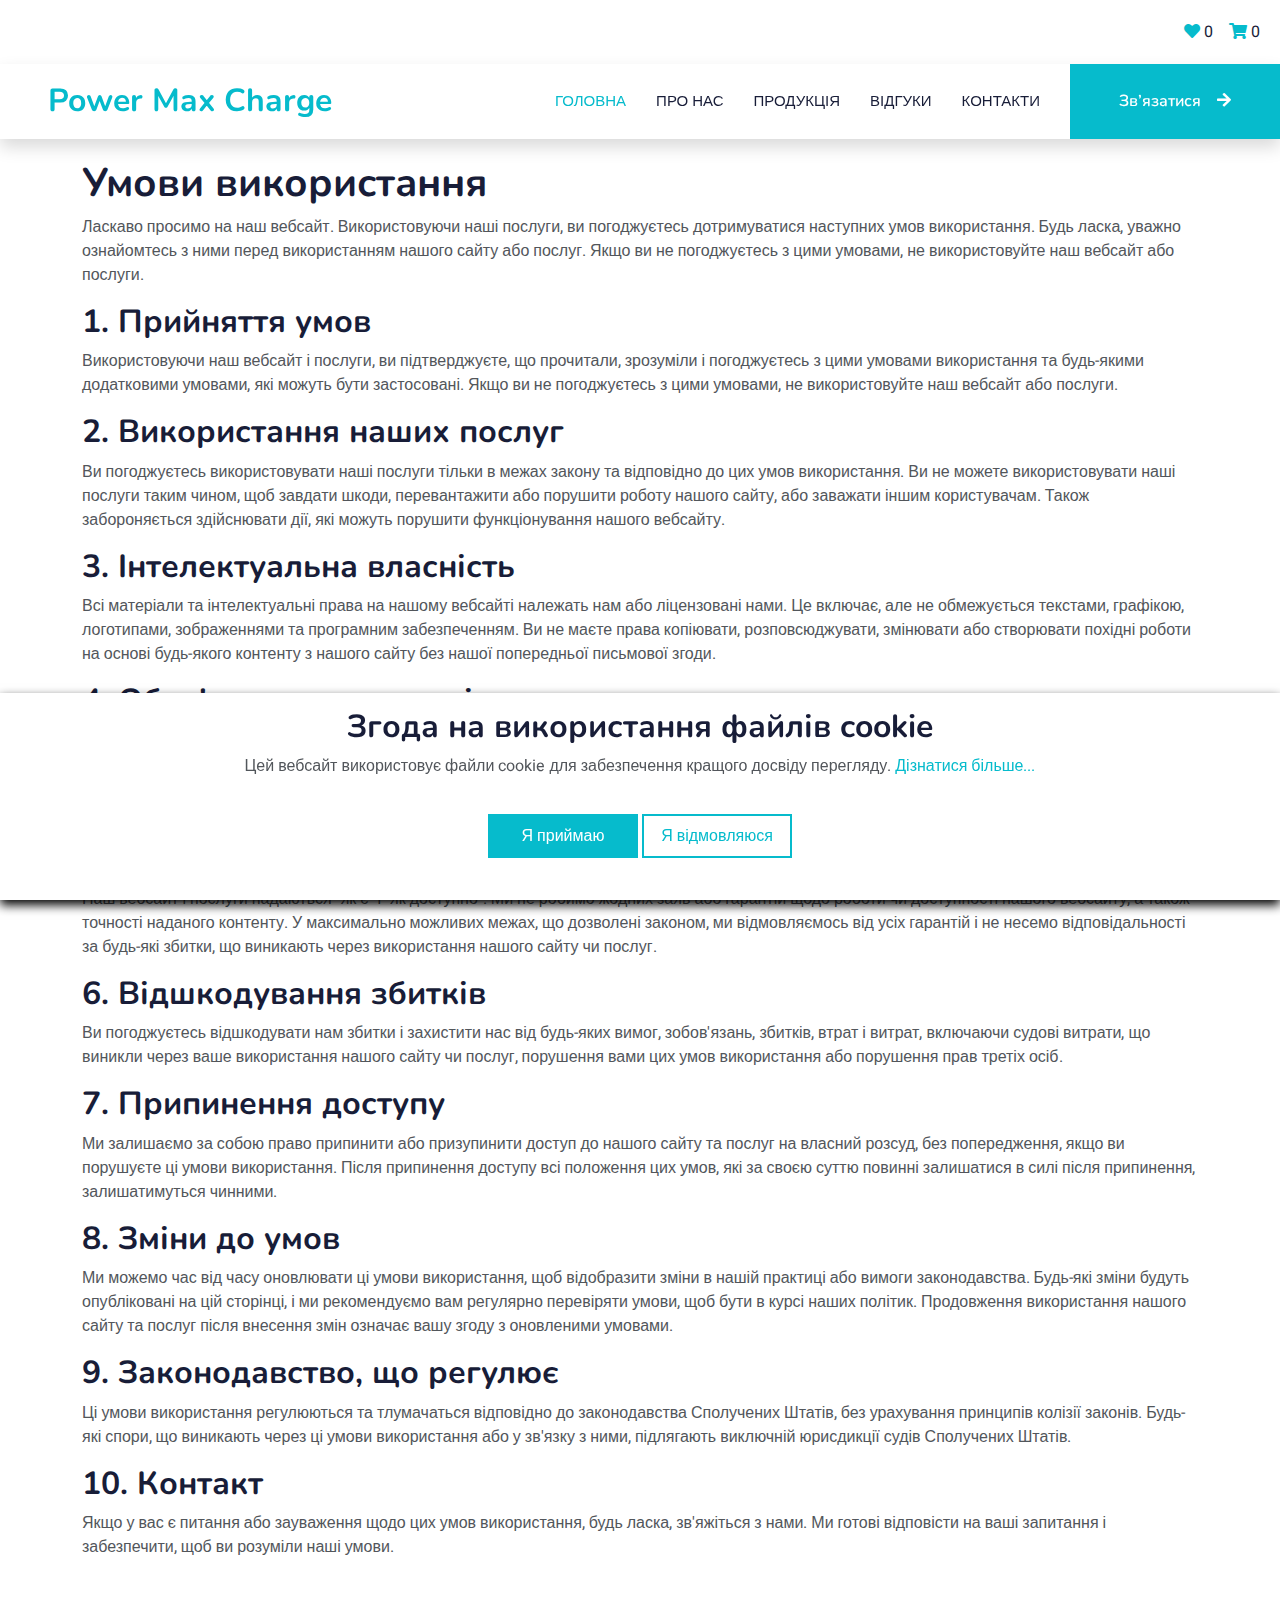
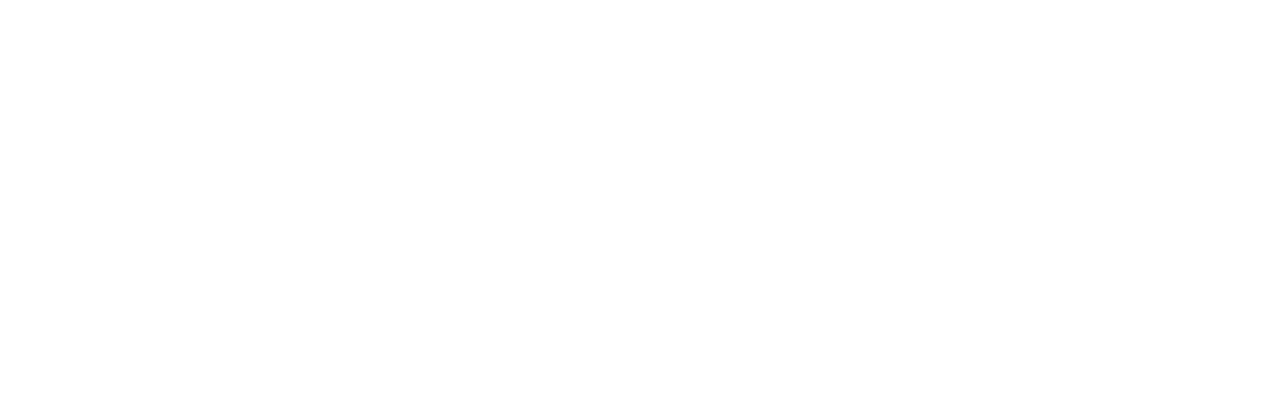
<file: terms-of-use.html>
<!DOCTYPE html>
<html lang="en">
    <head>
        <meta charset="utf-8" />
        <title>PowerMaxCharge</title>
        <meta content="width=device-width, initial-scale=1.0" name="viewport" />
        <meta content="" name="keywords" />
        <meta content="" name="description" />

        <!-- Favicon -->
        <link href="img/favicon.ico" rel="icon" />

        <!-- Google Web Fonts -->
        <link rel="preconnect" href="https://fonts.googleapis.com" />
        <link rel="preconnect" href="https://fonts.gstatic.com" crossorigin />
        <link
            href="https://fonts.googleapis.com/css2?family=Heebo:wght@400;500;600&family=Nunito:wght@600;700;800&display=swap"
            rel="stylesheet"
        />

        <!-- Icon Font Stylesheet -->
        <link
            href="https://cdnjs.cloudflare.com/ajax/libs/font-awesome/5.10.0/css/all.min.css"
            rel="stylesheet"
        />
        <link
            href="https://cdn.jsdelivr.net/npm/bootstrap-icons@1.4.1/font/bootstrap-icons.css"
            rel="stylesheet"
        />

        <!-- Libraries Stylesheet -->
        <link href="lib/animate/animate.min.css" rel="stylesheet" />
        <link
            href="lib/owlcarousel/assets/owl.carousel.min.css"
            rel="stylesheet"
        />

        <!-- Customized Bootstrap Stylesheet -->
        <link href="css/bootstrap.min.css" rel="stylesheet" />

        <!-- Template Stylesheet -->
        <link href="css/style.css" rel="stylesheet" />
    </head>

    <body>
        <!-- Spinner Start -->
        <div
            id="spinner"
            class="show bg-white position-fixed translate-middle w-100 vh-100 top-50 start-50 d-flex align-items-center justify-content-center"
        >
            <div
                class="spinner-border text-primary"
                style="width: 3rem; height: 3rem"
                role="status"
            >
                <span class="sr-only">Loading...</span>
            </div>
        </div>
        <!-- Spinner End -->

        <!-- Navbar Start -->
        <div class="middle-inner header" style="padding: 20px">
            <div
                class="right-bar d-flex justify-content-end align-items-center"
            >
                <!-- Favorites Icon -->
                <div class="single-bar me-3">
                    <a href="favorite.html" class="single-icon text-dark">
                        <i
                            class="fa fa-heart text-primary"
                            aria-hidden="true"
                        ></i>
                        <span
                            data-store-el="favoriteProductsCounter"
                            class="total-count"
                        >
                            0
                        </span>
                    </a>
                </div>

                <!-- Cart Icon -->
                <div class="single-bar shopping">
                    <a href="cart.html" class="single-icon text-dark">
                        <i class="fa fa-shopping-cart text-primary"></i>
                        <span
                            class="total-count"
                            data-store-el="cartItemsCounter"
                        >
                            0
                        </span>
                    </a>
                </div>
            </div>
        </div>

        <nav
            class="navbar navbar-expand-lg bg-white navbar-light shadow sticky-top p-0"
        >
            <a
                href="index.html"
                class="navbar-brand d-flex align-items-center px-4 px-lg-5"
            >
                <h2 class="m-0 text-primary">Power Max Charge</h2>
            </a>
            <button
                type="button"
                class="navbar-toggler me-4"
                data-bs-toggle="collapse"
                data-bs-target="#navbarCollapse"
            >
                <span class="navbar-toggler-icon"></span>
            </button>
            <div class="collapse navbar-collapse" id="navbarCollapse">
                <div class="navbar-nav ms-auto p-4 p-lg-0">
                    <a href="index.html" class="nav-item nav-link active"
                        >Головна</a
                    >
                    <a href="about.html" class="nav-item nav-link">Про Нас</a>
                    <a href="product-details.html" class="nav-item nav-link"
                        >Продукція</a
                    >
                    <a href="testimonial.html" class="nav-item nav-link"
                        >Відгуки</a
                    >
                    <a href="contact.html" class="nav-item nav-link"
                        >Контакти</a
                    >
                </div>
                <a
                    href="contact.html"
                    class="btn btn-primary py-4 px-lg-5 d-none d-lg-block"
                    >Зв’язатися<i class="fa fa-arrow-right ms-3"></i
                ></a>
            </div>
        </nav>
        <!-- Navbar End -->

        <main>
            <article class="container additional-wrapper">
                <div class="page__content" style="padding: 20px 0px">
                    <h1>Умови використання</h1>
                    <p>
                        Ласкаво просимо на наш вебсайт. Використовуючи наші
                        послуги, ви погоджуєтесь дотримуватися наступних умов
                        використання. Будь ласка, уважно ознайомтесь з ними
                        перед використанням нашого сайту або послуг. Якщо ви не
                        погоджуєтесь з цими умовами, не використовуйте наш
                        вебсайт або послуги.
                    </p>

                    <h2>1. Прийняття умов</h2>
                    <p>
                        Використовуючи наш вебсайт і послуги, ви підтверджуєте,
                        що прочитали, зрозуміли і погоджуєтесь з цими умовами
                        використання та будь-якими додатковими умовами, які
                        можуть бути застосовані. Якщо ви не погоджуєтесь з цими
                        умовами, не використовуйте наш вебсайт або послуги.
                    </p>

                    <h2>2. Використання наших послуг</h2>
                    <p>
                        Ви погоджуєтесь використовувати наші послуги тільки в
                        межах закону та відповідно до цих умов використання. Ви
                        не можете використовувати наші послуги таким чином, щоб
                        завдати шкоди, перевантажити або порушити роботу нашого
                        сайту, або заважати іншим користувачам. Також
                        забороняється здійснювати дії, які можуть порушити
                        функціонування нашого вебсайту.
                    </p>

                    <h2>3. Інтелектуальна власність</h2>
                    <p>
                        Всі матеріали та інтелектуальні права на нашому вебсайті
                        належать нам або ліцензовані нами. Це включає, але не
                        обмежується текстами, графікою, логотипами, зображеннями
                        та програмним забезпеченням. Ви не маєте права
                        копіювати, розповсюджувати, змінювати або створювати
                        похідні роботи на основі будь-якого контенту з нашого
                        сайту без нашої попередньої письмової згоди.
                    </p>

                    <h2>4. Обов'язки користувачів</h2>
                    <p>
                        Як користувач нашого сайту та послуг, ви несете
                        відповідальність за збереження конфіденційності ваших
                        облікових даних та за будь-які дії, що відбуваються під
                        вашим обліковим записом. Ви погоджуєтесь негайно
                        повідомити нас про будь-які несанкціоновані дії,
                        пов'язані з вашим обліковим записом, або про порушення
                        безпеки. Ми не несемо відповідальності за будь-які
                        збитки, що виникають через неналежне збереження вашого
                        облікового запису.
                    </p>

                    <h2>5. Відмова від відповідальності</h2>
                    <p>
                        Наш вебсайт і послуги надаються "як є" і "як доступно".
                        Ми не робимо жодних заяв або гарантій щодо роботи чи
                        доступності нашого вебсайту, а також точності наданого
                        контенту. У максимально можливих межах, що дозволені
                        законом, ми відмовляємось від усіх гарантій і не несемо
                        відповідальності за будь-які збитки, що виникають через
                        використання нашого сайту чи послуг.
                    </p>

                    <h2>6. Відшкодування збитків</h2>
                    <p>
                        Ви погоджуєтесь відшкодувати нам збитки і захистити нас
                        від будь-яких вимог, зобов'язань, збитків, втрат і
                        витрат, включаючи судові витрати, що виникли через ваше
                        використання нашого сайту чи послуг, порушення вами цих
                        умов використання або порушення прав третіх осіб.
                    </p>

                    <h2>7. Припинення доступу</h2>
                    <p>
                        Ми залишаємо за собою право припинити або призупинити
                        доступ до нашого сайту та послуг на власний розсуд, без
                        попередження, якщо ви порушуєте ці умови використання.
                        Після припинення доступу всі положення цих умов, які за
                        своєю суттю повинні залишатися в силі після припинення,
                        залишатимуться чинними.
                    </p>

                    <h2>8. Зміни до умов</h2>
                    <p>
                        Ми можемо час від часу оновлювати ці умови використання,
                        щоб відобразити зміни в нашій практиці або вимоги
                        законодавства. Будь-які зміни будуть опубліковані на цій
                        сторінці, і ми рекомендуємо вам регулярно перевіряти
                        умови, щоб бути в курсі наших політик. Продовження
                        використання нашого сайту та послуг після внесення змін
                        означає вашу згоду з оновленими умовами.
                    </p>

                    <h2>9. Законодавство, що регулює</h2>
                    <p>
                        Ці умови використання регулюються та тлумачаться
                        відповідно до законодавства Сполучених Штатів, без
                        урахування принципів колізії законів. Будь-які спори, що
                        виникають через ці умови використання або у зв'язку з
                        ними, підлягають виключній юрисдикції судів Сполучених
                        Штатів.
                    </p>

                    <h2>10. Контакт</h2>
                    <p>
                        Якщо у вас є питання або зауваження щодо цих умов
                        використання, будь ласка, зв'яжіться з нами. Ми готові
                        відповісти на ваші запитання і забезпечити, щоб ви
                        розуміли наші умови.
                    </p>
                </div>
            </article>
        </main>

        <!-- Footer Start -->
        <div
            class="container-fluid bg-dark text-light footer pt-5 mt-5 wow fadeIn"
            data-wow-delay="0.1s"
        >
            <div class="container py-5">
                <div class="row g-5">
                    <div class="col-lg-4 col-md-6">
                        <h4 class="text-white mb-3">Швидкі посилання</h4>
                        <a class="btn btn-link" href="index.html">Головна</a>
                        <a class="btn btn-link" href="about.html">Про нас</a>
                        <a class="btn btn-link" href="contact.html">Контакти</a>
                        <a class="btn btn-link" href="privacy-policy.html"
                            >Політика конфіденційності</a
                        >
                        <a class="btn btn-link" href="terms-of-use.html"
                            >Умови використання</a
                        >
                    </div>
                    <div class="col-lg-4 col-md-6">
                        <h4 class="text-white mb-3">Контакти</h4>
                        <p class="mb-2">
                            <i class="fa fa-map-marker-alt me-3"></i> вулиця
                            Павла Загребельного, 4, Київ, 01042
                        </p>
                        <p class="mb-2">
                            <i class="fa fa-phone-alt me-3"></i> +0444905580
                        </p>
                        <p class="mb-2">
                            <i class="fa fa-envelope me-3"></i>
                            power_max_charge@gmail.com
                        </p>
                    </div>
                    <div class="col-lg-4 col-md-6">
                        <h4 class="text-white mb-3">Галерея</h4>
                        <div class="row g-2 pt-2">
                            <div class="col-4">
                                <img
                                    class="img-fluid bg-light p-1"
                                    src="img/course-1.jpg"
                                    alt=""
                                />
                            </div>
                            <div class="col-4">
                                <img
                                    class="img-fluid bg-light p-1"
                                    src="img/course-2.jpg"
                                    alt=""
                                />
                            </div>
                            <div class="col-4">
                                <img
                                    class="img-fluid bg-light p-1"
                                    src="img/course-3.jpg"
                                    alt=""
                                />
                            </div>
                            <div class="col-4">
                                <img
                                    class="img-fluid bg-light p-1"
                                    src="img/service-2.jpg"
                                    alt=""
                                />
                            </div>
                            <div class="col-4">
                                <img
                                    class="img-fluid bg-light p-1"
                                    src="img/service-3.jpg"
                                    alt=""
                                />
                            </div>
                            <div class="col-4">
                                <img
                                    class="img-fluid bg-light p-1"
                                    src="img/service-5.jpg"
                                    alt=""
                                />
                            </div>
                        </div>
                    </div>
                </div>
            </div>
        </div>
        <!-- Footer End -->

        <!-- Банер файлів cookie -->
        <div class="cookie-wrapper show">
            <div>
                <i class="bx bx-cookie"></i>
                <h2 style="text-align: center">
                    Згода на використання файлів cookie
                </h2>
            </div>

            <div class="data">
                <p>
                    Цей вебсайт використовує файли cookie для забезпечення
                    кращого досвіду перегляду.
                    <a href="privacy-policy.html">Дізнатися більше...</a>
                </p>
            </div>

            <div class="buttons">
                <button class="cookie-button" id="acceptBtn">Я приймаю</button>
                <button class="cookie-button" id="declineBtn">
                    Я відмовляюся
                </button>
            </div>
        </div>
        <!-- Кінець банеру файлів cookie -->

        <!-- Back to Top -->
        <a href="#" class="btn btn-lg btn-primary btn-lg-square back-to-top"
            ><i class="bi bi-arrow-up"></i
        ></a>

        <!-- JavaScript Libraries -->
        <script src="https://ajax.googleapis.com/ajax/libs/jquery/3.5.1/jquery.min.js"></script>
        <script src="https://cdn.jsdelivr.net/npm/bootstrap@5.0.0/dist/js/bootstrap.bundle.min.js"></script>
        <script src="lib/wow/wow.min.js"></script>
        <script src="lib/easing/easing.min.js"></script>
        <script src="lib/waypoints/waypoints.min.js"></script>
        <script src="lib/owlcarousel/owl.carousel.min.js"></script>

        <!-- Template Javascript -->
        <script src="js/main.js"></script>
        <script src="js/cookiebanner.js"></script>
        <script src="js/store.js"></script>
        <script src="products.js"></script>
    </body>
</html>
</file>
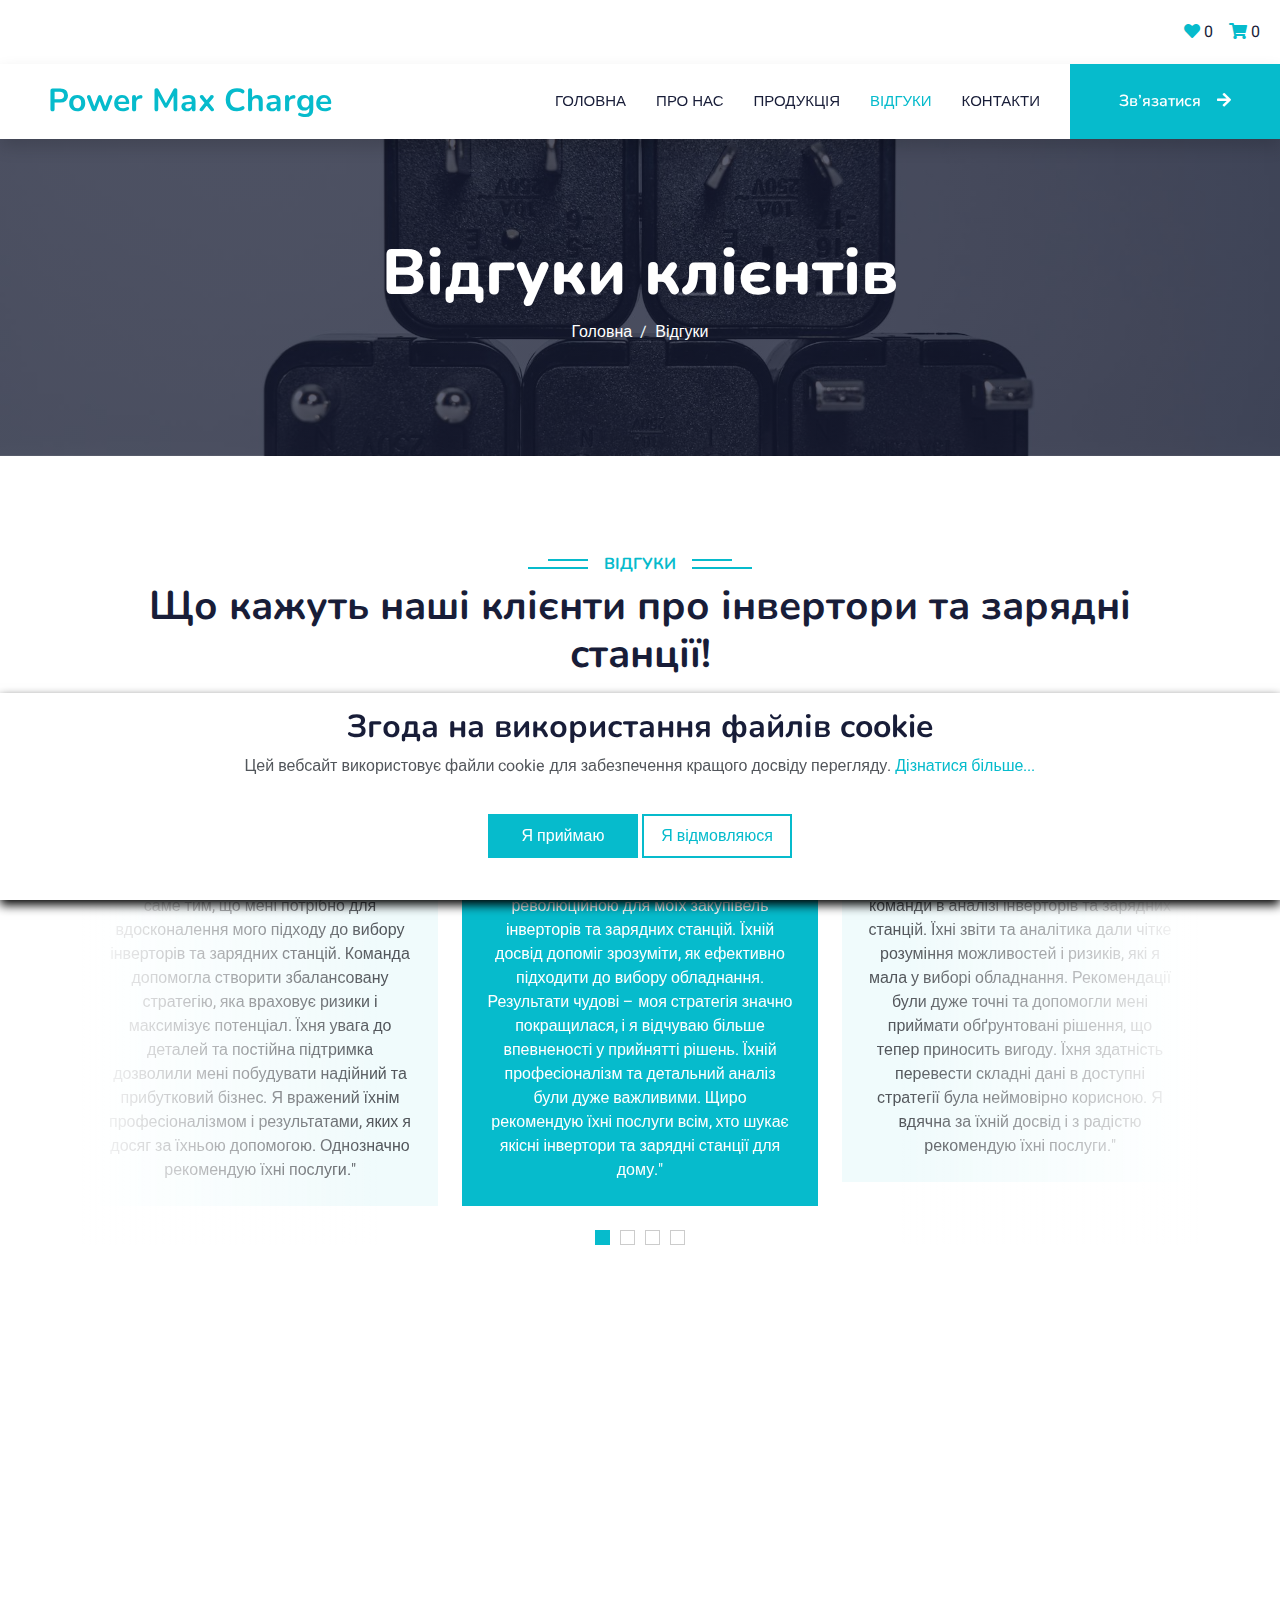
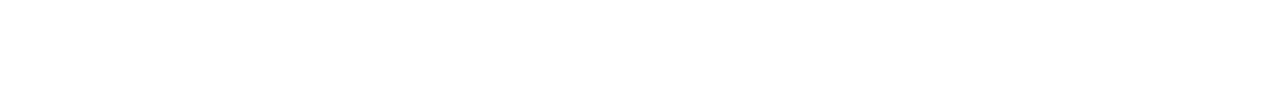
<file: testimonial.html>
<!DOCTYPE html>
<html lang="en">
    <head>
        <meta charset="utf-8" />
        <title>PowerMaxCharge</title>
        <meta content="width=device-width, initial-scale=1.0" name="viewport" />
        <meta content="" name="keywords" />
        <meta content="" name="description" />

        <!-- Favicon -->
        <link href="img/favicon.ico" rel="icon" />

        <!-- Google Web Fonts -->
        <link rel="preconnect" href="https://fonts.googleapis.com" />
        <link rel="preconnect" href="https://fonts.gstatic.com" crossorigin />
        <link
            href="https://fonts.googleapis.com/css2?family=Heebo:wght@400;500;600&family=Nunito:wght@600;700;800&display=swap"
            rel="stylesheet"
        />

        <!-- Icon Font Stylesheet -->
        <link
            href="https://cdnjs.cloudflare.com/ajax/libs/font-awesome/5.10.0/css/all.min.css"
            rel="stylesheet"
        />
        <link
            href="https://cdn.jsdelivr.net/npm/bootstrap-icons@1.4.1/font/bootstrap-icons.css"
            rel="stylesheet"
        />

        <!-- Libraries Stylesheet -->
        <link href="lib/animate/animate.min.css" rel="stylesheet" />
        <link
            href="lib/owlcarousel/assets/owl.carousel.min.css"
            rel="stylesheet"
        />

        <!-- Customized Bootstrap Stylesheet -->
        <link href="css/bootstrap.min.css" rel="stylesheet" />

        <!-- Template Stylesheet -->
        <link href="css/style.css" rel="stylesheet" />
    </head>

    <body>
        <!-- Spinner Start -->
        <div
            id="spinner"
            class="show bg-white position-fixed translate-middle w-100 vh-100 top-50 start-50 d-flex align-items-center justify-content-center"
        >
            <div
                class="spinner-border text-primary"
                style="width: 3rem; height: 3rem"
                role="status"
            >
                <span class="sr-only">Loading...</span>
            </div>
        </div>
        <!-- Spinner End -->

        <!-- Navbar Start -->
        <div class="middle-inner header" style="padding: 20px">
            <div
                class="right-bar d-flex justify-content-end align-items-center"
            >
                <!-- Favorites Icon -->
                <div class="single-bar me-3">
                    <a href="favorite.html" class="single-icon text-dark">
                        <i
                            class="fa fa-heart text-primary"
                            aria-hidden="true"
                        ></i>
                        <span
                            data-store-el="favoriteProductsCounter"
                            class="total-count"
                        >
                            0
                        </span>
                    </a>
                </div>

                <!-- Cart Icon -->
                <div class="single-bar shopping">
                    <a href="cart.html" class="single-icon text-dark">
                        <i class="fa fa-shopping-cart text-primary"></i>
                        <span
                            class="total-count"
                            data-store-el="cartItemsCounter"
                        >
                            0
                        </span>
                    </a>
                </div>
            </div>
        </div>

        <nav
            class="navbar navbar-expand-lg bg-white navbar-light shadow sticky-top p-0"
        >
            <a
                href="index.html"
                class="navbar-brand d-flex align-items-center px-4 px-lg-5"
            >
                <h2 class="m-0 text-primary">Power Max Charge</h2>
            </a>
            <button
                type="button"
                class="navbar-toggler me-4"
                data-bs-toggle="collapse"
                data-bs-target="#navbarCollapse"
            >
                <span class="navbar-toggler-icon"></span>
            </button>
            <div class="collapse navbar-collapse" id="navbarCollapse">
                <div class="navbar-nav ms-auto p-4 p-lg-0">
                    <a href="index.html" class="nav-item nav-link">Головна</a>
                    <a href="about.html" class="nav-item nav-link">Про Нас</a>
                    <a href="product-details.html" class="nav-item nav-link"
                        >Продукція</a
                    >
                    <a href="testimonial.html" class="nav-item nav-link active"
                        >Відгуки</a
                    >
                    <a href="contact.html" class="nav-item nav-link"
                        >Контакти</a
                    >
                </div>
                <a
                    href="contact.html"
                    class="btn btn-primary py-4 px-lg-5 d-none d-lg-block"
                    >Зв’язатися<i class="fa fa-arrow-right ms-3"></i
                ></a>
            </div>
        </nav>
        <!-- Navbar End -->

        <!-- Header Start -->
        <div class="container-fluid bg-primary py-5 mb-5 page-header">
            <div class="container py-5">
                <div class="row justify-content-center">
                    <div class="col-lg-10 text-center">
                        <h1 class="display-3 text-white animated slideInDown">
                            Відгуки клієнтів
                        </h1>
                        <nav aria-label="breadcrumb">
                            <ol class="breadcrumb justify-content-center">
                                <li class="breadcrumb-item">
                                    <a class="text-white" href="index.html"
                                        >Головна</a
                                    >
                                </li>
                                <li
                                    class="breadcrumb-item text-white active"
                                    aria-current="page"
                                >
                                    Відгуки
                                </li>
                            </ol>
                        </nav>
                    </div>
                </div>
            </div>
        </div>
        <!-- Header End -->

        <!-- Testimonial Start -->
        <div class="container-xxl py-5 wow fadeInUp" data-wow-delay="0.1s">
            <div class="container">
                <div class="text-center">
                    <h6
                        class="section-title bg-white text-center text-primary px-3"
                    >
                        Відгуки
                    </h6>
                    <h1 class="mb-5">
                        Що кажуть наші клієнти про інвертори та зарядні станції!
                    </h1>
                </div>
                <div
                    class="owl-carousel testimonial-carousel position-relative"
                >
                    <div class="testimonial-item text-center">
                        <img
                            class="border rounded-circle p-2 mx-auto mb-3"
                            src="img/testimonial-2.jpg"
                            style="width: 80px; height: 80px"
                        />
                        <h5 class="mb-0">Іван Петручок</h5>
                        <div class="testimonial-text bg-light text-center p-4">
                            <p class="mb-0">
                                "Співпраця з цією командою була революційною для
                                моїх закупівель інверторів та зарядних станцій.
                                Їхній досвід допоміг зрозуміти, як ефективно
                                підходити до вибору обладнання. Результати
                                чудові – моя стратегія значно покращилася, і я
                                відчуваю більше впевненості у прийнятті рішень.
                                Їхній професіоналізм та детальний аналіз були
                                дуже важливими. Щиро рекомендую їхні послуги
                                всім, хто шукає якісні інвертори та зарядні
                                станції для дому."
                            </p>
                        </div>
                    </div>
                    <div class="testimonial-item text-center">
                        <img
                            class="border rounded-circle p-2 mx-auto mb-3"
                            src="img/testimonial-1.jpg"
                            style="width: 80px; height: 80px"
                        />
                        <h5 class="mb-0">Олена Коваль</h5>
                        <div class="testimonial-text bg-light text-center p-4">
                            <p class="mb-0">
                                "Я була вражена професіоналізмом команди в
                                аналізі інверторів та зарядних станцій. Їхні
                                звіти та аналітика дали чітке розуміння
                                можливостей і ризиків, які я мала у виборі
                                обладнання. Рекомендації були дуже точні та
                                допомогли мені приймати обґрунтовані рішення, що
                                тепер приносить вигоду. Їхня здатність перевести
                                складні дані в доступні стратегії була
                                неймовірно корисною. Я вдячна за їхній досвід і
                                з радістю рекомендую їхні послуги."
                            </p>
                        </div>
                    </div>
                    <div class="testimonial-item text-center">
                        <img
                            class="border rounded-circle p-2 mx-auto mb-3"
                            src="img/testimonial-4.jpg"
                            style="width: 80px; height: 80px"
                        />
                        <h5 class="mb-0">Микола Дмитренко</h5>
                        <div class="testimonial-text bg-light text-center p-4">
                            <p class="mb-0">
                                "Послуги планування, які надає ця команда, були
                                на вищому рівні. Вони витратили час, щоб
                                зрозуміти мої індивідуальні вимоги та створити
                                комплексний план, який відповідав моїм цілям.
                                Їхній підхід гарантовано збільшив ефективність і
                                забезпечив впевненість у моїх закупівлях
                                інверторів для сонячних панелей та зарядних
                                станцій для електромобілів. Дякую за ретельне
                                планування і стратегію."
                            </p>
                        </div>
                    </div>
                    <div class="testimonial-item text-center">
                        <img
                            class="border rounded-circle p-2 mx-auto mb-3"
                            src="img/testimonial-3.jpg"
                            style="width: 80px; height: 80px"
                        />
                        <h5 class="mb-0">Ігор Сидоренко</h5>
                        <div class="testimonial-text bg-light text-center p-4">
                            <p class="mb-0">
                                "Послуга з розробки портфоліо була саме тим, що
                                мені потрібно для вдосконалення мого підходу до
                                вибору інверторів та зарядних станцій. Команда
                                допомогла створити збалансовану стратегію, яка
                                враховує ризики і максимізує потенціал. Їхня
                                увага до деталей та постійна підтримка дозволили
                                мені побудувати надійний та прибутковий бізнес.
                                Я вражений їхнім професіоналізмом і
                                результатами, яких я досяг за їхньою допомогою.
                                Однозначно рекомендую їхні послуги."
                            </p>
                        </div>
                    </div>
                </div>
            </div>
        </div>
        <!-- Testimonial End -->

        <!-- Footer Start -->
        <div
            class="container-fluid bg-dark text-light footer pt-5 mt-5 wow fadeIn"
            data-wow-delay="0.1s"
        >
            <div class="container py-5">
                <div class="row g-5">
                    <div class="col-lg-4 col-md-6">
                        <h4 class="text-white mb-3">Швидкі посилання</h4>
                        <a class="btn btn-link" href="index.html">Головна</a>
                        <a class="btn btn-link" href="about.html">Про нас</a>
                        <a class="btn btn-link" href="contact.html">Контакти</a>
                        <a class="btn btn-link" href="privacy-policy.html"
                            >Політика конфіденційності</a
                        >
                        <a class="btn btn-link" href="terms-of-use.html"
                            >Умови використання</a
                        >
                    </div>
                    <div class="col-lg-4 col-md-6">
                        <h4 class="text-white mb-3">Контакти</h4>
                        <p class="mb-2">
                            <i class="fa fa-map-marker-alt me-3"></i> вулиця
                            Павла Загребельного, 4, Київ, 01042
                        </p>
                        <p class="mb-2">
                            <i class="fa fa-phone-alt me-3"></i> +0444905580
                        </p>
                        <p class="mb-2">
                            <i class="fa fa-envelope me-3"></i>
                            power_max_charge@gmail.com
                        </p>
                    </div>
                    <div class="col-lg-4 col-md-6">
                        <h4 class="text-white mb-3">Галерея</h4>
                        <div class="row g-2 pt-2">
                            <div class="col-4">
                                <img
                                    class="img-fluid bg-light p-1"
                                    src="img/course-1.jpg"
                                    alt=""
                                />
                            </div>
                            <div class="col-4">
                                <img
                                    class="img-fluid bg-light p-1"
                                    src="img/course-2.jpg"
                                    alt=""
                                />
                            </div>
                            <div class="col-4">
                                <img
                                    class="img-fluid bg-light p-1"
                                    src="img/course-3.jpg"
                                    alt=""
                                />
                            </div>
                            <div class="col-4">
                                <img
                                    class="img-fluid bg-light p-1"
                                    src="img/service-2.jpg"
                                    alt=""
                                />
                            </div>
                            <div class="col-4">
                                <img
                                    class="img-fluid bg-light p-1"
                                    src="img/service-3.jpg"
                                    alt=""
                                />
                            </div>
                            <div class="col-4">
                                <img
                                    class="img-fluid bg-light p-1"
                                    src="img/service-5.jpg"
                                    alt=""
                                />
                            </div>
                        </div>
                    </div>
                </div>
            </div>
        </div>
        <!-- Footer End -->

        <!-- Банер файлів cookie -->
        <div class="cookie-wrapper show">
            <div>
                <i class="bx bx-cookie"></i>
                <h2 style="text-align: center">
                    Згода на використання файлів cookie
                </h2>
            </div>

            <div class="data">
                <p>
                    Цей вебсайт використовує файли cookie для забезпечення
                    кращого досвіду перегляду.
                    <a href="privacy-policy.html">Дізнатися більше...</a>
                </p>
            </div>

            <div class="buttons">
                <button class="cookie-button" id="acceptBtn">Я приймаю</button>
                <button class="cookie-button" id="declineBtn">
                    Я відмовляюся
                </button>
            </div>
        </div>
        <!-- Кінець банеру файлів cookie -->

        <!-- Back to Top -->
        <a href="#" class="btn btn-lg btn-primary btn-lg-square back-to-top"
            ><i class="bi bi-arrow-up"></i
        ></a>

        <!-- JavaScript Libraries -->
        <script src="https://ajax.googleapis.com/ajax/libs/jquery/3.5.1/jquery.min.js"></script>
        <script src="https://cdn.jsdelivr.net/npm/bootstrap@5.0.0/dist/js/bootstrap.bundle.min.js"></script>
        <script src="lib/wow/wow.min.js"></script>
        <script src="lib/easing/easing.min.js"></script>
        <script src="lib/waypoints/waypoints.min.js"></script>
        <script src="lib/owlcarousel/owl.carousel.min.js"></script>

        <!-- Template Javascript -->
        <script src="js/main.js"></script>
        <script src="js/cookiebanner.js"></script>
        <script src="js/store.js"></script>
        <script src="products.js"></script>
    </body>
</html>
</file>
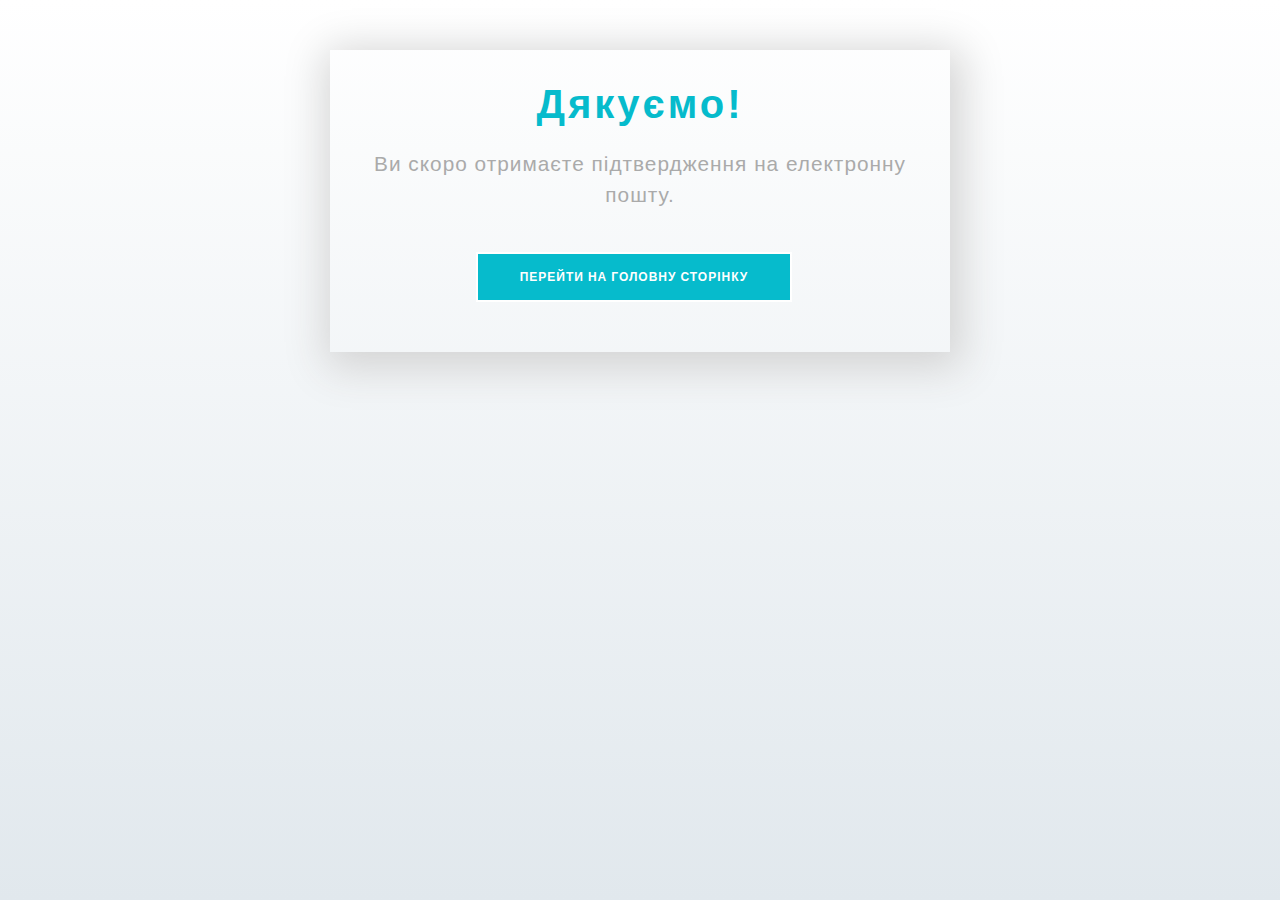
<file: thanks.html>
<!DOCTYPE html>
<html lang="en">
    <head>
        <meta charset="utf-8" />
        <title>PowerMaxCharge</title>
        <meta content="width=device-width, initial-scale=1.0" name="viewport" />
        <meta content="" name="keywords" />
        <meta content="" name="description" />

        <!-- Favicon -->
        <link href="img/favicon.ico" rel="icon" />

        <!-- Google Web Fonts -->
        <link rel="preconnect" href="https://fonts.googleapis.com" />
        <link rel="preconnect" href="https://fonts.gstatic.com" crossorigin />
        <link
            href="https://fonts.googleapis.com/css2?family=Heebo:wght@400;500;600&family=Nunito:wght@600;700;800&display=swap"
            rel="stylesheet"
        />

        <!-- Icon Font Stylesheet -->
        <link
            href="https://cdnjs.cloudflare.com/ajax/libs/font-awesome/5.10.0/css/all.min.css"
            rel="stylesheet"
        />
        <link
            href="https://cdn.jsdelivr.net/npm/bootstrap-icons@1.4.1/font/bootstrap-icons.css"
            rel="stylesheet"
        />

        <!-- Libraries Stylesheet -->
        <link href="lib/animate/animate.min.css" rel="stylesheet" />
        <link
            href="lib/owlcarousel/assets/owl.carousel.min.css"
            rel="stylesheet"
        />

        <!-- Customized Bootstrap Stylesheet -->
        <link href="css/bootstrap.min.css" rel="stylesheet" />

        <!-- Template Stylesheet -->
        <link href="css/style.css" rel="stylesheet" />
        <link href="css/thanks.css" rel="stylesheet" />
    </head>
    <body>
        <div class="content">
            <div class="wrapper-1">
                <div class="wrapper-2">
                    <h1>Дякуємо!</h1>
                    <p>Ви скоро отримаєте підтвердження на електронну пошту.</p>
                    <a href="index.html">
                        <button class="go-home">
                            Перейти на головну сторінку
                        </button>
                    </a>
                </div>
            </div>
        </div>
    </body>
</html>
</file>
<file: css/style.css>
/********** Template CSS **********/
:root {
    --primary: #06bbcc;
    --light: #f0fbfc;
    --dark: #181d38;
}

.fw-medium {
    font-weight: 600 !important;
}

.fw-semi-bold {
    font-weight: 700 !important;
}

.back-to-top {
    position: fixed;
    display: none;
    right: 45px;
    bottom: 45px;
    z-index: 99;
}

/*** Spinner ***/
#spinner {
    opacity: 0;
    visibility: hidden;
    transition: opacity 0.5s ease-out, visibility 0s linear 0.5s;
    z-index: 99999;
}

#spinner.show {
    transition: opacity 0.5s ease-out, visibility 0s linear 0s;
    visibility: visible;
    opacity: 1;
}

/*** Button ***/
.btn {
    font-family: 'Nunito', sans-serif;
    font-weight: 600;
    transition: 0.5s;
}

.btn.btn-primary,
.btn.btn-secondary {
    color: #ffffff;
}

.btn-square {
    width: 38px;
    height: 38px;
}

.btn-sm-square {
    width: 32px;
    height: 32px;
}

.btn-lg-square {
    width: 48px;
    height: 48px;
}

.btn-square,
.btn-sm-square,
.btn-lg-square {
    padding: 0;
    display: flex;
    align-items: center;
    justify-content: center;
    font-weight: normal;
    border-radius: 0px;
}

/*** Navbar ***/
.navbar .dropdown-toggle::after {
    border: none;
    content: '\f107';
    font-family: 'Font Awesome 5 Free';
    font-weight: 900;
    vertical-align: middle;
    margin-left: 8px;
}

.navbar-light .navbar-nav .nav-link {
    margin-right: 30px;
    padding: 25px 0;
    color: #ffffff;
    font-size: 15px;
    text-transform: uppercase;
    outline: none;
}

.navbar-light .navbar-nav .nav-link:hover,
.navbar-light .navbar-nav .nav-link.active {
    color: var(--primary);
}

@media (max-width: 991.98px) {
    .navbar-light .navbar-nav .nav-link {
        margin-right: 0;
        padding: 10px 0;
    }

    .navbar-light .navbar-nav {
        border-top: 1px solid #eeeeee;
    }
}

.navbar-light .navbar-brand,
.navbar-light a.btn {
    height: 75px;
}

.navbar-light .navbar-nav .nav-link {
    color: var(--dark);
    font-weight: 500;
}

.navbar-light.sticky-top {
    top: -100px;
    transition: 0.5s;
}

@media (min-width: 992px) {
    .navbar .nav-item .dropdown-menu {
        display: block;
        margin-top: 0;
        opacity: 0;
        visibility: hidden;
        transition: 0.5s;
    }

    .navbar .dropdown-menu.fade-down {
        top: 100%;
        transform: rotateX(-75deg);
        transform-origin: 0% 0%;
    }

    .navbar .nav-item:hover .dropdown-menu {
        top: 100%;
        transform: rotateX(0deg);
        visibility: visible;
        transition: 0.5s;
        opacity: 1;
    }
}

/*** Header carousel ***/
@media (max-width: 768px) {
    .header-carousel .owl-carousel-item {
        position: relative;
        min-height: 500px;
    }

    .header-carousel .owl-carousel-item img {
        position: absolute;
        width: 100%;
        height: 100%;
        object-fit: cover;
    }
}

.header-carousel .owl-nav {
    position: absolute;
    top: 50%;
    right: 8%;
    transform: translateY(-50%);
    display: flex;
    flex-direction: column;
}

.header-carousel .owl-nav .owl-prev,
.header-carousel .owl-nav .owl-next {
    margin: 7px 0;
    width: 45px;
    height: 45px;
    display: flex;
    align-items: center;
    justify-content: center;
    color: #ffffff;
    background: transparent;
    border: 1px solid #ffffff;
    font-size: 22px;
    transition: 0.5s;
}

.header-carousel .owl-nav .owl-prev:hover,
.header-carousel .owl-nav .owl-next:hover {
    background: var(--primary);
    border-color: var(--primary);
}

.page-header {
    background: linear-gradient(rgba(24, 29, 56, 0.7), rgba(24, 29, 56, 0.7)),
        url(../img/carousel-1.jpg);
    background-position: center center;
    background-repeat: no-repeat;
    background-size: cover;
}

.page-header-inner {
    background: rgba(15, 23, 43, 0.7);
}

.breadcrumb-item + .breadcrumb-item::before {
    color: var(--light);
}

/*** Section Title ***/
.section-title {
    position: relative;
    display: inline-block;
    text-transform: uppercase;
}

.section-title::before {
    position: absolute;
    content: '';
    width: calc(100% + 80px);
    height: 2px;
    top: 4px;
    left: -40px;
    background: var(--primary);
    z-index: -1;
}

.section-title::after {
    position: absolute;
    content: '';
    width: calc(100% + 120px);
    height: 2px;
    bottom: 5px;
    left: -60px;
    background: var(--primary);
    z-index: -1;
}

.section-title.text-start::before {
    width: calc(100% + 40px);
    left: 0;
}

.section-title.text-start::after {
    width: calc(100% + 60px);
    left: 0;
}

/*** Service ***/
.service-item {
    background: var(--light);
    transition: 0.5s;
}

.service-item * {
    transition: 0.5s;
}

/*** Categories & Courses ***/
.category img,
.course-item img {
    transition: 0.5s;
}

.category a:hover img,
.course-item:hover img {
    transform: scale(1.1);
}

/*** Team ***/
.team-item img {
    transition: 0.5s;
}

.team-item:hover img {
    transform: scale(1.1);
}

/*** Testimonial ***/
.testimonial-carousel::before {
    position: absolute;
    content: '';
    top: 0;
    left: 0;
    height: 100%;
    width: 0;
    background: linear-gradient(
        to right,
        rgba(255, 255, 255, 1) 0%,
        rgba(255, 255, 255, 0) 100%
    );
    z-index: 1;
}

.testimonial-carousel::after {
    position: absolute;
    content: '';
    top: 0;
    right: 0;
    height: 100%;
    width: 0;
    background: linear-gradient(
        to left,
        rgba(255, 255, 255, 1) 0%,
        rgba(255, 255, 255, 0) 100%
    );
    z-index: 1;
}

@media (min-width: 768px) {
    .testimonial-carousel::before,
    .testimonial-carousel::after {
        width: 200px;
    }
}

@media (min-width: 992px) {
    .testimonial-carousel::before,
    .testimonial-carousel::after {
        width: 300px;
    }
}

.testimonial-carousel .owl-item .testimonial-text,
.testimonial-carousel .owl-item.center .testimonial-text * {
    transition: 0.5s;
}

.testimonial-carousel .owl-item.center .testimonial-text {
    background: var(--primary) !important;
}

.testimonial-carousel .owl-item.center .testimonial-text * {
    color: #ffffff !important;
}

.testimonial-carousel .owl-dots {
    margin-top: 24px;
    display: flex;
    align-items: flex-end;
    justify-content: center;
}

.testimonial-carousel .owl-dot {
    position: relative;
    display: inline-block;
    margin: 0 5px;
    width: 15px;
    height: 15px;
    border: 1px solid #cccccc;
    transition: 0.5s;
}

.testimonial-carousel .owl-dot.active {
    background: var(--primary);
    border-color: var(--primary);
}

/*** Footer ***/
.footer .btn.btn-social {
    margin-right: 5px;
    width: 35px;
    height: 35px;
    display: flex;
    align-items: center;
    justify-content: center;
    color: var(--light);
    font-weight: normal;
    border: 1px solid #ffffff;
    border-radius: 35px;
    transition: 0.3s;
}

.footer .btn.btn-social:hover {
    color: var(--primary);
}

.footer .btn.btn-link {
    display: block;
    margin-bottom: 5px;
    padding: 0;
    text-align: left;
    color: #ffffff;
    font-size: 15px;
    font-weight: normal;
    text-transform: capitalize;
    transition: 0.3s;
}

.footer .btn.btn-link::before {
    position: relative;
    content: '\f105';
    font-family: 'Font Awesome 5 Free';
    font-weight: 900;
    margin-right: 10px;
}

.footer .btn.btn-link:hover {
    letter-spacing: 1px;
    box-shadow: none;
}

.footer .copyright {
    padding: 25px 0;
    font-size: 15px;
    border-top: 1px solid rgba(256, 256, 256, 0.1);
}

.footer .copyright a {
    color: var(--light);
}

.footer .footer-menu a {
    margin-right: 15px;
    padding-right: 15px;
    border-right: 1px solid rgba(255, 255, 255, 0.1);
}

.footer .footer-menu a:last-child {
    margin-right: 0;
    padding-right: 0;
    border-right: none;
}
@import url('https://fonts.googleapis.com/css2?family=Poppins:wght@300;400;500;600&display=swap');

.cookie-wrapper {
    position: fixed;
    bottom: 0px;
    right: 0;
    width: 100%;
    background: #fff;
    padding: 15px 25px 22px;
    transition: right 0.3s ease;
    box-shadow: 0 5px 10px rgb(0, 0, 0);
    z-index: 999;
    @media (max-width: 600px) {
        width: 100%;
    }
}
.cookie-wrapper .show {
    right: 20px;
}

.hidden {
    display: none;
}
header i {
    color: #06bbcc;
    font-size: 32px;
    text-align: center;
}
header h2 {
    color: #06bbcc;
    font-weight: 500;
    text-align: center;
}
.data {
    text-align: center;
}
.data p a {
    color: #06bbcc;
    text-decoration: none;
    text-align: center !important;
}
.data p a:hover {
    text-decoration: underline;
}
.buttons {
    padding: 20px 0px;
    text-align: center;
}
.buttons .cookie-button {
    border: 2px solid #06bbcc;
    color: #fff;
    padding: 8px 0;
    background: #06bbcc;
    cursor: pointer;
    width: calc(100% / 2 - 10px);
    transition: all 0.2s ease;
    max-width: 150px;
    border-radius: 0px;
}
.buttons #acceptBtn:hover {
    background-color: transparent;
    color: #06bbcc;
}
#declineBtn {
    background-color: #fff;
    color: #06bbcc;
    border-radius: 0;
}
#declineBtn:hover {
    background-color: #06bbcc;
    color: #fff;
}
.header.shop .right-bar {
    display: inline-block;
    padding: 0;
    margin: 0;
    top: 20px;
    float: right;
    position: relative;
}
.header.shop .right-bar .sinlge-bar.top-search a {
    transform: translateY(3px);
}
.header.shop .right-bar .sinlge-bar.top-search a:hover {
    color: #f7941d;
}
.header.shop .right-bar .sinlge-bar .single-icon {
    color: #333;
    font-size: 20px;
    position: relative;
}
.header.shop .right-bar .sinlge-bar .single-icon:hover {
    color: #f7941d;
}
.header.shop .right-bar .sinlge-bar .single-icon .total-count {
    position: absolute;
    top: -7px;
    right: -8px;
    background: #f6931d;
    width: 18px;
    height: 18px;
    line-height: 18px;
    text-align: center;
    color: #fff;
    border-radius: 100%;
    font-size: 11px;
}
.header.shop .right-bar .sinlge-bar {
    display: inline-block;
    margin-right: 25px;
}
.header.shop .right-bar .sinlge-bar:last-child {
    margin-right: 0px;
}
.header.shop .right-bar .sinlge-bar li a:hover {
    color: #f7941d;
}
.mobile-search {
    display: none;
}
/* General Product Area Styles */
.product-area {
    background-color: #f9f9f9;
    padding: 50px 0;
}

.section-title h2 {
    font-size: 28px;
    font-weight: bold;
    color: #333;
    margin-bottom: 20px;
    text-align: center;
}

/* Single Product Card */
.single-product {
    background: #fff;
    border: 1px solid #ddd;
    border-radius: 8px;
    margin-bottom: 30px;
    transition: transform 0.3s ease, box-shadow 0.3s ease;
    overflow: hidden;
}

/* Product Image Section */
.product-img {
    position: relative;
    overflow: hidden;
    border-bottom: 1px solid #ddd;
}

.product-img a {
    display: block;
    position: relative;
}

.product-img img.default-img {
    width: 100%;
    height: auto;
    display: block;
    transition: opacity 0.3s ease;
    height: 400px;
    object-fit: cover;
}

.product-img img.hover-img {
    position: absolute;
    top: 0;
    left: 0;
    width: 100%;
    height: auto;
    opacity: 0;
    transition: opacity 0.3s ease;
}

/* Button Head Actions */
.button-head {
    position: absolute;
    top: 10px;
    right: 10px;
    display: flex;
    flex-direction: column;
    gap: 10px;
    z-index: 2;
}

.product-action a,
.product-action-2 a {
    background-color: #fff;
    padding: 5px 10px;
    font-size: 14px;
    border-radius: 4px;
    text-decoration: none;
    display: inline-block;
    text-align: center;
    transition: background-color 0.3s ease;
    cursor: pointer;
}

.product-action a i {
    margin-right: 5px;
}

/* Product Content */
.product-content {
    padding: 15px;
    text-align: center;
    padding-top: 60px !important;
}

.product-content h3 {
    font-size: 18px;
    font-weight: 600;
    margin-bottom: 10px;
    color: #333;
}

.product-content h3 a {
    color: #333;
    text-decoration: none;
}

.product-content h3 a:hover {
    color: #fff;
}

.product-price {
    font-size: 16px;
    font-weight: bold;
    color: #000;
    margin-top: 5px;
}

/* Responsive Styles */
@media (max-width: 992px) {
    .product-area .col-xl-4,
    .product-area .col-lg-4 {
        flex: 0 0 50%;
        max-width: 50%;
    }
}

@media (max-width: 576px) {
    .product-area .col-md-4 {
        flex: 0 0 100%;
        max-width: 100%;
    }
}
/* Shopping Cart Section */
.shopping-cart {
    padding: 40px 0;
    background-color: #f9f9f9;
}

.shopping-cart .image img {
    height: 200px;
}

.shopping-cart .container {
    background-color: white;
    box-shadow: 0 4px 8px rgba(0, 0, 0, 0.1);
    padding: 30px;
}

/* Table Styles */
.shopping-summery {
    width: 100%;
    border-collapse: collapse;
    margin-bottom: 30px;
}

.shopping-summery th,
.shopping-summery td {
    padding: 15px;
    text-align: left;
    font-size: 16px;
    border-bottom: 1px solid #ddd;
}

.shopping-summery th {
    background-color: #f7f7f7;
    color: #333;
}

.shopping-summery td .product-name {
    font-weight: bold;
}

.shopping-summery .price,
.shopping-summery .total-amount {
    font-weight: bold;
    font-size: 18px;
    color: #333;
}

/* Quantity Input */
.input-group {
    display: flex;
    align-items: center;
    flex-direction: column-reverse;
    justify-content: center;
}

.input-group .button {
    background-color: #06bbcc;
    color: white;
    border: none;
    cursor: pointer;
}

.input-group .input-number {
    text-align: center;
    width: 35px;
    border: 1px solid #ddd;
}

.input-group .btn-number {
    border-radius: 5px;
}

/* Total Amount Section */
.total-amount {
    margin-top: 30px;
    background-color: #f9f9f9;
    padding: 20px;
    border-radius: 5px;
}

.total-amount ul {
    list-style: none;
    padding: 0;
}

.total-amount li {
    font-size: 18px;
    font-weight: bold;
    margin-bottom: 10px;
}

.total-amount .last {
    font-size: 22px;
    color: #06bbcc;
}

.button5 {
    display: flex;
    justify-content: space-between;
    margin-top: 20px;
}

.button5 .btn {
    background-color: #06bbcc;
    color: white;
    padding: 12px 20px;
    font-size: 16px;
    border-radius: 5px;
    text-decoration: none;
}

.button5 .btn:hover {
    background-color: #06bbcc;
}

.remove-icon {
    color: #ff0000;
    cursor: pointer;
    font-size: 20px;
}

.remove-icon:hover {
    color: #cc0000;
}
/* Checkout Section */
.shop.checkout.section {
    padding: 50px 0;
    background-color: #f9f9f9;
}

/* Container */
.shop.checkout .container {
    max-width: 1200px;
    margin: 0 auto;
}

/* Checkout Form */
.checkout-form {
    background: #fff;
    padding: 30px;
    border-radius: 10px;
    box-shadow: 0 4px 12px rgba(0, 0, 0, 0.1);
}

.checkout-form h2 {
    font-size: 24px;
    margin-bottom: 20px;
    color: #333;
}

.checkout-form p {
    font-size: 16px;
    margin-bottom: 30px;
    color: #666;
}

.checkout-form .form-group {
    margin-bottom: 20px;
}

.checkout-form .form-group label {
    display: block;
    font-size: 16px;
    margin-bottom: 5px;
    color: #333;
}

.checkout-form .form-group input,
.checkout-form .form-group select {
    width: 100%;
    padding: 12px;
    border: 1px solid #ddd;
    border-radius: 5px;
    font-size: 16px;
}

.checkout-form .form-group input:focus,
.checkout-form .form-group select:focus {
    border-color: #06bbcc;
    outline: none;
}

/* Order Summary */
.order-details {
    background: #fff;
    padding: 30px;
    border-radius: 10px;
    box-shadow: 0 4px 12px rgba(0, 0, 0, 0.1);
}

.order-details h2 {
    font-size: 24px;
    margin-bottom: 20px;
    color: #333;
}

.order-details .single-widget {
    margin-bottom: 30px;
}

.order-details .single-widget h2 {
    font-size: 20px;
    color: #333;
}

.order-details .single-widget .content ul {
    list-style-type: none;
    padding: 0;
    margin: 0;
}

.order-details .single-widget .content ul li {
    font-size: 16px;
    margin-bottom: 10px;
}

.order-details .single-widget .content ul li span {
    font-weight: bold;
}

/* Payment Section */
.order-details .checkbox {
    font-size: 16px;
}

.order-details .checkbox input {
    margin-right: 10px;
}

.order-details .get-button .content {
    text-align: center;
}

.order-details .get-button .content .button {
    display: inline-block;
    text-decoration: none;
    background-color: #06bbcc;
    padding: 15px 30px;
    font-size: 18px;
    color: #fff !important;
    border-radius: 5px;
    transition: background-color 0.3s;
}

.order-details .get-button .content .button:hover {
    background-color: #06bbcc;
}

/* Responsive Styles */
@media screen and (max-width: 768px) {
    .shop.checkout .container {
        padding: 0 15px;
    }

    .checkout-form,
    .order-details {
        margin-bottom: 30px;
    }

    .checkout-form h2,
    .order-details h2 {
        font-size: 20px;
    }

    .checkout-form .form-group label {
        font-size: 14px;
    }

    .checkout-form .form-group input,
    .checkout-form .form-group select {
        font-size: 14px;
    }

    .order-details .get-button .content .button {
        font-size: 16px;
        padding: 12px 24px;
    }
}
.product-content {
    position: relative;
    padding: 20px;
    border: 1px solid #ddd;
    border-radius: 8px;
    text-align: center;
    background-color: #fff;
}

.product-price {
    font-size: 1.2em;
    margin-top: 10px;
    display: flex;
    justify-content: center;
    align-items: center;
    gap: 10px;
}

.sale-price {
    font-weight: bold;
    font-size: 1.4em;
    color: #333;
}

.discount-price {
    font-size: 1.2em;
    color: #e74c3c;
    text-decoration: line-through;
}

.sale-tag {
    position: absolute;
    top: 10px;
    left: 10px;
    background-color: #e74c3c;
    color: #fff;
    padding: 5px 10px;
    border-radius: 5px;
    font-weight: bold;
    font-size: 0.9em;
}

.sale-tag .discount-percentage {
    font-size: 0.8em;
    margin-left: 5px;
}

@media (max-width: 992px) {
    thead {
        display: none;
    }
}
@media (max-width: 992px) {
    thead {
        display: none;
    }
    tbody tr {
        display: flex;
        flex-direction: column;
    }
    .button5 {
        column-gap: 10px;
    }
}
</file>
<file: css/thanks.css>
* {
    box-sizing: border-box;
}
body {
    background: #ffffff;
    background: linear-gradient(to bottom, #ffffff 0%, #e1e8ed 100%);
    filter: progid:DXImageTransform.Microsoft.gradient( startColorstr='#ffffff', endColorstr='#e1e8ed',GradientType=0 );
    height: 100%;
    margin: 0;
    background-repeat: no-repeat;
    background-attachment: fixed;
}

.wrapper-1 {
    width: 100%;
    height: 100vh;
    display: flex;
    flex-direction: column;
}
.wrapper-2 {
    padding: 30px;
    text-align: center;
}
h1 {
    font-family: 'Source Sans Pro', sans-serif;
    font-size: 4em;
    letter-spacing: 3px;
    color: #06bbcc;
    margin: 0;
    margin-bottom: 20px;
}
.wrapper-2 p {
    margin: 0;
    font-size: 1.3em;
    color: #aaa;
    font-family: 'Source Sans Pro', sans-serif;
    letter-spacing: 1px;
}
.go-home {
    background: #06bbcc;
    border: 2px solid #ffffff;
    color: #ffffff;
    font-weight: 600;
    letter-spacing: 1px;
    font-size: 12px;
    padding: 14px 42px;
    margin-top: 42px;
    margin-right: 12px;
    -webkit-transition: all 0.4s ease-in-out;
    transition: all 0.4s ease-in-out;
    visibility: visible;
    animation-delay: 2.3s;
    animation-name: fadeInUp;
    text-decoration: none;
    text-transform: uppercase;
    cursor: pointer;
    border-radius: 0;
}
.go-home:hover {
    background: transparent;
    border-color: #06bbcc;
}
a:hover .go-home {
    color: #06bbcc;
}
.go-home a {
    text-decoration: none;
    color: #fff;
}

.footer-like {
    margin-top: auto;
    background: #d7e6fe;
    padding: 6px;
    text-align: center;
}
.footer-like p {
    margin: 0;
    padding: 4px;
    color: #ffc107;
    font-family: 'Source Sans Pro', sans-serif;
    letter-spacing: 1px;
}
.footer-like p a {
    text-decoration: none;
    color: #ffc107;
    font-weight: 600;
}

@media (min-width: 360px) {
    h1 {
        font-size: 2.5em;
    }
    .go-home {
        margin-bottom: 20px;
    }
}

@media (min-width: 600px) {
    .content {
        max-width: 1000px;
        margin: 0 auto;
    }
    .wrapper-1 {
        height: initial;
        max-width: 620px;
        margin: 0 auto;
        margin-top: 50px;
        box-shadow: 4px 8px 40px 8px lightgray;
    }
}
</file>
